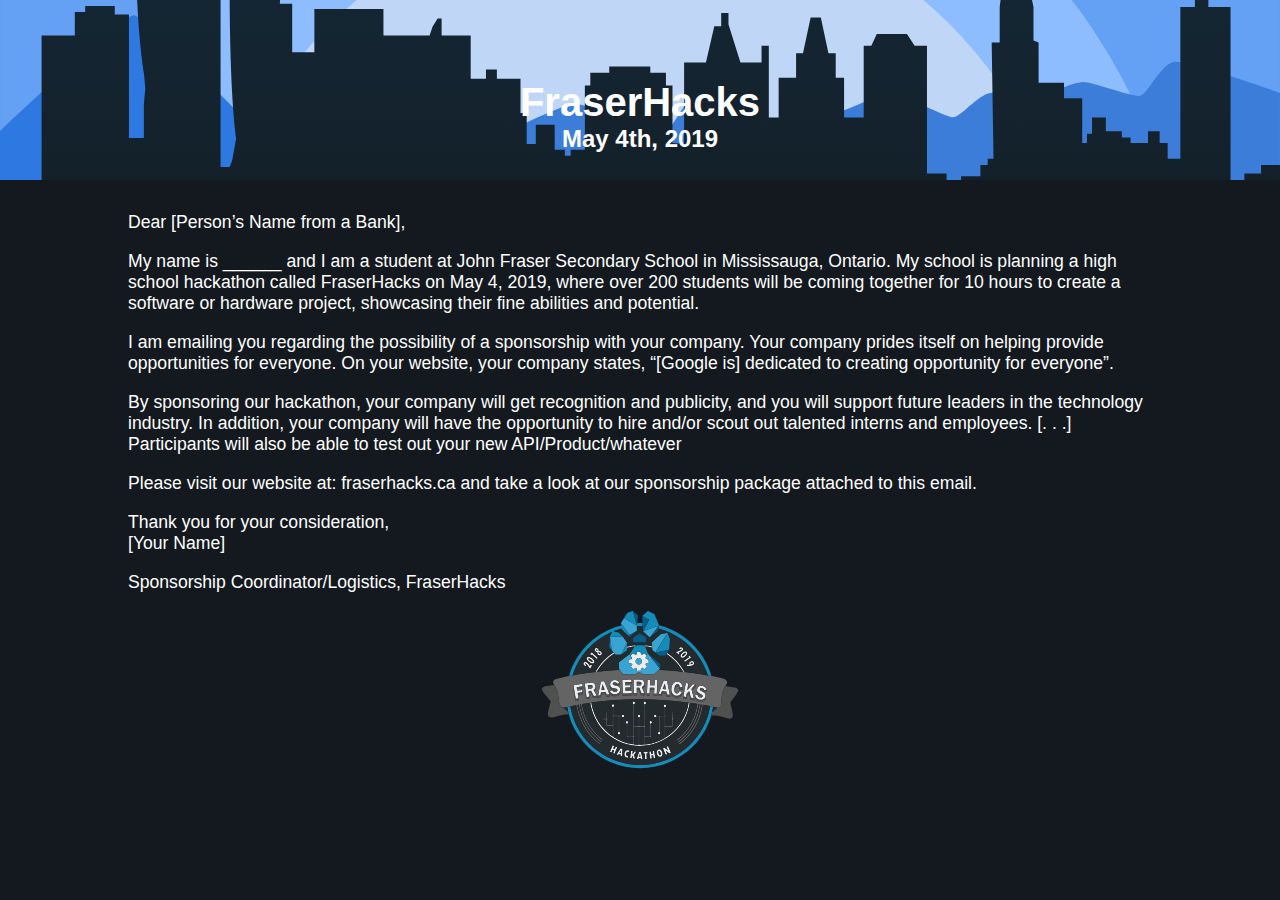
<file: email.html>
<html>
<body>
    <style>
        * {
            box-sizing: border-box;
            margin: 0;
            padding: 0;
            font-display: 100%;
        }

        body {
            font-family: 'Muli', sans-serif;
            background-color: #13191E;
            color: white;
        }

        h1 {
            text-align: center;
            font-size: 2.5em;
            padding-top: 2em;
        }

        h2 {
            text-align: center;
        }

        p {
            font-size: 1.1em;
        }

        .container {
            width: 80%;
            margin: 2em auto;
        }

        .header {
            background-image: url('data:image/svg+xml;utf8,%3Csvg%20xmlns%3D%22http%3A%2F%2Fwww.w3.org%2F2000%2Fsvg%22%20xmlns%3Axlink%3D%22http%3A%2F%2Fwww.w3.org%2F1999%2Fxlink%22%20viewBox%3D%220%200%201920%201080.4%22%3E%3Cdefs%3E%3Cstyle%3E.a%7Bfill%3A%23fff%3B%7D.b%7Bfill%3A%2364a1f4%3B%7D.c%7Bclip-path%3Aurl(%23a)%3B%7D.d%7Bfill%3A%238dbdff%3B%7D.e%7Bfill%3A%23bfd6f6%3B%7D.f%7Bfill%3A%232d79e1%3B%7D.g%7Bfill%3A%233b7dd8%3B%7D.h%7Bopacity%3A0.7%3B%7D.i%7Bfill%3Aurl(%23b)%3B%7D%3C%2Fstyle%3E%3CclipPath%20id%3D%22a%22%3E%3Crect%20class%3D%22a%22%20width%3D%221920%22%20height%3D%221080%22%2F%3E%3C%2FclipPath%3E%3ClinearGradient%20id%3D%22b%22%20x1%3D%220.5%22%20y1%3D%220.242%22%20x2%3D%220.5%22%20y2%3D%220.985%22%20gradientUnits%3D%22objectBoundingBox%22%3E%3Cstop%20offset%3D%220%22%20stop-color%3D%22%23142633%22%2F%3E%3Cstop%20offset%3D%221%22%20stop-color%3D%22%2313191e%22%2F%3E%3C%2FlinearGradient%3E%3C%2Fdefs%3E%3Crect%20class%3D%22b%22%20width%3D%221920%22%20height%3D%221080%22%2F%3E%3Cg%20class%3D%22c%22%3E%3Ccircle%20class%3D%22d%22%20cx%3D%22818%22%20cy%3D%22818%22%20r%3D%22818%22%20transform%3D%22translate(142%2087)%22%2F%3E%3Cpath%20class%3D%22e%22%20d%3D%22M656%2C0c362.3%2C0%2C656%2C293.7%2C656%2C656s-293.7%2C656-656%2C656S0%2C1018.3%2C0%2C656%2C293.7%2C0%2C656%2C0Z%22%20transform%3D%22translate(304%20249)%22%2F%3E%3C%2Fg%3E%3Cpath%20class%3D%22f%22%20d%3D%22M19%2C307.652S201.372%2C134%2C219.792%2C134c21.7%2C0%2C297.386%2C292.244%2C297.386%2C292.244s126.986-46.59%2C153.035-42.354%2C61.865%2C72%2C78.145%2C63.531%2C107.45-63.531%2C126.986-55.06S995.818%2C557.542%2C995.818%2C557.542V786.254H19Z%22%20transform%3D%22translate(-19%20294.146)%22%2F%3E%3Cpath%20class%3D%22g%22%20d%3D%22M1431.5%2C160.41s-145.026-51.73-160.44-46.193c-21.427%2C7.7-37.013%2C47.594-49.139%2C50.548-11.527%2C2.809-73.28-22.24-88.194-20.453-23.376%2C2.8-45.778%2C18.9-63.31%2C25.2-11.019%2C3.96-49.77-12.285-73.049-9.1-20.454%2C2.8-45.779%2C39.195-58.44%2C36.394-15.074-3.334-86.469-40.178-97.88-36.394-18.993%2C6.3-145.991%2C63.487-162.521%2C63.487-10.715%2C0-53.172%2C8.4-62.911%2C0s-62.067-58.034-68.154-54.389C538.7%2C174.758%2C515.3%2C219.7%2C507.268%2C223.9c-9.19%2C4.8-120.568-53.864-139.8-46.689-20.238%2C7.546-55.882%2C22.03-78.639%2C34.294-15.583%2C8.4-103.912%2C218.368-132.986%2C205.07-21.427-9.8-87.32-113.476-115.78-177.688C14.221%2C293.331%2C0%2C351.642%2C0%2C412.373%2C0%2C465.9%2C11.039%2C517.557%2C31.312%2C566.349L1431.5%2C630.768Z%22%20transform%3D%22translate(488.409%20384.245)%22%2F%3E%3Cg%20transform%3D%22matrix(0.996%2C%20-0.087%2C%200.087%2C%200.996%2C%201317.003%2C%2035.645)%22%3E%3Cg%20transform%3D%22translate(137.45%2030)%22%3E%3Ccircle%20class%3D%22a%22%20cx%3D%228.03%22%20cy%3D%228.03%22%20r%3D%228.03%22%20transform%3D%22translate(240.894%2099.776)%22%2F%3E%3Ccircle%20class%3D%22a%22%20cx%3D%228.03%22%20cy%3D%228.03%22%20r%3D%228.03%22%20transform%3D%22translate(269.801%2030.487)%22%2F%3E%3Ccircle%20class%3D%22a%22%20cx%3D%228.03%22%20cy%3D%228.03%22%20r%3D%228.03%22%20transform%3D%22translate(0%200)%22%2F%3E%3Ccircle%20class%3D%22a%22%20cx%3D%228.03%22%20cy%3D%228.03%22%20r%3D%228.03%22%20transform%3D%22translate(125.265%20141.35)%22%2F%3E%3C%2Fg%3E%3Cg%20class%3D%22h%22%20transform%3D%22translate(326.953%20108.705)%22%3E%3Ccircle%20class%3D%22e%22%20cx%3D%228.03%22%20cy%3D%228.03%22%20r%3D%228.03%22%2F%3E%3C%2Fg%3E%3Cg%20class%3D%22h%22%20transform%3D%22translate(352.649%20187.409)%22%3E%3Ccircle%20class%3D%22e%22%20cx%3D%228.03%22%20cy%3D%228.03%22%20r%3D%228.03%22%2F%3E%3C%2Fg%3E%3Cg%20class%3D%22h%22%20transform%3D%22translate(532.516%20150.868)%22%3E%3Ccircle%20class%3D%22e%22%20cx%3D%228.03%22%20cy%3D%228.03%22%20r%3D%228.03%22%2F%3E%3C%2Fg%3E%3Cg%20class%3D%22h%22%20transform%3D%22translate(175.993%20131.192)%22%3E%3Ccircle%20class%3D%22e%22%20cx%3D%228.03%22%20cy%3D%228.03%22%20r%3D%228.03%22%2F%3E%3C%2Fg%3E%3Cg%20class%3D%22h%22%20transform%3D%22translate(265.927%20108.705)%22%3E%3Ccircle%20class%3D%22e%22%20cx%3D%228.03%22%20cy%3D%228.03%22%20r%3D%228.03%22%2F%3E%3C%2Fg%3E%3Cg%20class%3D%22h%22%20transform%3D%22translate(70%2074.974)%22%3E%3Ccircle%20class%3D%22e%22%20cx%3D%228.03%22%20cy%3D%228.03%22%20r%3D%228.03%22%2F%3E%3C%2Fg%3E%3C%2Fg%3E%3Cpath%20class%3D%22i%22%20d%3D%22M6566%2C974.607h62.347V749.654h49.844V714.71h15.575v-9.32h44.377v13h21.27V903.443h22.358V852.209l2.183-22.94-2.183-23.7s-13-73.66-11.715-204.456c.818-83.35%2C17.17-123.593%2C17.17-123.593h58.9s12.564%2C47.258%2C14.609%2C96.2-6.431%2C99.561-6.431%2C99.561h42.538V947.03h13.634l3.817-9.941%2C6-33.646s-9.845-60.129-9.816-224.68c.021-116.855%2C9.816-143.9%2C9.816-143.9h55.625s7.363%2C51.425%2C9.817%2C93.291a614.039%2C614.039%2C0%2C0%2C1%2C0%2C74.174h18.542v72.645h33.267v-65h103.616v39.676h69.261l4.363-12.912%2C7.634-12.235h6v25.147h43.629V814.74h22.9V800.976h16.361V814.74h35.448v51.416h9.27v46.532h13.636V883.735h28.357v37.3h15.27v9.176h8.726v-9.176h21.27v-96.35h8.181V805.564h28.358v-9.176h61.624v9.176h23.45v19.117h9.816V911.09l17.451%2C1.6V790.27h32.721l12.543-54.292h10.362V716.1H7658.7v16.823l18%2C57.351h31.63V765.035h10.907v107.82h14.724V813.21h26.177v-36.7H7770.5l11.452-53.528h15.271l11.451%2C53.528h10.906v36.7h12.544v59.645h29.449V765.035h11.452l8.181-17.588h45.265l11.453%2C17.588h18.541V956.971h29.447v17.588h21.815V960.794h28.9V943.971h10.907V934.8h8.725l-2.728-174.348h12V706.92l6-48.175h34.357l10.362%2C48.175v50.469l7.634%2C3.059v60.41h38.174V843.8h27.27V911.09h7.089V897.326h7.635v-24.47h20.725V893.5h23.994v9.176h13.09v8.411h26.176V893.5h17.451V911.09h12V934.8h19.087V706.92h21.814V696.214h20.179V706.92h33.266V974.559h20.724V956.971h25.086v-13H8486v427.656H6566Z%22%20transform%3D%22translate(-6566%20-291.227)%22%2F%3E%3Cg%20transform%3D%22translate(-60.797%2096.199)%20rotate(-11)%22%3E%3Cg%20transform%3D%22translate(158.265%2045.771)%22%3E%3Ccircle%20class%3D%22a%22%20cx%3D%227.886%22%20cy%3D%227.886%22%20r%3D%227.886%22%20transform%3D%22translate(28.389%2047.314)%22%2F%3E%3Ccircle%20class%3D%22a%22%20cx%3D%227.886%22%20cy%3D%227.886%22%20r%3D%227.886%22%20transform%3D%22translate(0%20126.172)%22%2F%3E%3Ccircle%20class%3D%22a%22%20cx%3D%227.886%22%20cy%3D%227.886%22%20r%3D%227.886%22%20transform%3D%22translate(264.961%20160.869)%22%2F%3E%3Ccircle%20class%3D%22a%22%20cx%3D%227.886%22%20cy%3D%227.886%22%20r%3D%227.886%22%20transform%3D%22translate(141.943)%22%2F%3E%3C%2Fg%3E%3Cg%20class%3D%22h%22%20transform%3D%22translate(256.43%20118.32)%22%3E%3Ccircle%20class%3D%22e%22%20cx%3D%227.886%22%20cy%3D%227.886%22%20r%3D%227.886%22%2F%3E%3C%2Fg%3E%3Cg%20class%3D%22h%22%20transform%3D%22translate(233.126%2030)%22%3E%3Ccircle%20class%3D%22e%22%20cx%3D%227.886%22%20cy%3D%227.886%22%20r%3D%227.886%22%2F%3E%3C%2Fg%3E%3Cg%20class%3D%22h%22%20transform%3D%22translate(70%2071.006)%22%3E%3Ccircle%20class%3D%22e%22%20cx%3D%227.886%22%20cy%3D%227.886%22%20r%3D%227.886%22%2F%3E%3C%2Fg%3E%3Cg%20class%3D%22h%22%20transform%3D%22translate(393.339%2093.086)%22%3E%3Ccircle%20class%3D%22e%22%20cx%3D%227.886%22%20cy%3D%227.886%22%20r%3D%227.886%22%2F%3E%3C%2Fg%3E%3Cg%20class%3D%22h%22%20transform%3D%22translate(311.776%20118.32)%22%3E%3Ccircle%20class%3D%22e%22%20cx%3D%227.886%22%20cy%3D%227.886%22%20r%3D%227.886%22%2F%3E%3C%2Fg%3E%3Cg%20class%3D%22h%22%20transform%3D%22translate(489.467%20156.172)%22%3E%3Ccircle%20class%3D%22e%22%20cx%3D%227.886%22%20cy%3D%227.886%22%20r%3D%227.886%22%2F%3E%3C%2Fg%3E%3Cg%20class%3D%22h%22%20transform%3D%22translate(120.869%20139.535)%22%3E%3Ccircle%20class%3D%22e%22%20cx%3D%227.886%22%20cy%3D%227.886%22%20r%3D%227.886%22%2F%3E%3C%2Fg%3E%3C%2Fg%3E%3Cg%20transform%3D%22translate(559%20-1)%22%3E%3Cg%20transform%3D%22translate(167.874%2030)%22%3E%3Ccircle%20class%3D%22a%22%20cx%3D%2211.652%22%20cy%3D%2211.652%22%20r%3D%2211.652%22%20transform%3D%22translate(349.552%20144.781)%22%2F%3E%3Ccircle%20class%3D%22a%22%20cx%3D%2211.652%22%20cy%3D%2211.652%22%20r%3D%2211.652%22%20transform%3D%22translate(391.498%2044.239)%22%2F%3E%3Ccircle%20class%3D%22a%22%20cx%3D%2211.652%22%20cy%3D%2211.652%22%20r%3D%2211.652%22%20transform%3D%22translate(0%200)%22%2F%3E%3Ccircle%20class%3D%22a%22%20cx%3D%2211.652%22%20cy%3D%2211.652%22%20r%3D%2211.652%22%20transform%3D%22translate(181.767%20205.107)%22%2F%3E%3C%2Fg%3E%3Cg%20class%3D%22h%22%20transform%3D%22translate(442.855%20144.205)%22%3E%3Ccircle%20class%3D%22e%22%20cx%3D%2211.652%22%20cy%3D%2211.652%22%20r%3D%2211.652%22%2F%3E%3C%2Fg%3E%3Cg%20class%3D%22h%22%20transform%3D%22translate(480.141%20258.41)%22%3E%3Ccircle%20class%3D%22e%22%20cx%3D%2211.652%22%20cy%3D%2211.652%22%20r%3D%2211.652%22%2F%3E%3C%2Fg%3E%3Cg%20class%3D%22h%22%20transform%3D%22translate(741.139%20205.387)%22%3E%3Ccircle%20class%3D%22e%22%20cx%3D%2211.652%22%20cy%3D%2211.652%22%20r%3D%2211.652%22%2F%3E%3C%2Fg%3E%3Cg%20class%3D%22h%22%20transform%3D%22translate(223.803%20176.835)%22%3E%3Ccircle%20class%3D%22e%22%20cx%3D%2211.652%22%20cy%3D%2211.652%22%20r%3D%2211.652%22%2F%3E%3C%2Fg%3E%3Cg%20class%3D%22h%22%20transform%3D%22translate(354.302%20144.205)%22%3E%3Ccircle%20class%3D%22e%22%20cx%3D%2211.652%22%20cy%3D%2211.652%22%20r%3D%2211.652%22%2F%3E%3C%2Fg%3E%3Cg%20class%3D%22h%22%20transform%3D%22translate(70%2095.26)%22%3E%3Ccircle%20class%3D%22e%22%20cx%3D%2211.652%22%20cy%3D%2211.652%22%20r%3D%2211.652%22%2F%3E%3C%2Fg%3E%3C%2Fg%3E%3C%2Fsvg%3E');
            background-size: cover;
            background-position: center;
            background-repeat: no-repeat;
            z-index: 100;
            height: 20vh;
            width: 100%;
            align-items: center;
            justify-content: center;
        }

        #svg {
            width: 200px;
            display: block;
            margin: auto;
        }
    </style>
</body>
<div class="header">
    <h1>FraserHacks</h1>
    <h2>May 4th, 2019</h2>
</div>
<div class="container">
    <p>Dear [Person’s Name from a Bank],</p>
    <br>
    <p>My name is ______ and I am a student at John Fraser Secondary School in Mississauga, Ontario. My school is
        planning a high school hackathon called FraserHacks on May 4, 2019, where over 200 students will be coming
        together for 10 hours to create a software or hardware project, showcasing their fine abilities and potential.</p>
    <br>
    <p>I am emailing you regarding the possibility of a sponsorship with your company. Your company prides itself on
        helping provide opportunities for everyone. On your website, your company states, “[Google is] dedicated to
        creating opportunity for everyone”. </p>
    <br>
    <p>By sponsoring our hackathon, your company will get recognition and publicity, and you will support future
        leaders in the technology industry. In addition, your company will have the opportunity to hire and/or scout
        out talented interns and employees. [. . .] Participants will also be able to test out your new
        API/Product/whatever </p>
    <br>
    <p>Please visit our website at: fraserhacks.ca and take a look at our sponsorship package attached to this email.
    </p>
    <br>
    <p>Thank you for your consideration,</p>
    <p>[Your Name]</p>
    <br>
    <p>Sponsorship Coordinator/Logistics, FraserHacks</p>
    <br>
    <svg id="svg" version="1.1" viewBox="0 0 400 315.8600862482032" xmlns="http://www.w3.org/2000/svg" xmlns:xlink="http://www.w3.org/1999/xlink">
        <g id="svgg">
            <path id="path0" d="M195.688 68.031 C 193.981 68.119,195.216 68.165,199.984 68.193 C 203.665 68.214,206.640 68.199,206.596 68.159 C 206.435 68.010,198.007 67.912,195.688 68.031 M187.063 68.731 C 184.254 69.106,180.028 69.886,176.935 70.599 L 174.317 71.203 174.260 72.401 C 174.229 73.059,174.281 73.598,174.376 73.598 C 174.471 73.598,175.575 73.347,176.829 73.040 C 180.133 72.231,182.893 71.701,186.282 71.226 L 189.267 70.807 189.980 69.759 C 191.024 68.223,190.983 68.209,187.063 68.731 M209.559 68.731 C 210.133 70.292,210.388 70.744,210.733 70.816 C 210.944 70.860,212.195 71.034,213.512 71.204 C 216.168 71.545,220.107 72.275,222.361 72.844 C 224.371 73.352,224.272 73.396,224.207 72.017 L 224.149 70.819 221.275 70.201 C 215.111 68.876,209.346 68.153,209.559 68.731 M280.877 72.639 C 280.453 72.849,279.611 73.520,279.007 74.131 L 277.908 75.242 279.102 76.240 L 280.297 77.238 281.266 76.281 C 282.539 75.024,283.277 75.048,283.277 76.345 C 283.277 77.606,282.446 78.086,276.326 80.365 C 273.722 81.334,271.569 82.176,271.541 82.236 C 271.467 82.393,277.334 87.433,277.509 87.362 C 277.590 87.329,278.067 86.837,278.569 86.269 L 279.481 85.235 278.385 84.255 L 277.290 83.275 278.032 83.011 C 284.018 80.877,286.119 79.337,286.460 76.833 C 286.851 73.968,283.411 71.384,280.877 72.639 M111.741 74.032 C 107.522 75.443,108.918 82.223,113.428 82.223 L 114.366 82.223 114.346 83.613 C 114.276 88.624,120.542 91.171,123.171 87.199 C 125.097 84.288,122.266 79.689,118.523 79.649 L 117.352 79.636 117.366 78.390 C 117.401 75.397,114.464 73.121,111.741 74.032 M114.207 77.907 C 115.036 78.806,115.185 79.337,114.719 79.724 C 113.912 80.394,111.700 77.918,112.442 77.176 C 112.790 76.828,113.474 77.112,114.207 77.907 M289.426 80.607 C 284.390 81.982,279.676 88.289,281.263 91.531 C 283.298 95.691,290.067 93.405,293.704 87.328 C 296.048 83.410,293.548 79.482,289.426 80.607 M193.493 83.805 C 192.957 87.036,193.045 86.858,191.844 87.138 C 191.270 87.272,190.707 87.386,190.594 87.390 C 190.480 87.395,189.406 86.663,188.207 85.765 C 186.139 84.215,186.011 84.149,185.709 84.471 C 185.268 84.942,181.872 88.748,181.435 89.261 C 181.080 89.678,181.087 89.693,182.537 91.736 C 183.914 93.677,183.996 93.849,183.996 94.812 C 183.996 95.372,183.966 95.831,183.930 95.831 C 183.894 95.831,182.587 96.090,181.025 96.406 C 179.464 96.723,178.157 96.981,178.121 96.981 C 178.084 96.981,178.055 98.652,178.055 100.694 L 178.055 104.407 179.157 104.523 C 179.763 104.587,180.930 104.697,181.750 104.767 C 183.369 104.904,183.308 104.861,184.351 106.595 L 184.773 107.296 183.229 109.165 C 182.379 110.192,181.709 111.105,181.738 111.192 C 181.768 111.279,182.894 112.600,184.241 114.128 L 186.690 116.905 188.791 115.265 L 190.893 113.625 191.613 113.858 C 193.323 114.410,193.323 114.410,193.465 116.379 C 193.535 117.359,193.643 118.528,193.704 118.979 L 193.816 119.797 197.674 119.745 L 201.533 119.693 201.917 117.113 L 202.300 114.533 203.514 114.058 C 204.336 113.736,204.814 113.641,204.994 113.763 C 205.140 113.862,206.118 114.608,207.166 115.420 L 209.074 116.897 211.149 114.578 C 212.291 113.303,213.417 112.023,213.651 111.735 L 214.078 111.212 212.556 109.191 L 211.035 107.169 211.488 106.052 L 211.941 104.935 214.020 104.602 C 215.164 104.418,216.380 104.220,216.723 104.162 L 217.345 104.055 217.345 100.609 C 217.345 96.583,217.721 97.088,214.222 96.409 C 211.722 95.923,211.938 96.091,211.211 94.080 L 210.960 93.386 212.332 91.614 C 214.040 89.408,214.139 89.839,211.260 86.971 L 208.816 84.537 206.585 85.974 L 204.353 87.411 203.292 86.942 C 202.409 86.552,202.202 86.366,202.058 85.834 C 201.963 85.482,201.678 84.396,201.426 83.421 L 200.966 81.648 197.409 81.648 L 193.851 81.648 193.493 83.805 M118.435 82.313 C 119.128 82.671,120.530 84.256,120.679 84.850 C 120.939 85.888,119.828 86.349,118.719 85.663 C 116.577 84.339,116.312 81.215,118.435 82.313 M101.643 84.268 L 99.953 86.109 101.279 87.323 L 102.605 88.536 103.214 87.831 L 103.824 87.126 108.788 91.656 L 113.752 96.186 114.750 95.098 C 115.299 94.500,115.724 93.924,115.694 93.819 C 115.665 93.713,112.871 91.107,109.487 88.027 L 103.333 82.427 101.643 84.268 M144.154 84.919 C 133.117 92.392,123.954 101.573,116.624 112.506 C 114.151 116.193,110.864 121.768,111.115 121.846 C 111.195 121.871,111.812 121.828,112.487 121.750 L 113.713 121.610 115.560 118.543 C 123.734 104.969,134.572 93.720,147.147 85.760 C 148.541 84.878,148.528 84.917,147.740 83.937 C 146.952 82.956,147.119 82.911,144.154 84.919 M291.168 83.882 C 291.912 84.555,291.374 85.764,289.480 87.677 C 286.923 90.259,285.080 91.232,284.274 90.426 C 282.654 88.807,289.466 82.341,291.168 83.882 M253.546 84.845 C 252.950 85.711,252.942 85.750,253.298 85.998 C 267.924 96.195,277.109 105.867,284.878 119.252 L 286.179 121.495 287.076 121.608 C 287.570 121.670,288.216 121.759,288.512 121.807 L 289.052 121.893 288.236 120.410 C 280.591 106.501,269.943 94.705,256.763 85.540 C 254.069 83.666,254.320 83.721,253.546 84.845 M298.227 89.916 C 296.740 90.989,296.764 90.940,297.355 91.714 C 297.645 92.095,297.852 92.436,297.815 92.473 C 297.778 92.509,295.592 94.066,292.956 95.933 C 290.321 97.799,288.136 99.353,288.100 99.385 C 287.991 99.482,289.665 101.773,289.845 101.773 C 290.106 101.773,302.053 93.264,302.057 93.075 C 302.060 92.918,299.408 89.103,299.320 89.140 C 299.299 89.149,298.807 89.498,298.227 89.916 M95.736 91.711 C 90.690 93.496,93.683 100.164,101.252 104.000 C 105.497 106.151,109.056 104.958,109.056 101.383 C 109.056 96.924,99.865 90.250,95.736 91.711 M200.439 94.796 C 204.440 96.754,205.333 101.914,202.210 105.037 C 198.170 109.078,191.198 106.222,191.200 100.527 C 191.203 95.823,196.201 92.723,200.439 94.796 M100.194 95.783 C 104.151 98.082,106.371 100.548,105.376 101.543 C 104.134 102.785,96.790 97.908,96.790 95.841 C 96.790 94.549,98.033 94.528,100.194 95.783 M302.776 100.056 C 299.247 100.932,297.338 103.755,298.683 106.109 L 299.135 106.898 297.982 107.019 C 297.348 107.085,295.979 107.139,294.941 107.139 C 293.902 107.139,293.052 107.188,293.052 107.248 C 293.052 107.307,293.348 107.997,293.711 108.781 L 294.369 110.206 295.388 110.202 C 302.671 110.174,306.686 108.954,307.992 106.373 C 309.710 102.975,306.531 99.124,302.776 100.056 M89.170 101.857 C 85.678 103.434,86.018 107.467,89.839 109.794 L 91.120 110.574 91.843 109.288 C 92.741 107.689,92.767 107.860,91.524 107.159 C 89.896 106.240,89.463 105.194,90.594 104.910 C 91.991 104.559,93.025 105.603,96.977 111.356 C 98.679 113.833,100.139 115.884,100.221 115.914 C 100.302 115.943,100.943 114.908,101.644 113.614 C 102.345 112.319,103.214 110.734,103.574 110.090 L 104.230 108.920 102.810 108.125 C 101.073 107.154,101.346 107.100,100.517 108.582 L 99.817 109.833 98.258 107.576 C 94.892 102.705,91.717 100.707,89.170 101.857 M305.005 103.320 C 305.740 103.898,305.681 104.650,304.843 105.386 C 303.561 106.511,301.988 106.642,301.355 105.676 C 300.409 104.232,303.570 102.191,305.005 103.320 M173.284 137.387 L 164.584 137.676 164.700 140.376 C 164.764 141.861,164.966 147.929,165.150 153.861 C 165.333 159.793,165.544 164.745,165.618 164.865 C 165.761 165.095,183.473 164.651,183.713 164.410 C 183.777 164.346,183.768 163.239,183.693 161.951 L 183.556 159.608 180.086 159.730 C 178.178 159.797,175.358 159.904,173.819 159.968 L 171.021 160.085 170.885 156.804 C 170.810 154.999,170.794 153.449,170.849 153.360 C 170.904 153.271,173.128 153.136,175.791 153.061 C 178.454 152.985,180.658 152.899,180.688 152.869 C 180.718 152.839,180.685 151.802,180.615 150.565 L 180.486 148.316 175.533 148.455 L 170.580 148.593 170.580 147.158 C 170.580 146.368,170.525 144.945,170.457 143.995 L 170.334 142.267 172.230 142.148 C 173.273 142.083,176.131 141.973,178.582 141.904 L 183.038 141.778 183.038 140.875 C 183.038 138.374,182.809 137.037,182.387 137.068 C 182.165 137.084,178.069 137.228,173.284 137.387 M188.021 150.743 L 188.021 164.447 190.800 164.447 L 193.579 164.447 193.579 158.888 L 193.579 153.330 196.119 153.333 L 198.658 153.335 200.663 158.891 L 202.668 164.447 205.688 164.447 L 208.708 164.447 208.288 163.345 C 208.057 162.738,206.991 160.000,205.919 157.259 L 203.971 152.276 204.892 151.743 C 208.573 149.611,209.711 145.258,207.668 141.125 C 205.908 137.564,204.227 137.054,194.202 137.045 L 188.021 137.039 188.021 150.743 M215.046 137.670 C 215.045 137.903,214.788 144.038,214.473 151.304 C 214.157 158.570,213.920 164.531,213.945 164.552 C 213.971 164.573,215.165 164.650,216.598 164.724 L 219.205 164.858 219.327 162.975 C 219.394 161.940,219.505 159.438,219.575 157.416 C 219.645 155.394,219.765 153.638,219.842 153.514 C 219.989 153.276,228.230 153.441,228.598 153.689 C 228.764 153.801,228.716 155.741,228.376 162.750 L 228.258 165.173 230.860 165.313 C 232.291 165.389,233.502 165.412,233.552 165.362 C 233.720 165.194,234.810 138.327,234.654 138.181 C 234.569 138.101,233.368 138.003,231.985 137.962 L 229.470 137.889 229.351 140.482 C 229.285 141.909,229.175 144.358,229.105 145.924 L 228.979 148.771 224.648 148.635 C 222.265 148.560,220.239 148.426,220.144 148.337 C 220.043 148.242,220.069 146.001,220.207 142.877 C 220.336 139.963,220.413 137.556,220.379 137.527 C 219.943 137.165,215.046 137.296,215.046 137.670 M146.760 138.489 C 142.474 139.528,139.824 143.135,140.183 147.443 C 140.576 152.165,142.628 153.696,150.605 155.222 C 153.690 155.812,154.863 156.677,154.863 158.364 C 154.863 162.440,147.355 163.168,145.142 159.306 L 144.609 158.377 142.240 159.101 C 139.362 159.981,139.558 159.764,140.269 161.285 C 142.554 166.167,149.850 167.955,155.759 165.079 C 160.041 162.996,161.767 157.068,159.246 153.105 C 157.648 150.595,156.081 149.840,150.407 148.845 C 146.593 148.176,145.692 147.599,145.530 145.726 C 145.264 142.634,150.565 141.411,153.128 143.973 C 153.555 144.401,153.906 144.805,153.908 144.872 C 153.925 145.571,154.297 145.532,156.478 144.599 C 159.015 143.514,158.943 143.641,157.916 142.070 C 155.804 138.838,151.295 137.390,146.760 138.489 M244.070 147.540 C 242.203 152.253,239.833 158.222,238.804 160.805 L 236.932 165.501 237.632 165.620 C 238.018 165.686,239.067 165.797,239.965 165.866 L 241.598 165.993 242.629 163.207 C 243.656 160.435,243.664 160.422,244.255 160.431 C 245.662 160.453,252.604 161.117,252.728 161.241 C 252.803 161.316,253.104 162.597,253.396 164.087 C 253.688 165.578,253.998 166.860,254.084 166.936 C 254.225 167.060,259.730 167.566,259.807 167.461 C 259.836 167.422,254.121 139.664,254.070 139.599 C 254.058 139.584,252.798 139.474,251.270 139.355 C 249.741 139.235,248.260 139.100,247.978 139.054 C 247.467 138.971,247.447 139.013,244.070 147.540 M124.581 140.617 C 123.158 140.772,121.940 140.957,121.876 141.029 C 121.700 141.224,116.319 168.707,116.434 168.822 C 116.556 168.944,120.703 168.580,120.849 168.434 C 120.907 168.376,121.189 167.074,121.475 165.540 C 121.762 164.006,122.039 162.711,122.091 162.662 C 122.245 162.517,130.694 161.715,130.967 161.819 C 131.105 161.872,131.679 163.110,132.243 164.571 C 132.806 166.031,133.278 167.243,133.291 167.264 C 133.323 167.316,139.038 166.722,139.104 166.659 C 139.133 166.632,136.758 160.710,133.825 153.501 L 128.493 140.393 127.831 140.365 C 127.466 140.349,126.004 140.463,124.581 140.617 M200.987 141.759 C 203.129 142.810,203.626 146.000,201.947 147.913 C 200.996 148.996,200.390 149.155,196.790 149.262 L 193.579 149.358 193.579 145.279 L 193.579 141.200 196.917 141.300 C 199.651 141.382,200.388 141.465,200.987 141.759 M271.606 141.750 C 262.939 144.081,259.460 159.775,266.132 166.446 C 271.895 172.210,281.735 169.700,283.813 161.936 L 283.997 161.247 281.673 160.823 C 280.394 160.590,279.197 160.356,279.013 160.302 C 278.814 160.244,278.677 160.307,278.676 160.457 C 278.661 162.462,275.968 164.892,273.753 164.898 C 269.151 164.911,267.490 159.644,269.569 151.623 C 271.466 144.302,279.162 143.950,279.296 151.178 L 279.321 152.511 281.041 152.633 C 281.987 152.700,283.278 152.755,283.911 152.755 L 285.060 152.755 284.940 151.078 C 284.439 144.066,278.484 139.901,271.606 141.750 M101.485 143.294 C 101.169 143.343,98.323 143.732,95.161 144.157 C 91.998 144.582,89.400 144.944,89.387 144.961 C 89.358 145.001,93.008 171.999,93.051 172.064 C 93.106 172.146,98.348 171.385,98.453 171.280 C 98.509 171.225,98.243 168.894,97.863 166.102 C 97.484 163.309,97.173 160.862,97.173 160.665 C 97.173 160.348,101.812 159.428,102.066 159.695 C 102.095 159.726,103.347 162.080,104.848 164.926 C 106.349 167.772,107.587 170.111,107.598 170.123 C 107.709 170.245,113.552 169.270,113.527 169.134 C 113.509 169.033,112.095 166.456,110.384 163.408 L 107.274 157.865 108.021 157.274 C 110.086 155.640,110.838 154.223,110.940 151.766 C 111.174 146.159,107.013 142.431,101.485 143.294 M291.346 144.945 C 290.755 147.917,286.919 170.835,286.999 170.915 C 287.101 171.017,292.142 171.941,292.204 171.869 C 292.226 171.845,292.484 170.456,292.779 168.781 L 293.315 165.737 295.819 163.011 C 297.211 161.496,298.374 160.379,298.438 160.497 C 298.501 160.614,299.227 163.512,300.050 166.938 C 300.874 170.364,301.642 173.264,301.756 173.381 C 301.969 173.600,307.366 174.538,307.521 174.383 C 307.568 174.336,306.576 170.205,305.316 165.203 C 304.057 160.202,303.024 156.006,303.022 155.880 C 303.020 155.754,304.713 153.777,306.784 151.486 C 309.954 147.979,310.491 147.301,310.186 147.191 C 309.986 147.119,308.862 146.902,307.689 146.709 L 305.555 146.357 305.101 146.870 C 300.159 152.462,294.671 158.433,294.634 158.256 C 294.609 158.129,295.093 155.071,295.711 151.459 C 296.827 144.939,296.832 144.891,296.429 144.801 C 296.206 144.752,295.204 144.579,294.202 144.418 C 293.201 144.257,292.193 144.083,291.964 144.031 C 291.593 143.949,291.524 144.051,291.346 144.945 M251.808 156.497 C 251.714 156.591,245.678 156.043,245.565 155.931 C 245.489 155.855,248.125 148.685,249.374 145.568 C 249.584 145.044,249.706 145.501,250.738 150.714 C 251.361 153.860,251.842 156.463,251.808 156.497 M75.539 147.212 C 70.861 148.039,66.991 148.757,66.940 148.809 C 66.854 148.894,71.459 175.585,71.581 175.715 C 71.634 175.771,77.098 174.810,77.178 174.731 C 77.202 174.707,76.805 172.318,76.297 169.423 C 75.789 166.528,75.426 164.100,75.492 164.028 C 75.557 163.957,77.681 163.538,80.211 163.097 C 82.741 162.657,84.844 162.266,84.885 162.227 C 84.948 162.169,84.336 157.917,84.247 157.793 C 84.231 157.771,82.066 158.131,79.436 158.593 C 76.806 159.055,74.626 159.405,74.592 159.371 C 74.462 159.240,73.375 152.724,73.467 152.631 C 73.521 152.577,76.213 152.070,79.450 151.504 C 82.686 150.938,85.383 150.426,85.441 150.368 C 85.537 150.272,85.018 146.817,84.785 145.999 C 84.662 145.568,85.366 145.476,75.539 147.212 M127.341 152.076 C 128.454 154.914,129.323 157.277,129.272 157.328 C 129.143 157.456,123.078 158.024,122.971 157.918 C 122.924 157.870,123.353 155.292,123.925 152.189 C 124.496 149.085,124.967 146.498,124.970 146.440 C 124.986 146.156,125.479 147.329,127.341 152.076 M103.268 148.041 C 106.140 149.536,105.798 154.372,102.757 155.251 C 101.556 155.598,96.749 156.242,96.600 156.076 C 96.480 155.943,95.699 150.462,95.581 148.923 C 95.520 148.131,102.009 147.386,103.268 148.041 M320.364 149.754 C 316.784 150.689,314.417 153.553,314.020 157.430 C 313.646 161.081,315.310 163.131,321.035 166.075 C 324.841 168.031,325.607 168.818,325.354 170.508 C 324.661 175.131,315.477 173.172,315.477 168.401 C 315.477 168.127,315.156 168.088,312.889 168.088 L 310.302 168.088 310.302 168.623 C 310.302 176.267,322.637 180.763,328.507 175.257 C 331.077 172.847,331.903 168.972,330.488 165.959 C 329.412 163.669,328.340 162.803,323.847 160.597 C 319.869 158.644,318.851 157.224,320.057 155.305 C 321.810 152.514,328.126 154.567,328.126 157.928 C 328.126 158.389,327.908 158.382,330.719 158.013 C 333.439 157.657,333.168 157.853,332.814 156.493 C 331.581 151.758,325.432 148.430,320.364 149.754 M186.500 181.471 C 184.621 182.479,184.838 185.731,186.818 186.228 L 187.254 186.338 187.254 218.804 L 187.254 251.270 180.834 251.270 L 174.413 251.270 174.417 238.380 L 174.421 225.491 175.038 225.204 C 177.462 224.074,176.682 220.222,174.030 220.222 C 171.432 220.222,170.626 224.026,172.985 225.151 L 173.646 225.466 173.646 238.751 L 173.646 252.036 180.450 252.036 L 187.254 252.036 187.254 259.411 L 187.254 266.785 186.727 266.693 C 186.437 266.643,185.122 266.425,183.805 266.209 C 171.460 264.185,159.035 259.498,148.395 252.850 L 146.430 251.622 146.430 231.130 L 146.430 210.637 151.961 210.637 L 157.492 210.637 157.615 211.815 C 157.774 213.333,157.772 223.271,157.612 233.652 L 157.485 241.812 156.924 242.060 C 154.456 243.153,155.783 247.463,158.435 246.965 C 160.981 246.488,161.273 242.817,158.838 241.895 L 158.309 241.694 158.359 226.166 L 158.409 210.638 160.944 210.638 L 163.478 210.637 163.780 211.221 C 165.250 214.062,169.446 211.808,168.207 208.843 C 167.328 206.739,164.190 206.944,163.558 209.146 L 163.378 209.775 154.952 209.775 L 146.526 209.775 146.476 200.924 L 146.426 192.073 147.164 191.658 C 149.629 190.273,148.551 186.370,145.805 186.739 C 144.424 186.924,143.416 188.353,143.657 189.783 C 143.792 190.578,144.855 191.854,145.383 191.854 C 145.628 191.854,145.664 194.212,145.664 210.254 L 145.664 228.654 139.722 228.654 L 133.781 228.654 133.781 214.758 C 133.781 200.990,133.777 200.862,133.397 200.862 C 133.021 200.862,133.014 200.990,133.014 208.146 L 133.014 215.429 129.085 215.429 C 125.297 215.429,125.156 215.443,125.156 215.808 C 125.156 216.172,125.315 216.190,129.037 216.239 L 132.918 216.291 132.968 222.856 L 133.019 229.420 139.341 229.420 L 145.664 229.420 145.664 240.255 L 145.664 251.090 144.274 250.148 C 123.306 235.934,107.770 211.808,103.404 186.679 C 103.120 185.046,102.851 183.591,102.807 183.447 C 102.741 183.234,100.731 183.269,100.495 183.488 C 100.307 183.663,102.160 192.603,103.044 195.783 C 119.749 255.865,185.540 286.568,242.070 260.664 C 272.272 246.824,294.405 217.480,299.341 184.737 L 299.504 183.656 298.647 183.539 C 297.108 183.328,297.135 183.312,296.985 184.523 C 294.421 205.306,281.260 228.934,264.004 243.729 C 260.169 247.018,251.129 253.570,250.427 253.570 C 250.363 253.570,250.311 248.567,250.311 242.453 L 250.311 231.337 257.592 231.337 L 264.873 231.337 264.924 223.814 L 264.974 216.291 268.471 216.239 C 271.811 216.189,271.969 216.170,271.969 215.808 C 271.969 215.444,271.828 215.429,268.424 215.429 L 264.878 215.429 264.878 208.146 C 264.878 200.990,264.871 200.862,264.494 200.862 C 264.114 200.862,264.111 200.990,264.111 215.716 L 264.111 230.570 257.211 230.570 L 250.311 230.570 250.316 211.548 L 250.320 192.525 250.927 192.238 C 253.364 191.083,252.500 187.252,249.803 187.255 C 247.184 187.259,246.576 191.726,249.108 192.361 L 249.545 192.471 249.545 201.171 L 249.545 209.871 241.255 209.869 L 232.966 209.867 232.648 209.110 C 231.604 206.624,227.887 207.433,227.887 210.145 C 227.887 212.909,231.629 213.746,232.677 211.216 L 232.917 210.637 235.481 210.637 L 238.045 210.637 238.045 226.159 L 238.045 241.681 237.378 241.960 C 235.444 242.768,235.464 245.980,237.409 246.793 C 239.338 247.598,241.271 245.752,240.692 243.657 C 240.480 242.888,239.584 241.878,239.114 241.878 C 238.841 241.878,238.812 240.354,238.812 226.258 L 238.812 210.637 244.178 210.637 L 249.545 210.637 249.545 232.374 L 249.545 254.111 248.059 254.967 C 237.629 260.973,218.936 266.969,210.589 266.985 L 210.062 266.986 210.062 259.511 L 210.062 252.036 216.004 252.036 L 221.945 252.036 221.945 238.751 L 221.945 225.466 222.607 225.151 C 224.974 224.022,224.169 220.222,221.562 220.222 C 218.927 220.222,218.140 224.120,220.559 225.190 L 221.179 225.464 221.179 238.370 L 221.179 251.276 215.668 251.225 L 210.158 251.174 210.112 218.783 L 210.065 186.392 210.795 186.086 C 212.761 185.261,212.578 182.047,210.523 181.331 C 207.923 180.425,206.032 184.009,208.164 185.803 C 208.486 186.074,208.873 186.296,209.023 186.296 C 209.257 186.296,209.296 189.414,209.296 208.433 L 209.296 230.570 203.833 230.570 L 198.371 230.570 198.373 222.089 C 198.376 212.721,198.364 212.874,199.171 212.540 C 201.639 211.518,200.583 207.365,197.920 207.620 C 195.351 207.867,194.778 211.266,197.087 212.564 L 197.851 212.993 197.727 215.007 C 197.660 216.115,197.604 220.070,197.604 223.796 L 197.604 230.570 192.813 230.570 L 188.021 230.570 188.025 208.481 L 188.029 186.392 188.646 186.104 C 190.015 185.467,190.492 183.832,189.715 182.448 C 189.020 181.211,187.720 180.817,186.500 181.471 M197.581 249.469 L 197.566 267.600 195.429 267.477 C 192.696 267.319,189.009 267.004,188.452 266.882 L 188.021 266.787 188.021 249.062 L 188.021 231.337 192.809 231.337 L 197.597 231.337 197.581 249.469 M209.296 249.230 L 209.296 267.124 208.194 267.246 C 207.587 267.313,205.143 267.425,202.761 267.494 L 198.430 267.620 198.291 261.157 C 198.215 257.603,198.215 249.439,198.291 243.015 L 198.429 231.337 203.863 231.337 L 209.296 231.337 209.296 249.230 M144.965 269.224 C 143.468 272.795,139.914 281.678,139.914 281.850 C 139.914 282.107,142.827 283.297,143.009 283.115 C 143.077 283.046,143.586 281.869,144.140 280.498 C 145.389 277.409,145.155 277.609,146.782 278.239 C 148.426 278.877,148.404 278.603,147.076 281.824 C 146.483 283.264,146.030 284.468,146.070 284.501 C 146.264 284.657,149.160 285.787,149.218 285.729 C 149.354 285.593,154.694 272.311,154.636 272.254 C 154.566 272.184,151.629 271.011,151.525 271.011 C 151.487 271.011,151.003 272.137,150.451 273.513 C 149.861 274.982,149.358 275.981,149.232 275.931 C 149.114 275.884,148.442 275.607,147.738 275.316 L 146.458 274.788 146.814 273.906 C 147.010 273.420,147.470 272.292,147.835 271.398 L 148.499 269.773 147.317 269.269 C 145.268 268.395,145.313 268.396,144.965 269.224 M254.528 270.903 C 253.557 271.329,253.107 271.628,253.141 271.824 C 253.198 272.144,255.425 277.252,255.949 278.264 C 256.492 279.312,256.283 279.186,252.521 276.200 L 248.916 273.339 247.841 273.823 C 247.250 274.089,246.529 274.393,246.239 274.499 C 245.949 274.604,245.712 274.722,245.712 274.760 C 245.712 274.914,251.321 287.792,251.448 287.930 C 251.580 288.072,251.807 287.996,253.798 287.138 L 254.697 286.751 253.158 283.241 C 252.311 281.311,251.569 279.610,251.507 279.460 C 251.446 279.311,252.942 280.424,254.831 281.934 C 256.720 283.444,258.358 284.751,258.472 284.837 C 258.591 284.927,259.380 284.695,260.328 284.291 L 261.977 283.588 261.730 283.001 C 259.748 278.315,256.174 270.248,256.083 270.258 C 256.019 270.266,255.319 270.556,254.528 270.903 M157.072 280.846 L 152.928 287.193 154.614 287.723 C 155.542 288.014,156.314 288.255,156.331 288.257 C 156.347 288.259,156.581 287.894,156.851 287.446 C 157.121 286.998,157.418 286.518,157.511 286.380 C 157.647 286.178,158.025 286.232,159.434 286.654 L 161.188 287.179 161.188 288.480 L 161.188 289.782 162.779 290.267 C 163.655 290.534,164.420 290.752,164.480 290.752 C 164.540 290.752,164.645 288.230,164.713 285.146 C 164.781 282.063,164.888 278.668,164.950 277.602 C 165.063 275.684,165.059 275.662,164.611 275.542 C 164.363 275.476,163.497 275.214,162.687 274.960 L 161.215 274.499 157.072 280.846 M237.085 276.940 C 233.077 278.159,232.044 282.819,234.596 288.165 C 237.471 294.186,245.210 292.712,245.189 286.148 C 245.169 280.087,241.278 275.665,237.085 276.940 M161.841 280.402 C 161.701 281.509,161.535 282.903,161.472 283.500 L 161.357 284.586 160.213 284.200 L 159.069 283.813 159.726 282.635 C 160.087 281.987,160.744 280.738,161.185 279.860 C 161.627 278.982,162.012 278.292,162.041 278.327 C 162.070 278.362,161.980 279.296,161.841 280.402 M173.409 278.584 C 166.362 281.173,167.328 293.312,174.584 293.336 L 175.809 293.340 176.157 291.902 C 176.349 291.112,176.509 290.400,176.513 290.321 C 176.518 290.242,176.151 290.177,175.699 290.177 C 173.732 290.177,172.305 288.684,172.305 286.626 C 172.305 283.125,174.756 280.921,177.413 282.032 C 177.792 282.190,178.165 282.319,178.242 282.319 C 178.438 282.319,179.070 279.308,178.924 279.072 C 178.506 278.396,174.812 278.069,173.409 278.584 M226.599 279.906 C 224.824 280.200,224.916 279.976,225.379 282.881 C 225.599 284.262,225.779 285.424,225.779 285.465 C 225.779 285.557,223.487 285.961,222.964 285.961 C 222.614 285.961,222.542 285.728,222.231 283.575 C 222.041 282.263,221.820 281.084,221.740 280.955 C 221.496 280.560,218.263 281.109,218.377 281.525 C 218.424 281.698,218.916 284.859,219.469 288.548 C 220.023 292.238,220.540 295.331,220.619 295.422 C 220.958 295.814,224.058 295.152,223.957 294.710 C 223.868 294.322,223.095 289.342,223.095 289.159 C 223.095 289.050,226.156 288.571,226.238 288.667 C 226.272 288.707,226.493 290.034,226.728 291.615 C 226.964 293.196,227.179 294.513,227.206 294.541 C 227.301 294.641,230.285 294.153,230.440 294.012 C 230.526 293.934,230.116 290.757,229.529 286.952 C 228.942 283.148,228.462 279.946,228.462 279.836 C 228.462 279.603,228.421 279.605,226.599 279.906 M182.185 280.067 C 182.030 280.567,180.139 294.050,180.213 294.125 C 180.341 294.253,183.417 294.653,183.516 294.555 C 183.566 294.504,183.785 293.219,184.003 291.697 C 184.220 290.176,184.423 288.845,184.453 288.740 C 184.483 288.634,185.003 290.036,185.609 291.854 C 186.215 293.673,186.812 295.162,186.935 295.165 C 187.058 295.167,187.917 295.283,188.845 295.422 C 190.270 295.637,190.515 295.635,190.430 295.413 C 190.127 294.623,188.149 288.342,188.150 288.173 C 188.151 288.063,189.167 286.480,190.407 284.655 C 191.647 282.831,192.631 281.311,192.593 281.279 C 192.515 281.211,189.664 280.786,189.291 280.786 C 189.155 280.786,188.102 282.173,186.951 283.869 C 185.800 285.565,184.835 286.837,184.807 286.696 C 184.778 286.555,184.956 285.046,185.203 283.343 L 185.651 280.247 184.241 280.037 C 182.456 279.772,182.276 279.774,182.185 280.067 M239.192 280.305 C 240.602 281.034,242.153 286.228,241.397 287.690 C 240.073 290.251,237.650 287.822,236.894 283.175 C 236.504 280.777,237.558 279.460,239.192 280.305 M209.359 281.729 C 206.787 281.862,206.953 281.721,207.113 283.642 L 207.244 285.207 208.341 285.083 C 209.734 284.925,209.595 284.405,209.879 290.827 L 210.125 296.363 211.840 296.252 C 212.782 296.191,213.580 296.114,213.611 296.082 C 213.643 296.050,213.550 293.694,213.405 290.848 C 213.260 288.002,213.139 285.479,213.135 285.242 C 213.129 284.837,213.208 284.811,214.401 284.811 L 215.673 284.811 215.551 283.922 C 215.484 283.432,215.429 282.699,215.429 282.292 L 215.429 281.552 213.464 281.586 C 212.384 281.604,210.537 281.669,209.359 281.729 M198.077 281.984 C 197.721 282.926,193.403 296.005,193.439 296.032 C 193.463 296.051,194.263 296.114,195.215 296.173 L 196.947 296.280 197.305 295.029 L 197.664 293.778 199.503 293.914 C 201.671 294.074,201.436 293.927,201.710 295.298 L 201.931 296.406 203.649 296.518 C 204.594 296.579,205.404 296.599,205.449 296.563 C 205.763 296.312,202.092 282.075,201.671 281.915 C 200.964 281.647,198.184 281.699,198.077 281.984 M200.097 286.009 C 200.097 286.577,200.520 289.526,200.784 290.800 L 200.893 291.327 199.658 291.327 L 198.424 291.327 199.068 288.701 C 199.423 287.257,199.713 285.920,199.713 285.731 C 199.713 285.541,199.799 285.386,199.904 285.386 C 200.010 285.386,200.096 285.666,200.097 286.009 "
                stroke="none" fill="#ebedee" fill-rule="evenodd"></path>
            <path id="path1" d="M167.874 14.718 C 167.639 15.109,166.957 16.205,166.358 17.154 C 165.759 18.103,164.479 20.152,163.514 21.707 L 161.758 24.536 165.450 29.354 C 167.481 32.004,171.456 37.200,174.283 40.900 C 177.110 44.601,179.497 47.609,179.587 47.585 C 179.817 47.524,193.454 40.231,193.615 40.083 C 193.687 40.016,193.766 37.633,193.791 34.787 L 193.835 29.612 184.172 23.705 C 178.857 20.457,173.112 16.946,171.405 15.903 L 168.301 14.007 167.874 14.718 M234.116 30.452 C 232.113 31.154,224.976 33.620,218.256 35.930 C 208.406 39.318,206.037 40.197,206.037 40.464 C 206.037 40.736,217.281 51.259,219.103 52.692 L 219.595 53.079 226.951 43.574 C 230.997 38.346,235.149 32.985,236.176 31.660 C 237.204 30.335,238.045 29.225,238.045 29.192 C 238.045 29.083,237.776 29.169,234.116 30.452 M247.994 44.828 L 241.555 46.110 240.680 46.869 C 240.200 47.286,236.217 50.949,231.831 55.007 L 223.855 62.386 223.949 63.153 C 224.000 63.575,224.145 67.135,224.271 71.064 L 224.500 78.209 227.709 80.780 L 230.918 83.352 232.872 80.152 C 233.946 78.392,235.072 76.608,235.374 76.186 C 235.676 75.764,236.068 75.117,236.244 74.748 C 236.421 74.379,240.635 67.393,245.610 59.224 C 256.081 42.029,255.221 43.502,254.774 43.527 C 254.586 43.537,251.535 44.123,247.994 44.828 M147.208 51.209 C 143.261 51.301,139.995 51.412,139.950 51.457 C 139.871 51.536,141.478 63.062,142.989 73.251 C 143.406 76.063,143.747 78.449,143.747 78.552 C 143.747 78.731,147.169 83.261,149.270 85.865 C 150.622 87.539,150.690 87.549,158.934 87.273 L 162.684 87.147 165.130 82.050 C 166.476 79.246,168.822 74.365,170.344 71.203 C 171.866 68.040,173.349 64.933,173.640 64.297 L 174.168 63.141 169.834 57.072 L 165.501 51.003 159.943 51.023 C 156.885 51.034,151.155 51.118,147.208 51.209 M190.782 68.453 C 190.704 68.580,190.729 68.623,190.841 68.553 C 190.949 68.487,191.538 68.783,192.150 69.213 C 193.719 70.312,194.154 70.589,194.154 70.489 C 194.154 70.442,193.540 69.979,192.788 69.461 L 191.422 68.519 200.311 68.421 L 209.200 68.322 200.059 68.277 C 193.314 68.244,190.883 68.290,190.782 68.453 M195.544 81.600 C 196.572 81.634,198.253 81.634,199.281 81.600 C 200.309 81.565,199.468 81.537,197.413 81.537 C 195.357 81.537,194.516 81.565,195.544 81.600 M207.517 85.179 C 206.454 85.915,206.059 86.297,206.900 85.776 C 208.085 85.042,208.804 84.524,208.621 84.534 C 208.518 84.540,208.021 84.830,207.517 85.179 M208.912 84.576 C 208.912 84.605,209.581 85.273,210.398 86.061 L 211.883 87.494 210.450 86.009 C 209.120 84.629,208.912 84.436,208.912 84.576 M184.275 85.913 L 183.517 86.727 184.332 85.970 C 185.089 85.265,185.234 85.098,185.089 85.098 C 185.058 85.098,184.691 85.465,184.275 85.913 M214.854 86.655 C 213.852 87.062,212.825 87.486,212.571 87.598 L 212.110 87.801 212.907 88.613 C 213.922 89.648,213.945 89.530,212.332 91.614 L 210.960 93.386 211.211 94.080 C 211.938 96.091,211.722 95.923,214.222 96.409 C 217.721 97.088,217.345 96.583,217.345 100.609 L 217.345 104.055 216.723 104.162 C 216.380 104.220,215.164 104.418,214.020 104.602 L 211.941 104.935 211.488 106.052 L 211.035 107.169 212.556 109.191 L 214.078 111.212 213.651 111.735 C 213.417 112.023,212.291 113.303,211.149 114.578 L 209.074 116.897 207.166 115.420 C 206.118 114.608,205.140 113.862,204.994 113.763 C 204.814 113.641,204.336 113.736,203.514 114.058 L 202.300 114.533 201.917 117.113 L 201.533 119.693 197.674 119.745 L 193.816 119.797 193.704 118.979 C 193.643 118.528,193.535 117.359,193.465 116.379 C 193.323 114.410,193.323 114.410,191.613 113.858 L 190.893 113.625 188.791 115.265 L 186.690 116.905 184.241 114.128 C 182.894 112.600,181.768 111.279,181.738 111.192 C 181.709 111.105,182.379 110.192,183.229 109.165 L 184.773 107.296 184.351 106.595 C 183.308 104.861,183.369 104.904,181.750 104.767 C 180.930 104.697,179.763 104.587,179.157 104.523 L 178.055 104.407 178.055 100.710 L 178.055 97.013 178.965 96.821 C 179.466 96.716,180.652 96.481,181.600 96.300 C 182.549 96.118,183.382 95.917,183.451 95.852 C 183.520 95.788,183.034 94.464,182.371 92.911 C 181.708 91.357,181.263 90.145,181.383 90.216 C 181.502 90.288,181.481 90.199,181.334 90.019 C 181.104 89.735,181.117 89.633,181.430 89.263 L 181.792 88.836 181.377 89.186 C 180.917 89.575,180.935 89.602,179.863 86.966 C 179.389 85.802,180.615 85.000,168.480 94.412 L 157.930 102.594 157.936 109.227 C 157.942 115.740,158.049 116.923,158.582 116.390 C 158.656 116.316,158.675 116.382,158.623 116.537 C 158.567 116.704,160.028 118.729,162.215 121.514 L 165.901 126.210 178.206 126.259 L 190.511 126.309 194.231 124.199 C 196.276 123.038,198.001 122.089,198.064 122.089 C 198.127 122.089,199.936 123.038,202.083 124.197 L 205.987 126.306 217.046 126.306 L 228.106 126.306 233.002 121.850 C 235.694 119.399,238.417 116.917,239.053 116.335 L 240.209 115.277 228.557 100.715 C 222.148 92.705,216.853 86.099,216.790 86.034 C 216.726 85.969,215.855 86.248,214.854 86.655 M182.463 87.877 C 181.997 88.352,181.660 88.740,181.712 88.740 C 181.765 88.740,182.189 88.352,182.655 87.877 C 183.120 87.403,183.458 87.015,183.405 87.015 C 183.352 87.015,182.928 87.403,182.463 87.877 M195.556 94.491 C 193.324 95.222,191.485 97.445,191.175 99.788 C 191.036 100.832,191.378 102.923,191.688 102.923 C 191.792 102.923,191.830 102.998,191.773 103.091 C 191.486 103.556,193.701 105.813,195.007 106.385 C 196.104 106.865,197.714 107.090,197.499 106.734 C 197.363 106.508,197.388 106.508,197.664 106.733 C 198.406 107.334,200.810 106.438,202.210 105.037 C 206.966 100.282,201.984 92.387,195.556 94.491 M183.857 95.065 C 183.857 95.539,183.894 95.733,183.940 95.496 C 183.985 95.259,183.985 94.871,183.940 94.633 C 183.894 94.396,183.857 94.590,183.857 95.065 "
                stroke="none" fill="#39a4d3" fill-rule="evenodd"></path>
            <path id="path2" d="M279.051 73.934 L 278.390 74.653 279.109 73.992 C 279.504 73.629,279.828 73.305,279.828 73.273 C 279.828 73.127,279.665 73.265,279.051 73.934 M286.048 86.488 L 285.290 87.302 286.104 86.545 C 286.552 86.128,286.919 85.761,286.919 85.730 C 286.919 85.585,286.752 85.730,286.048 86.488 M295.783 107.080 C 295.968 107.128,296.270 107.128,296.454 107.080 C 296.639 107.032,296.488 106.992,296.119 106.992 C 295.750 106.992,295.599 107.032,295.783 107.080 M232.984 122.041 L 228.294 126.306 217.055 126.306 L 205.815 126.306 202.045 124.263 C 199.972 123.140,198.189 122.224,198.083 122.227 C 197.978 122.229,196.292 123.143,194.337 124.257 L 190.783 126.282 181.975 126.306 C 177.131 126.320,171.514 126.325,169.493 126.318 L 165.820 126.306 162.606 122.185 L 159.392 118.064 158.230 118.065 C 156.729 118.067,146.429 118.716,139.914 119.220 C 113.260 121.280,89.001 124.428,63.153 129.181 C 54.384 130.793,53.623 130.937,51.845 131.323 C 47.985 132.161,44.074 133.052,42.323 133.494 C 41.303 133.751,39.535 134.098,38.394 134.266 C 26.783 135.973,23.591 140.510,28.555 148.251 C 33.340 155.712,36.667 166.375,37.468 176.809 C 38.125 185.375,39.687 189.596,43.138 192.137 C 45.501 193.876,46.573 193.924,52.376 192.545 C 59.597 190.831,72.237 188.129,72.378 188.271 C 72.410 188.302,72.702 189.617,73.027 191.193 C 79.625 223.192,95.714 249.902,117.580 265.158 L 119.874 266.759 120.526 265.791 C 121.079 264.970,121.133 264.798,120.883 264.659 C 120.108 264.225,116.006 261.199,114.022 259.597 C 96.516 245.466,83.224 223.076,76.593 196.550 C 75.917 193.844,74.748 188.401,74.748 187.956 C 74.748 187.723,77.163 187.184,77.441 187.356 C 77.512 187.400,77.627 187.927,77.698 188.529 C 77.906 190.301,78.934 195.364,79.736 198.563 C 86.351 224.974,100.623 246.896,120.636 261.387 L 122.536 262.764 123.167 261.856 L 123.797 260.949 123.279 260.524 C 122.993 260.290,121.811 259.394,120.652 258.534 C 99.948 243.166,85.025 217.795,80.200 189.761 C 79.667 186.663,79.644 186.752,81.025 186.571 C 82.009 186.441,82.032 186.449,82.032 186.924 C 82.032 187.775,82.999 193.194,83.664 196.071 C 89.122 219.676,102.690 241.165,122.375 257.381 L 124.291 258.959 125.005 258.133 C 125.877 257.124,125.992 257.372,123.814 255.577 C 106.970 241.693,95.002 224.392,88.351 204.310 C 86.592 199.001,84.588 190.330,84.298 186.775 L 84.236 186.009 88.452 185.291 C 154.679 174.025,231.308 173.709,305.319 184.397 C 314.671 185.748,314.327 185.680,314.326 186.172 C 314.323 187.092,313.500 192.141,312.884 195.017 C 307.856 218.480,294.451 240.292,275.345 256.103 C 274.068 257.160,272.946 258.097,272.850 258.184 C 272.750 258.276,272.912 258.646,273.234 259.060 C 273.540 259.454,273.848 259.862,273.919 259.966 C 274.139 260.291,279.258 255.972,283.545 251.845 C 301.133 234.909,313.196 211.654,316.332 188.637 C 316.494 187.448,316.627 186.384,316.627 186.274 C 316.627 186.155,316.859 186.119,317.202 186.185 C 317.518 186.246,318.021 186.343,318.320 186.400 L 318.864 186.504 318.600 188.461 C 316.240 205.919,308.044 225.822,297.355 240.054 C 291.326 248.081,280.281 258.760,274.858 261.807 C 274.637 261.931,274.703 262.144,275.212 262.937 L 275.839 263.913 276.731 263.305 C 295.510 250.516,310.540 228.632,317.577 203.833 C 319.136 198.337,321.035 189.271,321.035 187.321 C 321.035 186.860,321.073 186.843,321.850 186.964 C 323.603 187.237,323.541 186.821,322.645 192.238 C 317.688 222.208,301.961 247.703,277.732 265.045 L 277.266 265.379 277.885 266.278 C 278.664 267.410,278.288 267.538,281.711 264.981 C 305.148 247.477,320.877 220.541,325.239 190.438 C 325.451 188.974,325.657 187.744,325.696 187.704 C 325.892 187.508,343.536 190.982,350.739 192.635 C 356.184 193.884,357.218 193.841,359.272 192.283 C 361.794 190.369,362.349 188.646,362.617 181.883 C 363.015 171.858,364.354 164.000,366.627 158.363 C 367.041 157.334,367.487 156.148,367.617 155.726 C 367.992 154.511,368.907 152.802,370.174 150.954 C 373.842 145.605,374.338 144.680,374.464 142.948 C 374.696 139.795,370.821 136.564,364.447 134.596 C 361.880 133.804,345.046 130.272,342.789 130.052 C 342.367 130.011,339.391 129.498,336.176 128.912 C 305.613 123.338,272.091 119.488,240.399 117.912 L 237.673 117.776 232.984 122.041 M183.038 139.412 L 183.038 141.785 181.457 141.899 C 180.587 141.962,177.774 142.070,175.205 142.139 L 170.535 142.264 170.612 145.296 C 170.655 146.964,170.738 148.378,170.798 148.437 C 170.857 148.496,173.051 148.464,175.673 148.365 C 178.296 148.267,180.508 148.227,180.589 148.278 C 180.671 148.328,180.738 149.388,180.738 150.632 L 180.738 152.895 179.849 153.017 C 179.360 153.084,178.131 153.139,177.117 153.139 C 176.104 153.140,174.305 153.196,173.119 153.264 L 170.963 153.389 170.963 156.019 C 170.963 157.465,171.019 158.928,171.087 159.270 L 171.212 159.891 176.885 159.744 C 180.006 159.663,182.817 159.588,183.134 159.578 L 183.709 159.559 183.762 162.099 L 183.816 164.638 183.091 164.639 C 182.693 164.639,178.580 164.769,173.951 164.928 C 169.322 165.086,165.510 165.190,165.478 165.159 C 165.413 165.094,164.486 137.738,164.546 137.656 C 164.595 137.589,178.164 137.102,180.977 137.065 L 183.038 137.039 183.038 139.412 M203.574 137.471 C 209.658 139.551,210.636 148.540,205.117 151.654 C 204.402 152.058,204.116 152.328,204.177 152.543 C 204.224 152.712,205.266 155.419,206.492 158.558 C 207.718 161.696,208.721 164.307,208.721 164.360 C 208.721 164.413,207.332 164.432,205.634 164.403 L 202.548 164.351 200.578 158.888 L 198.609 153.426 196.094 153.372 L 193.579 153.319 193.579 158.883 L 193.579 164.447 190.675 164.447 L 187.770 164.447 187.895 162.003 C 187.963 160.659,188.020 154.486,188.020 148.285 L 188.021 137.011 195.352 137.088 C 201.401 137.153,202.839 137.220,203.574 137.471 M220.391 137.528 C 220.441 137.579,220.390 140.013,220.275 142.936 C 220.161 145.859,220.086 148.272,220.110 148.297 C 220.218 148.413,228.703 148.744,228.811 148.637 C 228.878 148.569,229.033 146.143,229.156 143.245 C 229.278 140.347,229.421 137.932,229.475 137.879 C 229.528 137.826,230.745 137.843,232.179 137.918 L 234.787 138.053 234.773 139.990 C 234.765 141.055,234.528 147.220,234.246 153.690 L 233.733 165.455 231.624 165.424 C 230.465 165.407,229.224 165.341,228.866 165.277 L 228.216 165.160 228.342 162.072 C 228.412 160.374,228.523 157.808,228.589 156.369 L 228.709 153.755 226.429 153.635 C 225.175 153.570,223.179 153.466,221.993 153.404 L 219.837 153.292 219.820 154.126 C 219.810 154.584,219.703 157.159,219.580 159.847 L 219.358 164.734 216.730 164.726 C 215.285 164.722,214.043 164.658,213.970 164.585 C 213.843 164.458,214.738 141.222,214.975 138.496 L 215.090 137.174 217.694 137.305 C 219.126 137.377,220.340 137.477,220.391 137.528 M153.071 138.453 C 154.534 138.847,155.902 139.663,156.938 140.760 C 157.802 141.674,159.022 143.496,158.864 143.636 C 158.504 143.956,154.180 145.625,154.126 145.465 C 152.903 141.794,145.664 141.868,145.664 145.551 C 145.664 147.608,146.514 148.082,151.893 149.022 C 159.358 150.327,162.489 155.347,159.560 161.312 C 155.888 168.788,141.119 167.935,139.691 160.164 C 139.636 159.863,143.637 158.340,144.543 158.317 C 144.612 158.315,144.889 158.690,145.159 159.150 C 147.150 162.547,153.307 162.717,154.570 159.410 C 155.466 157.063,154.107 155.906,149.483 155.078 C 142.332 153.798,140.201 151.900,140.201 146.814 C 140.201 140.367,146.055 136.565,153.071 138.453 M250.952 139.233 C 252.623 139.381,254.025 139.539,254.069 139.582 C 254.211 139.724,259.895 167.385,259.802 167.478 C 259.665 167.615,254.077 167.141,253.934 166.981 C 253.866 166.905,253.575 165.570,253.287 164.015 C 252.975 162.330,252.675 161.187,252.544 161.185 C 252.423 161.183,250.426 161.016,248.107 160.815 C 245.788 160.614,243.837 160.508,243.771 160.579 C 243.706 160.651,243.240 161.803,242.737 163.139 C 242.234 164.475,241.759 165.672,241.681 165.797 C 241.521 166.056,236.895 165.862,236.895 165.595 C 236.895 165.444,247.203 139.370,247.370 139.100 C 247.482 138.918,247.343 138.913,250.952 139.233 M221.127 141.495 C 221.087 141.943,221.054 141.576,221.054 140.680 C 221.054 139.784,221.087 139.418,221.127 139.866 C 221.168 140.314,221.168 141.047,221.127 141.495 M235.502 141.495 C 235.462 141.943,235.429 141.576,235.429 140.680 C 235.429 139.784,235.462 139.418,235.502 139.866 C 235.542 140.314,235.542 141.047,235.502 141.495 M133.902 153.515 L 139.278 166.732 138.494 166.834 C 137.189 167.005,134.012 167.322,133.611 167.322 C 133.304 167.322,133.033 166.804,132.140 164.522 L 131.046 161.723 130.353 161.826 C 129.972 161.883,128.041 162.082,126.063 162.268 C 121.678 162.681,122.180 162.299,121.543 165.707 L 121.009 168.567 118.818 168.804 C 117.613 168.935,116.535 169.021,116.423 168.996 C 116.258 168.959,121.578 141.133,121.791 140.915 C 121.879 140.826,126.537 140.346,127.559 140.321 L 128.526 140.297 133.902 153.515 M277.815 141.760 C 282.290 142.916,284.606 146.013,285.082 151.477 L 285.213 152.979 283.239 152.861 C 282.153 152.796,280.812 152.696,280.259 152.639 L 279.253 152.536 279.253 151.334 C 279.253 146.180,273.887 144.135,271.079 148.219 C 269.323 150.774,268.193 158.583,269.159 161.482 C 270.695 166.090,276.378 165.949,278.323 161.255 C 278.557 160.691,278.801 160.230,278.865 160.230 C 279.193 160.230,283.917 161.189,284.001 161.273 C 284.625 161.897,281.668 166.606,279.893 167.817 C 272.454 172.891,263.174 167.573,262.641 157.930 C 262.030 146.879,268.976 139.477,277.815 141.760 M193.579 145.296 L 193.579 149.145 196.981 149.081 C 200.905 149.008,201.296 148.886,202.207 147.449 C 203.255 145.797,203.135 143.971,201.887 142.590 C 200.978 141.583,200.370 141.449,196.694 141.448 L 193.579 141.447 193.579 145.296 M164.817 163.009 C 164.827 164.274,164.904 165.416,164.987 165.546 C 165.128 165.769,180.586 165.422,183.469 165.131 L 184.379 165.040 184.379 166.851 C 184.379 168.603,184.365 168.663,183.948 168.662 C 183.711 168.661,179.350 168.799,174.257 168.969 C 169.164 169.139,164.967 169.247,164.931 169.210 C 164.834 169.111,164.055 145.274,164.089 143.460 C 164.123 141.679,164.789 159.583,164.817 163.009 M200.769 142.447 C 201.596 142.883,202.204 144.067,202.204 145.243 C 202.204 146.749,202.069 146.940,201.434 146.331 C 200.715 145.642,199.861 145.482,196.885 145.477 L 194.346 145.472 194.346 143.724 L 194.346 141.975 197.269 142.059 C 199.441 142.121,200.340 142.220,200.769 142.447 M183.805 144.108 L 183.805 145.810 182.415 145.924 C 181.651 145.987,178.805 146.094,176.090 146.163 L 171.155 146.289 171.155 144.539 L 171.155 142.789 172.928 142.765 C 173.903 142.752,176.253 142.681,178.150 142.607 C 180.048 142.534,182.096 142.458,182.702 142.440 L 183.805 142.405 183.805 144.108 M234.862 156.558 L 234.316 169.656 231.054 169.520 C 227.124 169.356,227.504 169.573,227.504 167.495 L 227.504 165.775 228.414 165.871 C 228.915 165.924,230.414 166.017,231.745 166.077 L 234.165 166.188 234.279 164.982 C 234.342 164.318,234.589 158.989,234.828 153.138 C 235.068 147.288,235.297 142.717,235.336 142.980 C 235.375 143.244,235.162 149.354,234.862 156.558 M106.660 143.754 C 110.384 145.532,112.230 150.884,110.401 154.598 C 109.860 155.697,107.981 157.738,107.511 157.738 C 107.322 157.738,107.571 158.206,111.288 164.830 C 112.678 167.307,113.799 169.350,113.780 169.370 C 113.622 169.528,107.644 170.200,107.526 170.073 C 107.443 169.983,106.180 167.645,104.721 164.878 C 102.315 160.315,102.023 159.847,101.585 159.853 C 101.007 159.860,97.347 160.374,97.269 160.458 C 97.239 160.491,97.543 162.931,97.944 165.881 C 98.345 168.831,98.642 171.296,98.604 171.357 C 98.506 171.516,93.173 172.202,93.044 172.073 C 92.906 171.935,89.293 145.465,89.361 145.095 C 89.562 144.012,104.738 142.835,106.660 143.754 M220.936 145.807 C 220.897 146.308,220.864 145.898,220.864 144.897 C 220.864 143.896,220.897 143.486,220.936 143.987 C 220.976 144.487,220.976 145.307,220.936 145.807 M151.353 143.567 C 152.739 144.089,153.700 145.526,153.744 147.139 L 153.774 148.251 153.887 147.331 L 154.001 146.411 156.397 145.355 C 157.714 144.774,158.990 144.219,159.231 144.121 L 159.669 143.943 159.614 145.705 L 159.559 147.467 157.442 148.377 L 155.324 149.286 154.359 149.003 C 153.715 148.814,153.255 148.532,152.975 148.152 C 152.057 146.911,149.883 146.437,147.748 147.012 C 145.671 147.571,145.603 144.388,147.676 143.652 C 148.589 143.329,150.597 143.282,151.353 143.567 M294.442 144.354 C 296.132 144.644,296.885 144.852,296.885 145.027 C 296.885 145.282,294.855 157.305,294.691 158.026 C 294.588 158.478,294.169 158.922,300.701 151.640 C 304.700 147.180,305.640 146.229,305.971 146.307 C 306.192 146.360,307.343 146.555,308.529 146.741 C 309.715 146.927,310.685 147.128,310.685 147.188 C 310.685 147.247,308.968 149.199,306.869 151.525 L 303.053 155.753 305.424 165.122 C 306.729 170.275,307.767 174.520,307.732 174.556 C 307.628 174.659,301.786 173.638,301.645 173.492 C 301.574 173.419,300.812 170.470,299.952 166.938 C 299.091 163.407,298.367 160.498,298.344 160.474 C 298.320 160.450,297.202 161.634,295.859 163.104 L 293.418 165.777 292.886 168.752 C 292.593 170.388,292.294 171.785,292.222 171.858 C 292.075 172.004,287.082 171.194,286.898 170.994 C 286.635 170.709,291.385 143.939,291.699 143.937 C 291.863 143.936,293.098 144.123,294.442 144.354 M296.970 151.605 C 296.418 154.843,296.186 155.808,295.886 156.109 L 295.504 156.493 295.614 156.109 C 295.675 155.898,296.115 153.367,296.593 150.484 C 297.070 147.602,297.477 145.143,297.498 145.022 C 297.519 144.901,297.566 145.405,297.604 146.143 C 297.652 147.079,297.461 148.729,296.970 151.605 M85.274 148.054 C 85.489 149.316,85.602 150.403,85.526 150.471 C 85.449 150.538,82.705 151.053,79.429 151.615 L 73.472 152.637 74.037 155.907 C 74.348 157.705,74.630 159.206,74.663 159.244 C 74.697 159.281,76.842 158.943,79.431 158.492 C 82.019 158.041,84.182 157.717,84.236 157.771 C 84.389 157.924,85.136 162.172,85.029 162.280 C 84.977 162.332,82.865 162.734,80.335 163.173 C 77.805 163.612,75.682 164.024,75.618 164.089 C 75.553 164.153,75.896 166.468,76.380 169.233 C 77.479 175.506,77.714 174.791,74.363 175.382 L 71.586 175.871 71.451 175.478 C 71.306 175.057,66.947 150.171,66.851 149.219 L 66.794 148.654 75.707 147.091 C 80.609 146.232,84.678 145.581,84.751 145.644 C 84.823 145.708,85.059 146.792,85.274 148.054 M92.601 172.772 C 92.638 172.806,94.092 172.631,95.831 172.385 C 97.571 172.139,99.058 171.933,99.138 171.929 C 99.563 171.906,99.281 175.364,98.850 175.460 C 97.680 175.722,92.653 176.292,92.546 176.175 C 92.264 175.869,88.737 148.805,88.758 147.101 C 88.775 145.667,89.095 147.682,90.656 159.044 C 91.688 166.561,92.564 172.739,92.601 172.772 M249.379 145.855 C 248.405 148.018,245.599 155.861,245.779 155.917 C 246.244 156.060,251.504 156.418,251.608 156.314 C 251.695 156.227,249.899 146.348,249.655 145.568 C 249.622 145.462,249.498 145.592,249.379 145.855 M124.013 152.175 C 123.452 155.240,123.037 157.792,123.093 157.847 C 123.203 157.958,129.024 157.384,129.159 157.249 C 129.233 157.175,125.517 147.489,125.170 146.852 C 125.095 146.716,124.575 149.111,124.013 152.175 M276.473 147.174 C 277.918 147.838,278.460 148.910,278.623 151.428 C 278.754 153.436,278.381 153.250,282.655 153.436 L 285.769 153.571 285.769 155.298 L 285.769 157.025 282.463 156.892 C 278.101 156.717,278.486 156.923,278.486 154.767 C 278.486 151.583,277.390 150.264,274.745 150.264 C 272.149 150.264,270.644 152.398,269.747 157.355 L 269.486 158.793 269.561 156.876 C 269.849 149.455,272.706 145.444,276.473 147.174 M312.023 148.491 L 312.020 150.168 308.253 154.342 C 306.181 156.637,304.421 158.449,304.342 158.367 C 304.263 158.285,304.091 157.692,303.960 157.050 L 303.721 155.882 307.808 151.348 C 310.055 148.854,311.924 146.814,311.960 146.814 C 311.997 146.814,312.025 147.568,312.023 148.491 M209.096 150.647 C 208.775 152.120,208.123 153.323,207.077 154.368 C 205.995 155.450,205.927 155.436,205.346 154.010 C 204.762 152.573,204.717 152.731,205.935 151.922 C 207.329 150.997,208.456 149.540,208.869 148.128 L 209.200 146.996 209.262 148.295 C 209.297 149.009,209.222 150.067,209.096 150.647 M98.348 148.166 C 96.939 148.361,95.744 148.562,95.692 148.614 C 95.640 148.666,95.823 150.337,96.098 152.328 C 96.373 154.319,96.598 155.990,96.598 156.040 C 96.598 156.191,101.593 155.456,102.663 155.148 C 105.369 154.369,106.102 150.701,103.953 148.695 C 102.851 147.665,102.333 147.616,98.348 148.166 M250.206 151.461 C 250.593 153.491,250.954 155.302,251.007 155.486 C 251.075 155.721,250.996 155.822,250.743 155.822 C 250.433 155.822,250.318 155.484,249.928 153.423 C 249.678 152.104,249.414 151.091,249.340 151.171 C 249.267 151.252,248.839 152.286,248.390 153.471 C 247.565 155.642,247.244 155.956,246.499 155.321 C 246.390 155.228,249.235 147.773,249.380 147.772 C 249.447 147.772,249.819 149.432,250.206 151.461 M103.134 148.780 C 104.102 149.423,104.691 150.695,104.597 151.940 C 104.497 153.256,104.384 153.330,103.614 152.583 C 102.780 151.775,101.993 151.674,99.539 152.065 C 96.473 152.552,96.681 152.635,96.415 150.820 C 96.144 148.964,96.065 149.066,97.954 148.818 L 99.473 148.618 99.511 150.064 L 99.550 151.509 99.615 150.035 L 99.680 148.560 100.487 148.487 C 102.242 148.328,102.497 148.356,103.134 148.780 M68.839 163.967 C 70.014 170.714,71.026 176.292,71.089 176.363 C 71.192 176.481,77.151 175.520,77.754 175.289 C 77.952 175.213,78.007 175.579,78.007 176.991 L 78.007 178.791 77.480 178.896 C 75.696 179.252,71.077 180.004,71.028 179.945 C 70.700 179.554,66.119 151.827,66.140 150.359 L 66.165 148.634 66.435 150.168 C 66.583 151.011,67.665 157.221,68.839 163.967 M140.659 151.474 C 141.958 153.577,144.500 154.805,149.293 155.645 C 153.832 156.440,155.201 157.653,153.863 159.695 L 153.534 160.198 152.614 159.848 C 152.108 159.656,150.704 159.321,149.493 159.103 C 146.788 158.617,145.292 158.182,145.162 157.845 C 145.108 157.704,144.903 157.631,144.705 157.683 C 144.507 157.735,143.946 157.578,143.459 157.334 C 140.845 156.029,139.514 153.542,139.541 150.015 L 139.551 148.634 139.898 149.720 C 140.089 150.317,140.431 151.106,140.659 151.474 M126.906 152.903 C 128.398 156.762,128.429 156.962,127.537 156.969 C 127.207 156.971,126.981 156.575,126.201 154.624 L 125.263 152.276 124.807 154.706 C 124.513 156.276,124.256 157.173,124.083 157.240 C 123.708 157.384,123.728 157.181,124.487 153.056 C 124.855 151.060,125.156 149.356,125.156 149.270 C 125.156 148.626,125.642 149.636,126.906 152.903 M325.556 149.881 C 329.541 150.892,331.906 152.992,332.840 156.349 C 333.248 157.819,333.317 157.754,331.047 158.053 C 328.109 158.441,328.247 158.475,327.871 157.281 C 326.812 153.923,321.096 152.778,319.980 155.701 C 319.194 157.759,319.899 158.574,324.396 160.808 C 329.891 163.539,331.774 166.141,331.185 170.196 C 330.351 175.942,324.898 178.983,318.448 177.299 C 313.532 176.015,310.859 173.251,310.235 168.807 L 310.134 168.088 311.627 168.088 C 312.449 168.088,313.635 168.034,314.263 167.969 L 315.405 167.849 315.647 168.932 C 316.740 173.814,325.252 174.733,325.252 169.968 C 325.252 168.642,324.423 167.863,321.418 166.365 C 315.744 163.535,313.943 161.590,313.943 158.288 C 313.943 152.001,319.125 148.250,325.556 149.881 M86.248 152.740 L 86.248 154.450 85.721 154.559 C 84.308 154.854,75.285 156.397,74.976 156.397 C 74.628 156.397,73.968 153.472,74.251 153.188 C 74.349 153.090,85.199 151.105,85.913 151.054 C 86.209 151.033,86.248 151.230,86.248 152.740 M111.507 155.719 C 111.419 157.318,111.058 158.301,110.079 159.607 C 109.461 160.430,109.387 160.407,108.749 159.188 L 108.204 158.146 109.172 157.218 C 110.198 156.234,111.042 154.951,111.286 154.001 C 111.511 153.127,111.608 153.880,111.507 155.719 M181.313 155.233 L 181.313 156.944 180.307 157.046 C 179.753 157.102,177.554 157.197,175.419 157.258 L 171.538 157.367 171.538 155.636 L 171.538 153.905 172.257 153.881 C 173.430 153.842,179.816 153.593,180.594 153.556 L 181.313 153.522 181.313 155.233 M199.800 158.553 C 200.726 161.109,201.654 163.661,201.864 164.224 L 202.245 165.248 205.962 165.183 L 209.679 165.117 209.679 166.894 L 209.679 168.671 205.918 168.619 L 202.156 168.567 200.934 165.213 C 200.262 163.368,199.358 160.889,198.925 159.703 L 198.137 157.547 196.146 157.547 L 194.154 157.547 194.154 155.854 C 194.154 153.782,194.021 153.905,196.263 153.905 L 198.117 153.905 199.800 158.553 M226.977 154.267 L 228.079 154.288 228.079 155.414 C 228.079 156.034,228.023 156.816,227.956 157.153 L 227.833 157.766 224.123 157.629 L 220.412 157.492 220.412 158.797 C 220.412 159.515,220.358 160.048,220.293 159.983 C 220.227 159.917,220.235 158.544,220.310 156.932 L 220.447 154.001 223.161 154.123 C 224.653 154.190,226.370 154.255,226.977 154.267 M325.120 155.134 C 326.536 155.751,327.322 156.960,327.545 158.866 C 327.626 159.564,327.704 159.897,327.718 159.607 C 327.732 159.317,327.820 159.080,327.914 159.080 C 328.008 159.080,329.366 158.908,330.933 158.698 C 332.499 158.488,333.802 158.315,333.828 158.315 C 333.855 158.314,333.876 159.090,333.876 160.038 C 333.876 160.987,333.855 161.770,333.828 161.778 C 333.802 161.786,332.616 161.947,331.193 162.135 C 328.175 162.534,327.810 162.425,327.382 160.997 C 326.821 159.122,324.692 157.968,322.184 158.179 C 320.572 158.314,319.856 157.116,320.656 155.621 C 321.165 154.671,323.477 154.419,325.120 155.134 M263.325 163.670 C 268.027 173.148,280.867 172.452,284.345 162.530 L 284.782 161.284 284.796 162.729 C 284.857 168.820,280.071 173.646,273.972 173.646 C 266.838 173.646,261.940 168.277,262.016 160.540 L 262.030 159.176 262.376 160.816 C 262.566 161.718,262.993 163.002,263.325 163.670 M160.699 163.446 C 158.606 171.252,145.528 173.249,140.573 166.519 C 139.286 164.770,138.736 163.105,138.804 161.163 L 138.860 159.559 139.128 160.326 C 142.303 169.395,157.729 169.490,160.560 160.457 L 160.901 159.369 160.961 160.806 C 161.000 161.727,160.906 162.674,160.699 163.446 M315.024 162.902 C 316.119 164.120,318.413 165.648,321.119 166.962 C 324.490 168.600,325.440 169.941,324.278 171.418 C 323.880 171.924,323.877 171.924,323.367 171.567 C 323.086 171.369,321.735 170.637,320.364 169.938 C 314.976 167.191,313.382 165.279,313.386 161.572 L 313.388 159.943 313.771 160.939 C 313.982 161.487,314.546 162.370,315.024 162.902 M104.480 165.591 C 105.954 168.382,107.199 170.703,107.245 170.750 C 107.323 170.827,112.874 170.117,114.087 169.874 L 114.614 169.768 114.614 171.566 L 114.614 173.363 110.962 173.847 C 108.485 174.174,107.260 174.266,107.155 174.132 C 107.070 174.023,105.867 171.778,104.482 169.142 C 103.096 166.507,101.889 164.236,101.800 164.097 C 101.666 163.889,101.352 163.884,100.061 164.073 C 98.161 164.351,98.182 164.367,98.019 162.414 L 97.889 160.864 99.304 160.666 C 101.926 160.300,101.442 159.840,104.480 165.591 M220.170 163.632 C 220.130 164.133,220.098 163.723,220.098 162.722 C 220.098 161.720,220.130 161.310,220.170 161.811 C 220.209 162.312,220.209 163.131,220.170 163.632 M248.616 161.493 C 250.550 161.661,252.154 161.819,252.180 161.844 C 252.206 161.869,252.486 163.170,252.803 164.734 C 253.120 166.298,253.400 167.599,253.426 167.624 C 253.485 167.682,258.300 168.085,259.607 168.142 L 260.565 168.184 260.621 169.957 C 260.670 171.553,260.642 171.729,260.333 171.726 C 259.427 171.715,253.508 171.157,253.425 171.074 C 253.373 171.022,253.086 169.714,252.787 168.168 C 252.489 166.622,252.219 165.334,252.188 165.305 C 252.018 165.149,244.309 164.625,244.184 164.762 C 244.102 164.852,243.623 166.019,243.120 167.356 C 242.617 168.692,242.145 169.884,242.070 170.004 C 241.969 170.168,241.188 170.159,238.984 169.970 L 236.033 169.717 235.977 167.926 L 235.922 166.135 236.648 166.245 C 239.180 166.627,241.939 166.767,242.090 166.523 C 242.177 166.382,242.650 165.190,243.143 163.872 C 243.635 162.554,244.075 161.411,244.119 161.332 C 244.232 161.133,244.618 161.147,248.616 161.493 M299.584 167.850 C 300.355 171.040,301.049 173.751,301.125 173.875 C 301.201 173.999,302.888 174.374,304.873 174.708 L 308.481 175.316 308.536 177.092 L 308.592 178.869 308.057 178.761 C 307.763 178.701,306.081 178.414,304.318 178.122 L 301.114 177.591 299.646 171.546 C 298.839 168.221,298.117 165.432,298.041 165.348 C 297.965 165.264,296.999 166.182,295.895 167.388 L 293.886 169.581 293.341 172.812 C 293.041 174.588,292.776 176.069,292.753 176.101 C 292.708 176.163,287.064 175.224,286.488 175.058 C 286.200 174.976,286.152 174.715,286.152 173.235 L 286.152 171.508 286.679 171.623 C 287.610 171.826,292.743 172.679,292.773 172.635 C 292.790 172.611,293.053 171.126,293.358 169.334 L 293.914 166.076 295.908 163.911 C 297.005 162.720,297.966 161.814,298.042 161.898 C 298.119 161.982,298.812 164.661,299.584 167.850 M131.797 165.301 C 132.370 166.773,132.857 167.989,132.878 168.005 C 132.900 168.020,134.384 167.877,136.176 167.688 C 137.968 167.499,139.586 167.339,139.770 167.333 C 140.065 167.323,140.105 167.527,140.105 169.038 L 140.105 170.754 139.483 170.856 C 139.140 170.912,137.825 171.047,136.560 171.156 C 135.295 171.266,133.945 171.403,133.561 171.460 L 132.862 171.565 131.770 168.772 C 130.743 166.146,130.648 165.980,130.169 165.985 C 128.913 165.998,122.812 166.715,122.676 166.866 C 122.592 166.958,122.302 168.272,122.030 169.786 C 121.440 173.075,121.971 172.596,118.543 172.931 C 115.158 173.262,115.350 173.361,115.421 171.329 L 115.477 169.717 118.448 169.452 C 121.989 169.137,121.427 169.598,122.000 166.537 C 122.687 162.872,122.295 163.254,125.749 162.887 C 127.373 162.715,129.163 162.585,129.728 162.600 L 130.755 162.626 131.797 165.301 M85.865 164.560 C 85.865 165.684,85.791 166.211,85.625 166.271 C 85.285 166.396,76.772 167.875,76.716 167.820 C 76.631 167.735,76.067 164.598,76.127 164.542 C 76.159 164.512,78.255 164.127,80.785 163.686 C 83.314 163.245,85.417 162.850,85.459 162.808 C 85.725 162.542,85.865 163.147,85.865 164.560 M194.154 166.847 L 194.154 168.672 190.752 168.620 L 187.350 168.567 187.295 166.794 L 187.240 165.022 190.697 165.022 L 194.154 165.022 194.154 166.847 M217.297 165.446 L 220.027 165.501 220.028 167.272 L 220.029 169.044 216.818 168.933 C 212.742 168.793,213.129 169.003,213.129 166.927 L 213.129 165.180 213.848 165.286 C 214.243 165.344,215.795 165.416,217.297 165.446 M311.052 173.237 C 315.852 180.718,328.681 179.952,331.423 172.020 L 331.756 171.059 331.762 172.646 C 331.788 179.255,325.447 183.306,318.137 181.349 C 312.695 179.892,309.870 176.544,309.615 171.251 L 309.523 169.334 309.971 170.793 C 310.218 171.595,310.704 172.695,311.052 173.237 M198.035 269.998 C 198.325 270.042,198.800 270.042,199.090 269.998 C 199.379 269.954,199.142 269.918,198.563 269.918 C 197.983 269.918,197.746 269.954,198.035 269.998 M200.910 269.998 C 201.200 270.042,201.675 270.042,201.965 269.998 C 202.254 269.954,202.017 269.918,201.437 269.918 C 200.858 269.918,200.621 269.954,200.910 269.998 "
                stroke="none" fill="#646464" fill-rule="evenodd"></path>
            <path id="path3" d="M179.679 1.975 L 174.116 3.913 172.683 6.395 C 171.895 7.759,170.591 10.005,169.784 11.386 C 168.977 12.766,168.378 13.961,168.453 14.040 C 168.527 14.119,174.276 17.659,181.227 21.905 C 192.472 28.774,193.866 29.678,193.863 30.098 L 193.859 30.570 199.709 30.517 L 205.558 30.464 205.412 27.450 C 205.331 25.793,205.224 24.324,205.173 24.185 C 205.100 23.985,204.000 23.942,199.728 23.973 L 194.374 24.012 194.249 25.470 C 193.931 29.170,194.239 29.950,189.841 14.311 C 186.765 3.378,185.749 0.009,185.529 0.022 C 185.371 0.030,182.739 0.909,179.679 1.975 M212.923 2.540 C 211.291 3.936,208.751 6.107,207.278 7.364 C 205.805 8.621,204.600 9.726,204.600 9.821 C 204.600 9.957,217.334 17.069,217.999 17.304 C 218.159 17.361,215.618 22.300,213.880 25.312 C 213.480 26.004,212.337 28.160,211.338 30.103 C 210.340 32.047,208.782 35.010,207.876 36.687 C 206.197 39.798,206.085 40.057,206.421 40.057 C 206.526 40.057,206.612 39.974,206.612 39.872 C 206.612 39.770,206.742 39.736,206.900 39.797 C 207.058 39.857,207.187 39.811,207.187 39.695 C 207.187 39.578,207.252 39.493,207.331 39.505 C 207.410 39.518,207.540 39.507,207.619 39.481 C 207.698 39.456,207.849 39.413,207.954 39.387 C 208.059 39.360,208.189 39.317,208.241 39.291 C 208.294 39.264,208.424 39.221,208.529 39.195 C 208.634 39.169,208.764 39.126,208.816 39.099 C 208.869 39.073,208.999 39.030,209.104 39.003 C 209.209 38.977,209.339 38.934,209.391 38.908 C 209.444 38.881,209.574 38.838,209.679 38.812 C 209.784 38.785,209.914 38.742,209.966 38.716 C 210.019 38.690,210.149 38.646,210.254 38.620 C 210.359 38.594,210.489 38.551,210.541 38.524 C 210.594 38.498,210.724 38.455,210.829 38.428 C 210.934 38.402,211.064 38.359,211.116 38.333 C 211.169 38.306,211.299 38.263,211.404 38.237 C 211.509 38.210,211.617 38.172,211.644 38.151 C 211.670 38.130,211.907 38.073,212.171 38.025 C 212.434 37.977,212.677 37.859,212.710 37.763 C 212.743 37.666,212.894 37.635,213.045 37.693 C 213.197 37.751,213.321 37.703,213.321 37.586 C 213.321 37.470,213.385 37.384,213.464 37.397 C 213.543 37.409,213.673 37.399,213.752 37.373 C 213.831 37.347,213.982 37.305,214.087 37.278 C 214.193 37.252,214.322 37.209,214.375 37.183 C 214.427 37.156,214.557 37.113,214.662 37.087 C 214.768 37.060,214.897 37.017,214.950 36.991 C 215.002 36.965,215.132 36.921,215.237 36.895 C 215.343 36.869,215.472 36.826,215.525 36.799 C 215.577 36.773,215.707 36.730,215.812 36.703 C 215.918 36.677,216.047 36.634,216.100 36.608 C 216.152 36.581,216.282 36.538,216.387 36.512 C 216.493 36.485,216.622 36.442,216.675 36.416 C 216.727 36.390,216.857 36.346,216.962 36.320 C 217.068 36.294,217.197 36.251,217.250 36.224 C 217.302 36.198,217.432 36.155,217.537 36.128 C 217.643 36.102,217.750 36.063,217.777 36.042 C 217.803 36.021,218.040 35.965,218.304 35.917 C 218.567 35.869,218.810 35.751,218.843 35.654 C 218.876 35.558,219.027 35.527,219.179 35.585 C 219.330 35.643,219.454 35.595,219.454 35.478 C 219.454 35.361,219.518 35.276,219.598 35.289 C 219.677 35.301,219.806 35.290,219.885 35.265 C 219.964 35.239,220.115 35.196,220.220 35.170 C 220.326 35.144,220.455 35.101,220.508 35.074 C 220.561 35.048,220.690 35.005,220.795 34.978 C 220.901 34.952,221.030 34.909,221.083 34.883 C 221.136 34.856,221.265 34.813,221.370 34.787 C 221.476 34.760,221.605 34.717,221.658 34.691 C 221.711 34.665,221.840 34.621,221.945 34.595 C 222.051 34.569,222.180 34.526,222.233 34.499 C 222.286 34.473,222.415 34.430,222.520 34.403 C 222.626 34.377,222.755 34.334,222.808 34.308 C 222.861 34.281,222.990 34.238,223.095 34.212 C 223.201 34.185,223.330 34.142,223.383 34.116 C 223.436 34.090,223.565 34.046,223.670 34.020 C 223.776 33.994,223.884 33.955,223.910 33.934 C 223.936 33.913,224.173 33.857,224.437 33.809 C 224.701 33.761,224.943 33.643,224.976 33.546 C 225.010 33.450,225.161 33.418,225.312 33.476 C 225.463 33.534,225.587 33.489,225.587 33.376 C 225.587 33.262,225.716 33.219,225.874 33.280 C 226.033 33.341,226.162 33.313,226.162 33.219 C 226.162 33.125,226.313 33.035,226.497 33.019 C 226.682 33.003,229.334 32.126,232.390 31.070 C 235.447 30.014,238.008 29.211,238.082 29.285 C 238.156 29.360,237.907 30.652,237.530 32.158 C 237.153 33.664,236.887 34.939,236.940 34.991 C 236.992 35.044,238.190 35.418,239.601 35.823 C 284.483 48.699,320.087 82.282,334.552 125.385 L 335.675 128.732 339.100 129.360 C 340.983 129.706,342.573 129.939,342.633 129.879 C 342.756 129.756,341.403 125.384,340.075 121.610 C 324.471 77.278,287.590 42.825,241.715 29.723 C 239.885 29.201,238.364 28.746,238.333 28.713 C 238.284 28.660,237.502 26.799,233.155 16.387 C 230.201 9.310,229.385 7.384,229.155 6.946 C 228.996 6.641,228.076 6.042,226.530 5.235 C 222.479 3.121,216.236 0.000,216.058 0.000 C 215.965 0.000,214.554 1.143,212.923 2.540 M161.767 24.964 C 161.768 25.096,161.898 25.980,162.053 26.929 C 162.398 29.023,162.396 28.941,162.084 28.941 C 161.667 28.941,156.141 30.570,152.947 31.634 C 108.547 46.425,73.781 81.278,59.561 125.252 C 58.879 127.360,58.267 129.309,58.201 129.584 L 58.081 130.083 60.521 129.618 C 61.863 129.363,63.459 129.052,64.067 128.928 L 65.172 128.701 66.235 125.553 C 78.510 89.183,105.735 59.291,141.334 43.096 C 142.694 42.477,143.843 42.006,143.885 42.048 C 143.928 42.091,142.965 44.062,141.746 46.428 L 139.529 50.730 139.052 61.624 C 138.654 70.713,138.617 72.567,138.830 72.818 C 142.169 76.755,143.608 78.401,143.663 78.346 C 143.701 78.309,143.437 76.298,143.078 73.878 C 141.749 64.923,139.874 51.533,139.941 51.467 C 140.042 51.366,157.222 50.982,161.641 50.982 L 165.449 50.982 162.887 48.289 C 161.478 46.807,159.765 44.992,159.080 44.256 L 157.834 42.917 152.947 41.867 C 146.589 40.501,146.858 40.691,149.737 39.607 C 153.807 38.076,162.591 35.266,163.306 35.266 C 163.382 35.266,163.502 35.733,163.574 36.304 L 163.703 37.341 171.294 44.401 C 175.470 48.284,179.000 51.530,179.141 51.615 C 179.347 51.739,179.396 51.369,179.396 49.687 L 179.396 47.606 174.269 40.890 C 161.196 23.765,161.760 24.483,161.767 24.964 M255.080 43.517 C 255.068 43.670,255.068 43.860,255.080 43.939 C 255.093 44.018,255.012 44.082,254.900 44.082 C 254.788 44.082,254.745 44.160,254.803 44.254 C 254.861 44.348,254.775 44.477,254.611 44.540 C 254.446 44.603,254.366 44.742,254.431 44.848 C 254.497 44.954,254.459 45.041,254.348 45.041 C 254.236 45.041,254.145 45.170,254.145 45.328 C 254.145 45.486,254.053 45.616,253.942 45.616 C 253.830 45.616,253.792 45.702,253.857 45.807 C 253.922 45.913,253.884 45.999,253.773 45.999 C 253.661 45.999,253.570 46.128,253.570 46.287 C 253.570 46.445,253.478 46.574,253.367 46.574 C 253.255 46.574,253.217 46.660,253.282 46.766 C 253.347 46.871,253.309 46.957,253.198 46.957 C 253.086 46.957,252.995 47.087,252.995 47.245 C 252.995 47.403,252.903 47.532,252.792 47.532 C 252.680 47.532,252.637 47.610,252.695 47.704 C 252.753 47.798,252.667 47.927,252.502 47.990 C 252.338 48.053,252.257 48.191,252.323 48.298 C 252.389 48.404,252.346 48.491,252.228 48.491 C 252.110 48.491,252.067 48.578,252.133 48.684 C 252.199 48.790,252.118 48.928,251.954 48.991 C 251.790 49.054,251.703 49.183,251.761 49.277 C 251.820 49.372,251.776 49.449,251.664 49.449 C 251.553 49.449,251.461 49.578,251.461 49.736 C 251.461 49.895,251.370 50.024,251.258 50.024 C 251.147 50.024,251.109 50.110,251.174 50.216 C 251.239 50.321,251.201 50.407,251.089 50.407 C 250.978 50.407,250.886 50.537,250.886 50.695 C 250.886 50.853,250.795 50.982,250.683 50.982 C 250.572 50.982,250.534 51.069,250.599 51.174 C 250.664 51.279,250.626 51.366,250.514 51.366 C 250.403 51.366,250.311 51.495,250.311 51.653 C 250.311 51.811,250.220 51.941,250.108 51.941 C 249.997 51.941,249.953 52.018,250.012 52.112 C 250.070 52.207,249.983 52.335,249.819 52.398 C 249.655 52.461,249.574 52.600,249.640 52.706 C 249.705 52.812,249.668 52.899,249.556 52.899 C 249.444 52.899,249.353 53.028,249.353 53.186 C 249.353 53.345,249.262 53.474,249.150 53.474 C 249.039 53.474,249.000 53.560,249.066 53.666 C 249.131 53.771,249.093 53.857,248.981 53.857 C 248.869 53.857,248.778 53.987,248.778 54.145 C 248.778 54.303,248.687 54.432,248.575 54.432 C 248.464 54.432,248.426 54.518,248.491 54.624 C 248.556 54.729,248.518 54.816,248.406 54.816 C 248.295 54.816,248.203 54.945,248.203 55.103 C 248.203 55.261,248.112 55.391,248.000 55.391 C 247.889 55.391,247.845 55.468,247.903 55.562 C 247.962 55.656,247.875 55.785,247.711 55.848 C 247.547 55.911,247.466 56.050,247.532 56.156 C 247.597 56.262,247.554 56.349,247.437 56.349 C 247.319 56.349,247.270 56.426,247.328 56.520 C 247.387 56.615,247.300 56.744,247.136 56.807 C 246.972 56.870,246.891 57.008,246.957 57.114 C 247.022 57.220,246.984 57.307,246.873 57.307 C 246.761 57.307,246.670 57.437,246.670 57.595 C 246.670 57.753,246.579 57.882,246.467 57.882 C 246.355 57.882,246.317 57.968,246.382 58.074 C 246.448 58.179,246.409 58.265,246.298 58.265 C 246.186 58.265,246.095 58.395,246.095 58.553 C 246.095 58.711,246.004 58.840,245.892 58.840 C 245.780 58.840,245.742 58.927,245.807 59.032 C 245.873 59.138,245.834 59.224,245.723 59.224 C 245.611 59.224,245.520 59.353,245.520 59.511 C 245.520 59.669,245.429 59.799,245.317 59.799 C 245.205 59.799,245.162 59.876,245.220 59.970 C 245.278 60.065,245.192 60.193,245.027 60.256 C 244.863 60.319,244.783 60.458,244.848 60.564 C 244.914 60.670,244.871 60.757,244.753 60.757 C 244.635 60.757,244.593 60.844,244.658 60.950 C 244.724 61.056,244.643 61.195,244.479 61.258 C 244.315 61.321,244.228 61.449,244.286 61.544 C 244.345 61.638,244.301 61.715,244.190 61.715 C 244.078 61.715,243.987 61.845,243.987 62.003 C 243.987 62.161,243.895 62.290,243.784 62.290 C 243.672 62.290,243.634 62.377,243.699 62.482 C 243.764 62.587,243.726 62.674,243.615 62.674 C 243.503 62.674,243.412 62.803,243.412 62.961 C 243.412 63.119,243.320 63.249,243.209 63.249 C 243.097 63.249,243.059 63.335,243.124 63.440 C 243.189 63.546,243.151 63.632,243.040 63.632 C 242.928 63.632,242.837 63.761,242.837 63.920 C 242.837 64.078,242.745 64.207,242.634 64.207 C 242.522 64.207,242.478 64.284,242.537 64.379 C 242.595 64.473,242.508 64.602,242.344 64.665 C 242.180 64.728,242.099 64.866,242.165 64.972 C 242.231 65.078,242.188 65.165,242.070 65.165 C 241.952 65.165,241.909 65.252,241.975 65.358 C 242.041 65.464,241.960 65.603,241.796 65.666 C 241.632 65.729,241.545 65.858,241.603 65.952 C 241.662 66.046,241.618 66.124,241.506 66.124 C 241.395 66.124,241.303 66.253,241.303 66.411 C 241.303 66.569,241.212 66.699,241.100 66.699 C 240.989 66.699,240.951 66.785,241.016 66.890 C 241.081 66.996,241.043 67.082,240.931 67.082 C 240.820 67.082,240.728 67.211,240.728 67.369 C 240.728 67.528,240.637 67.657,240.525 67.657 C 240.414 67.657,240.376 67.743,240.441 67.849 C 240.506 67.954,240.468 68.040,240.356 68.040 C 240.245 68.040,240.153 68.170,240.153 68.328 C 240.153 68.486,240.062 68.615,239.950 68.615 C 239.839 68.615,239.795 68.692,239.853 68.787 C 239.912 68.881,239.825 69.010,239.661 69.073 C 239.497 69.136,239.416 69.274,239.482 69.381 C 239.547 69.487,239.510 69.574,239.398 69.574 C 239.286 69.574,239.195 69.703,239.195 69.861 C 239.195 70.019,239.104 70.149,238.992 70.149 C 238.880 70.149,238.842 70.235,238.908 70.340 C 238.973 70.446,238.935 70.532,238.823 70.532 C 238.711 70.532,238.620 70.661,238.620 70.819 C 238.620 70.977,238.529 71.107,238.417 71.107 C 238.305 71.107,238.267 71.193,238.333 71.299 C 238.398 71.404,238.360 71.490,238.248 71.490 C 238.136 71.490,238.045 71.620,238.045 71.778 C 238.045 71.936,237.954 72.065,237.842 72.065 C 237.730 72.065,237.687 72.142,237.745 72.237 C 237.803 72.331,237.717 72.460,237.553 72.523 C 237.388 72.586,237.308 72.724,237.373 72.830 C 237.439 72.937,237.396 73.023,237.278 73.023 C 237.161 73.023,237.112 73.101,237.170 73.195 C 237.228 73.289,237.142 73.418,236.978 73.481 C 236.813 73.544,236.733 73.683,236.798 73.789 C 236.864 73.895,236.826 73.982,236.715 73.982 C 236.603 73.982,236.512 74.082,236.512 74.205 C 236.512 74.473,235.447 76.205,234.911 76.809 C 234.701 77.046,234.586 77.240,234.656 77.240 C 234.726 77.240,234.654 77.391,234.496 77.575 C 234.338 77.760,234.211 77.977,234.214 78.058 C 234.217 78.139,234.048 78.390,233.839 78.614 C 233.630 78.839,233.504 79.096,233.559 79.186 C 233.614 79.275,233.582 79.348,233.487 79.348 C 233.392 79.348,233.149 79.667,232.948 80.057 C 232.747 80.447,232.453 80.924,232.295 81.117 C 232.137 81.311,232.047 81.488,232.095 81.511 C 232.143 81.534,232.013 81.749,231.807 81.990 C 231.601 82.231,231.439 82.489,231.446 82.565 C 231.454 82.641,231.342 82.821,231.198 82.965 C 230.748 83.414,230.901 83.389,237.572 81.916 C 241.153 81.125,244.729 80.348,245.520 80.188 C 246.310 80.029,247.130 79.823,247.341 79.730 C 247.552 79.637,250.268 78.989,253.377 78.290 C 256.486 77.590,259.047 77.002,259.067 76.981 C 259.087 76.961,259.287 72.121,259.511 66.226 L 259.918 55.508 257.677 49.555 C 255.511 43.805,255.129 42.917,255.080 43.517 M235.637 51.414 L 235.074 52.036 235.697 51.473 C 236.278 50.949,236.408 50.791,236.260 50.791 C 236.227 50.791,235.947 51.071,235.637 51.414 M233.146 53.713 L 232.583 54.336 233.206 53.773 C 233.786 53.249,233.917 53.091,233.768 53.091 C 233.736 53.091,233.455 53.371,233.146 53.713 M225.479 60.805 L 224.916 61.428 225.539 60.865 C 226.120 60.340,226.250 60.182,226.102 60.182 C 226.069 60.182,225.789 60.462,225.479 60.805 M223.910 63.728 C 223.912 64.149,223.952 64.299,223.998 64.061 C 224.043 63.823,224.042 63.478,223.994 63.294 C 223.946 63.111,223.908 63.306,223.910 63.728 M172.643 66.406 C 171.933 67.885,169.960 71.984,168.259 75.515 C 166.558 79.046,164.622 83.080,163.956 84.479 L 162.745 87.022 163.614 86.395 C 164.092 86.051,166.610 84.257,169.209 82.409 L 173.934 79.048 174.044 75.892 C 174.105 74.156,174.105 70.707,174.044 68.227 L 173.934 63.718 172.643 66.406 M200.311 68.424 L 191.422 68.519 192.788 69.461 C 193.540 69.979,194.154 70.437,194.154 70.479 C 194.154 70.586,193.835 70.387,192.521 69.459 C 190.968 68.363,191.026 68.356,190.091 69.735 C 189.181 71.077,179.760 85.395,179.556 85.745 C 179.449 85.930,180.660 89.109,180.947 89.396 C 180.999 89.448,182.156 88.248,183.518 86.730 C 185.004 85.074,186.075 84.030,186.194 84.120 C 189.172 86.383,190.377 87.207,190.706 87.207 C 191.527 87.207,192.802 86.775,192.892 86.467 C 192.984 86.151,193.771 81.758,193.771 81.561 C 193.771 81.504,195.410 81.457,197.413 81.457 C 199.415 81.457,201.054 81.496,201.054 81.544 C 201.054 81.591,201.323 82.648,201.651 83.891 C 202.289 86.311,202.478 86.599,203.683 86.997 L 204.451 87.250 206.484 85.887 C 208.985 84.209,208.735 84.194,210.601 86.138 L 212.152 87.753 214.365 86.870 C 215.583 86.384,216.579 85.891,216.579 85.774 C 216.579 85.587,215.614 83.273,210.505 71.203 C 209.925 69.832,209.394 68.625,209.325 68.519 C 209.243 68.394,206.132 68.361,200.311 68.424 M224.102 68.903 C 224.104 69.324,224.143 69.474,224.189 69.236 C 224.235 68.997,224.233 68.653,224.185 68.469 C 224.137 68.286,224.100 68.481,224.102 68.903 M224.298 74.173 C 224.298 74.648,224.335 74.842,224.381 74.605 C 224.426 74.368,224.426 73.979,224.381 73.742 C 224.335 73.505,224.298 73.699,224.298 74.173 M158.076 87.342 C 158.314 87.388,158.659 87.386,158.843 87.338 C 159.026 87.290,158.831 87.253,158.409 87.255 C 157.988 87.257,157.838 87.296,158.076 87.342 M182.308 92.793 C 183.624 95.908,183.805 96.201,183.805 95.215 C 183.805 94.833,183.850 94.403,183.905 94.259 C 183.981 94.062,181.810 90.706,181.234 90.131 C 181.186 90.082,181.669 91.280,182.308 92.793 M339.566 193.532 C 329.364 250.652,282.982 295.986,224.629 305.873 C 148.770 318.725,76.681 269.989,61.714 195.735 C 61.294 193.653,60.949 191.778,60.947 191.567 C 60.938 190.699,60.781 190.690,57.689 191.394 C 56.062 191.764,54.704 192.093,54.673 192.125 C 54.582 192.215,55.895 198.974,56.518 201.629 C 56.827 202.947,57.228 204.672,57.409 205.462 C 63.186 230.708,80.493 258.670,101.965 277.447 C 173.548 340.048,285.347 320.542,330.829 237.517 C 335.274 229.401,341.206 215.085,342.296 209.842 C 342.391 209.383,342.952 207.114,343.542 204.799 C 344.133 202.483,344.963 198.775,345.387 196.557 C 345.811 194.340,346.196 192.344,346.243 192.121 C 346.318 191.763,341.610 190.487,340.297 190.510 C 340.192 190.512,339.863 191.872,339.566 193.532 "
                stroke="none" fill="#158bba" fill-rule="evenodd"></path>
            <path id="path4" d="M194.969 30.616 L 193.963 30.686 193.963 35.328 L 193.963 39.971 186.851 45.874 C 182.940 49.120,179.641 51.814,179.520 51.860 C 179.399 51.906,175.807 48.705,171.538 44.747 C 163.404 37.205,163.714 37.548,163.375 35.716 L 163.299 35.303 162.004 35.680 C 156.271 37.353,147.431 40.355,147.636 40.560 C 147.704 40.629,157.326 42.741,157.569 42.741 C 158.402 42.741,165.812 51.317,169.862 56.968 L 174.221 63.049 174.221 67.100 L 174.221 71.152 174.653 71.034 C 186.900 67.701,202.760 66.957,215.950 69.096 C 218.600 69.526,222.844 70.374,223.742 70.653 C 224.089 70.761,224.097 70.613,223.972 66.480 L 223.842 62.195 231.637 55.007 C 235.924 51.054,239.892 47.407,240.454 46.903 L 241.475 45.986 248.403 44.637 C 252.214 43.896,255.358 43.316,255.391 43.350 C 255.423 43.384,256.475 46.128,257.727 49.449 L 260.004 55.486 259.611 66.219 C 259.394 72.123,259.137 77.082,259.038 77.240 C 258.939 77.398,258.162 78.476,257.310 79.636 C 256.459 80.795,255.440 82.189,255.045 82.733 L 254.329 83.723 256.489 85.216 C 269.390 94.134,280.043 105.719,287.562 119.006 C 288.362 120.420,289.040 121.639,289.070 121.715 C 289.099 121.791,291.711 122.169,294.873 122.556 C 305.888 123.904,318.633 125.787,330.103 127.761 C 332.930 128.247,335.297 128.591,335.364 128.524 C 335.613 128.275,332.925 120.748,330.807 115.764 C 314.225 76.748,279.825 46.872,238.494 35.590 L 236.739 35.111 236.125 37.579 L 235.512 40.047 228.029 46.222 C 223.914 49.618,220.314 52.593,220.029 52.832 L 219.510 53.269 213.796 48.053 C 210.653 45.184,207.616 42.405,207.048 41.878 L 206.015 40.920 205.764 35.868 C 205.572 31.985,205.452 30.777,205.248 30.648 C 204.998 30.489,197.130 30.465,194.969 30.616 M140.680 43.484 C 107.539 58.966,82.408 85.165,69.068 118.137 C 67.722 121.466,65.299 128.420,65.438 128.559 C 65.486 128.607,67.795 128.252,70.568 127.769 C 77.906 126.493,79.598 126.217,85.865 125.266 C 91.796 124.366,102.349 122.934,107.709 122.301 C 109.446 122.096,110.891 121.854,110.921 121.764 C 111.114 121.185,114.536 115.437,116.071 113.114 C 123.485 101.890,133.457 91.871,144.418 84.634 C 145.683 83.799,146.751 83.090,146.791 83.059 C 146.921 82.959,142.785 77.606,140.610 75.059 L 138.501 72.590 138.943 61.738 L 139.385 50.886 141.566 46.597 C 142.765 44.238,143.747 42.276,143.747 42.237 C 143.747 42.076,143.335 42.244,140.680 43.484 M206.000 48.682 L 212.548 52.995 212.551 57.643 L 212.554 62.290 199.465 62.290 L 186.375 62.290 186.050 57.944 C 185.871 55.554,185.765 53.557,185.815 53.508 C 186.257 53.066,199.091 44.293,199.247 44.326 C 199.360 44.350,202.399 46.310,206.000 48.682 M188.309 71.050 C 183.929 71.635,178.145 72.739,175.041 73.582 L 174.232 73.802 174.179 76.428 L 174.126 79.053 168.434 83.107 C 161.790 87.838,163.122 87.383,155.746 87.441 L 150.400 87.483 149.900 86.824 C 149.626 86.462,149.178 85.912,148.906 85.603 L 148.412 85.040 145.488 87.010 C 134.744 94.253,125.527 103.529,118.346 114.327 C 116.507 117.091,113.974 121.321,114.089 121.436 C 114.124 121.471,117.513 121.162,121.619 120.749 C 132.560 119.649,142.832 118.824,153.998 118.149 C 159.747 117.801,159.326 117.925,158.436 116.839 L 157.738 115.987 157.738 109.286 L 157.738 102.584 168.563 94.193 L 179.387 85.802 184.268 78.359 C 186.952 74.265,189.089 70.928,189.016 70.944 C 188.943 70.960,188.625 71.007,188.309 71.050 M210.634 71.050 C 210.633 71.134,212.029 74.509,213.737 78.551 L 216.843 85.899 228.594 95.989 L 240.345 106.078 240.345 110.714 L 240.345 115.350 239.054 116.516 C 238.052 117.420,237.853 117.681,238.167 117.681 C 238.957 117.681,248.775 118.264,254.432 118.647 C 263.549 119.264,276.060 120.371,284.427 121.302 C 285.218 121.390,285.889 121.442,285.919 121.418 C 286.026 121.331,283.761 117.530,281.985 114.815 C 274.991 104.124,265.694 94.628,255.251 87.509 L 252.812 85.846 251.418 87.766 L 250.024 89.687 244.831 89.692 L 239.638 89.698 235.344 86.649 C 232.982 84.972,229.574 82.429,227.770 80.999 C 224.040 78.040,224.245 78.389,224.245 75.017 L 224.245 73.422 223.496 73.220 C 221.742 72.747,217.239 71.870,214.662 71.498 C 213.134 71.277,211.603 71.052,211.260 70.997 C 210.918 70.943,210.636 70.966,210.634 71.050 M283.942 72.582 C 288.955 75.101,287.017 79.759,279.833 82.458 C 278.729 82.872,277.757 83.254,277.672 83.306 C 277.588 83.358,277.991 83.798,278.567 84.282 L 279.615 85.163 279.121 85.754 C 278.850 86.078,278.376 86.632,278.068 86.984 L 277.509 87.625 276.950 87.176 C 275.637 86.121,271.225 82.311,271.216 82.223 C 271.210 82.171,273.296 81.359,275.852 80.420 C 281.252 78.436,282.086 78.051,282.783 77.223 C 284.156 75.591,282.662 74.859,281.194 76.444 L 280.307 77.403 279.121 76.411 C 277.698 75.221,277.719 75.332,278.714 74.252 C 280.611 72.194,282.174 71.694,283.942 72.582 M115.176 74.413 C 116.795 75.398,117.393 76.390,117.393 78.090 L 117.393 79.478 118.462 79.489 C 121.662 79.520,124.613 83.190,123.798 86.125 C 122.311 91.483,113.944 89.227,114.264 83.554 L 114.336 82.280 113.530 82.371 C 112.458 82.492,111.212 81.883,110.218 80.754 C 106.984 77.080,111.038 71.896,115.176 74.413 M112.544 77.278 C 112.165 77.658,112.275 77.973,113.105 78.873 C 114.375 80.250,115.541 79.866,114.528 78.404 C 113.825 77.390,112.937 76.886,112.544 77.278 M292.244 80.604 C 296.620 82.433,294.986 88.216,288.911 92.396 C 285.602 94.672,282.257 94.281,281.051 91.477 C 279.172 87.107,287.784 78.741,292.244 80.604 M117.202 82.538 C 116.296 83.444,118.880 86.445,120.091 85.893 C 120.935 85.509,120.723 84.681,119.444 83.366 C 118.283 82.172,117.761 81.979,117.202 82.538 M109.709 88.084 C 113.145 91.202,115.956 93.802,115.956 93.863 C 115.956 93.987,114.016 96.087,113.817 96.177 C 113.715 96.224,107.523 90.723,104.504 87.905 L 103.881 87.323 103.220 87.964 L 102.559 88.605 101.203 87.403 C 100.033 86.365,99.881 86.159,100.091 85.889 C 100.736 85.060,103.194 82.415,103.320 82.415 C 103.399 82.415,106.274 84.966,109.709 88.084 M289.209 84.081 C 287.701 84.825,284.549 88.001,284.217 89.111 C 283.769 90.607,284.793 91.048,286.475 90.083 C 289.512 88.341,292.263 84.462,290.957 83.763 C 290.443 83.489,290.386 83.499,289.209 84.081 M300.791 90.945 C 301.496 91.947,302.113 92.874,302.161 93.006 C 302.249 93.245,290.352 101.805,289.872 101.847 C 289.737 101.859,289.236 101.318,288.760 100.644 L 287.893 99.420 288.316 99.097 C 288.549 98.919,290.680 97.409,293.052 95.741 C 295.424 94.073,297.440 92.641,297.532 92.559 C 297.624 92.478,297.521 92.161,297.304 91.856 C 296.692 90.996,296.715 90.929,297.940 90.011 C 299.440 88.886,299.312 88.844,300.791 90.945 M100.891 92.443 C 108.195 96.069,111.365 101.889,107.496 104.570 C 104.979 106.315,99.634 104.198,95.395 99.779 C 90.369 94.539,94.366 89.204,100.891 92.443 M97.176 95.216 C 96.281 95.940,97.336 97.430,100.173 99.453 C 103.124 101.556,104.520 102.092,105.220 101.392 C 106.706 99.906,98.841 93.867,97.176 95.216 M306.524 100.553 C 308.837 102.178,309.248 105.324,307.419 107.406 C 305.776 109.278,302.548 110.136,296.808 110.230 L 294.334 110.270 293.585 108.781 C 292.669 106.959,292.437 107.129,296.007 106.999 C 297.650 106.939,298.994 106.856,298.994 106.815 C 298.994 106.774,298.815 106.499,298.596 106.203 C 296.089 102.812,302.866 97.982,306.524 100.553 M92.861 102.045 C 94.819 102.937,96.070 104.233,98.848 108.249 L 99.815 109.646 100.513 108.397 L 101.212 107.147 102.735 107.958 C 103.572 108.404,104.259 108.830,104.261 108.904 C 104.267 109.115,100.372 116.148,100.251 116.145 C 100.192 116.144,98.693 114.035,96.919 111.460 C 93.016 105.794,92.093 104.855,90.630 105.063 C 89.547 105.217,90.092 106.237,91.763 107.184 L 92.774 107.756 92.046 109.111 C 91.130 110.813,91.192 110.802,89.399 109.591 C 86.729 107.787,86.076 106.297,87.007 104.134 C 88.082 101.634,90.254 100.859,92.861 102.045 M302.675 103.434 C 301.426 104.050,300.931 105.218,301.644 105.864 C 302.443 106.586,304.647 105.954,305.225 104.836 C 305.929 103.474,304.353 102.607,302.675 103.434 M178.882 176.904 C 153.643 177.608,128.510 179.602,106.756 182.625 L 103.019 183.145 103.073 184.002 C 103.708 194.069,110.859 212.410,118.651 223.961 C 125.506 234.123,137.247 245.942,145.077 250.562 L 145.664 250.908 145.664 240.260 L 145.664 229.612 139.243 229.612 L 132.822 229.612 132.822 223.000 L 132.822 216.387 128.893 216.387 L 124.964 216.387 124.964 215.908 L 124.964 215.429 128.891 215.429 L 132.818 215.429 132.868 208.098 C 132.917 200.911,132.926 200.767,133.301 200.767 C 133.681 200.767,133.685 200.911,133.734 214.710 L 133.783 228.654 139.723 228.654 L 145.664 228.654 145.664 210.385 L 145.664 192.117 144.992 191.796 C 142.526 190.621,143.407 186.616,146.131 186.616 C 148.953 186.616,149.696 190.849,147.053 191.870 L 146.622 192.037 146.622 200.858 L 146.622 209.679 154.944 209.679 L 163.267 209.679 163.478 209.040 C 163.998 207.463,165.921 206.707,167.264 207.552 C 169.659 209.056,168.216 213.146,165.472 212.632 C 164.752 212.497,163.488 211.405,163.488 210.918 C 163.488 210.686,163.058 210.637,160.997 210.637 L 158.505 210.637 158.505 226.126 L 158.505 241.616 159.177 241.936 C 161.667 243.124,160.785 247.042,158.026 247.050 C 155.360 247.057,154.461 243.351,156.805 242.013 L 157.544 241.591 157.545 226.114 L 157.547 210.637 152.084 210.637 L 146.622 210.637 146.622 231.129 L 146.622 251.621 148.823 252.976 C 159.523 259.566,173.135 264.620,184.475 266.212 C 185.319 266.330,186.246 266.473,186.536 266.530 L 187.063 266.633 187.063 259.335 L 187.063 252.036 180.355 252.036 L 173.646 252.036 173.646 238.827 L 173.646 225.619 172.933 225.267 C 170.679 224.158,171.160 220.593,173.630 220.099 C 176.466 219.532,177.846 223.960,175.220 225.204 L 174.613 225.491 174.609 238.285 L 174.605 251.078 180.834 251.078 L 187.063 251.078 187.063 218.778 L 187.063 186.478 186.615 186.308 C 184.024 185.323,184.853 181.121,187.638 181.121 C 190.477 181.121,191.224 185.417,188.548 186.358 C 188.231 186.469,188.213 187.694,188.213 208.427 L 188.213 230.379 192.782 230.379 L 197.352 230.379 197.477 226.210 C 197.547 223.917,197.603 220.001,197.604 217.508 L 197.604 212.975 196.935 212.580 C 194.410 211.090,195.656 206.935,198.469 207.463 C 201.049 207.947,201.432 211.812,198.994 212.760 L 198.563 212.928 198.563 221.054 C 198.563 225.524,198.509 229.450,198.443 229.780 L 198.323 230.379 203.809 230.379 L 209.296 230.379 209.296 208.469 L 209.296 186.559 208.624 186.238 C 206.199 185.082,206.977 181.120,209.628 181.122 C 212.519 181.124,213.352 185.530,210.625 186.396 C 210.260 186.512,210.254 187.024,210.254 218.796 L 210.254 251.078 215.621 251.078 L 220.987 251.078 220.987 238.237 C 220.987 226.671,220.957 225.395,220.685 225.395 C 220.199 225.395,219.317 224.376,219.059 223.517 C 218.420 221.383,220.640 219.391,222.614 220.328 C 224.549 221.246,224.645 224.330,222.764 225.204 L 222.145 225.491 222.141 238.764 L 222.137 252.036 216.195 252.036 L 210.254 252.036 210.254 259.485 L 210.254 266.933 210.685 266.869 C 210.922 266.834,212.195 266.669,213.512 266.502 C 224.310 265.137,236.784 261.021,246.814 255.515 L 249.353 254.121 249.353 232.379 L 249.353 210.637 244.130 210.638 L 238.908 210.638 238.873 226.133 L 238.838 241.628 239.486 241.937 C 241.946 243.111,241.057 247.052,238.333 247.052 C 235.617 247.052,234.746 242.927,237.242 241.893 L 237.791 241.666 237.910 229.841 C 237.976 223.337,237.976 216.356,237.911 214.327 L 237.793 210.637 235.443 210.637 L 233.093 210.637 232.742 211.344 C 231.449 213.945,227.855 213.076,227.855 210.162 C 227.855 208.260,229.505 206.998,231.242 207.571 C 231.948 207.804,232.870 208.818,232.870 209.362 C 232.870 209.652,233.569 209.679,241.112 209.679 L 249.353 209.679 249.353 201.169 L 249.353 192.659 248.696 192.271 C 246.735 191.114,246.849 188.322,248.895 187.417 C 251.984 186.051,254.024 190.922,250.973 192.377 L 250.311 192.692 250.311 211.535 L 250.311 230.379 257.210 230.379 L 264.109 230.379 264.158 215.573 C 264.207 200.911,264.211 200.767,264.590 200.767 C 264.966 200.767,264.975 200.911,265.024 208.098 L 265.074 215.429 268.618 215.429 L 272.161 215.429 272.161 215.908 L 272.161 216.387 268.617 216.387 L 265.074 216.387 265.024 223.910 L 264.974 231.433 257.643 231.483 L 250.311 231.533 250.311 242.476 C 250.311 252.243,250.343 253.407,250.606 253.306 C 250.768 253.244,252.040 252.447,253.433 251.536 C 273.859 238.175,288.620 217.714,294.860 194.110 C 295.591 191.348,296.833 185.322,296.924 184.098 L 296.981 183.337 295.161 183.099 C 271.456 180.009,248.394 178.121,221.658 177.083 C 215.082 176.827,185.982 176.705,178.882 176.904 M98.035 183.838 C 92.632 184.642,84.745 185.967,84.515 186.109 C 84.218 186.293,84.766 190.122,85.695 194.346 C 90.813 217.639,104.205 239.277,123.239 255.008 C 126.101 257.374,125.899 257.048,125.138 258.057 C 124.295 259.176,124.469 259.232,121.802 257.000 C 100.346 239.047,86.208 214.758,82.223 189.003 C 81.792 186.219,81.940 186.485,80.922 186.672 C 79.814 186.875,79.825 186.849,80.097 188.645 C 84.447 217.357,101.993 246.447,123.427 260.487 L 123.893 260.792 123.258 261.781 C 122.468 263.013,122.888 263.150,119.371 260.516 C 97.501 244.136,81.325 216.170,77.536 188.190 L 77.416 187.305 76.141 187.572 C 75.440 187.719,74.847 187.858,74.824 187.882 C 74.612 188.095,76.769 197.276,78.098 201.821 C 86.066 229.065,100.276 250.276,119.502 263.621 C 120.240 264.134,120.920 264.621,121.014 264.704 C 121.164 264.837,120.080 266.794,119.857 266.794 C 119.377 266.794,112.494 261.519,109.344 258.736 C 91.717 243.167,78.162 217.868,72.817 190.561 C 72.489 188.886,72.326 188.403,72.086 188.400 C 71.549 188.393,61.244 190.562,61.067 190.719 C 60.867 190.898,61.447 194.329,62.409 198.658 C 78.537 271.188,150.040 318.440,224.533 305.795 C 282.379 295.977,328.130 251.874,339.128 195.330 C 340.168 189.985,340.146 190.394,339.399 190.267 C 339.050 190.208,336.263 189.683,333.206 189.102 C 326.267 187.783,325.635 187.695,325.634 188.044 C 325.631 188.841,324.744 194.165,324.080 197.375 C 318.230 225.650,302.155 250.766,279.900 266.402 L 278.535 267.361 277.831 266.359 L 277.127 265.357 277.565 265.069 C 300.367 250.099,317.701 221.867,322.666 191.614 C 323.358 187.397,323.350 187.309,322.272 187.147 C 321.156 186.980,321.233 186.852,320.814 189.597 C 316.303 219.206,300.240 246.467,277.773 262.647 C 275.668 264.162,275.984 264.123,275.159 262.974 L 274.480 262.029 276.914 260.245 C 296.671 245.762,310.738 223.521,316.896 197.029 C 317.621 193.912,318.873 186.754,318.721 186.602 C 318.672 186.553,318.195 186.455,317.662 186.384 L 316.691 186.255 316.453 188.240 C 313.369 213.982,297.951 240.797,275.934 258.711 C 273.932 260.340,274.110 260.307,273.249 259.203 L 272.561 258.319 273.655 257.439 C 295.681 239.705,310.705 213.900,314.015 188.117 C 314.330 185.658,314.372 185.807,313.326 185.657 C 308.080 184.901,300.516 183.793,300.121 183.722 C 299.629 183.634,299.613 183.665,299.385 185.108 C 290.253 242.959,233.060 281.060,176.234 267.149 C 136.544 257.432,107.356 225.537,100.481 184.369 L 100.335 183.496 98.035 183.838 M346.334 192.041 C 346.334 192.343,345.023 199.092,344.629 200.813 C 344.394 201.841,344.345 202.347,344.487 202.263 C 345.750 201.515,355.138 193.876,354.931 193.764 C 354.051 193.288,346.334 191.741,346.334 192.041 M50.695 193.034 C 48.000 193.707,47.505 193.779,46.615 193.625 C 46.058 193.529,45.670 193.512,45.753 193.587 C 46.554 194.312,56.219 201.631,56.287 201.563 C 56.336 201.514,56.118 200.280,55.803 198.820 C 55.487 197.361,55.078 195.283,54.893 194.202 C 54.493 191.865,54.907 191.980,50.695 193.034 M188.213 249.137 L 188.213 266.745 189.315 266.867 C 195.013 267.496,197.689 267.519,197.533 266.938 C 197.470 266.701,197.417 258.637,197.415 249.018 L 197.413 231.529 192.813 231.529 L 188.213 231.529 188.213 249.137 M198.372 248.155 C 198.373 257.300,198.430 265.377,198.498 266.104 L 198.623 267.427 203.432 267.303 C 206.077 267.235,208.479 267.125,208.769 267.060 L 209.296 266.941 209.296 249.235 L 209.296 231.529 203.833 231.529 L 198.371 231.529 198.372 248.155 M146.779 268.930 C 147.589 269.261,148.329 269.602,148.424 269.688 C 148.524 269.777,148.174 270.871,147.598 272.268 C 147.049 273.602,146.626 274.713,146.658 274.737 C 146.905 274.916,149.326 275.845,149.386 275.784 C 149.428 275.742,149.896 274.629,150.425 273.311 C 151.044 271.768,151.477 270.935,151.640 270.970 C 151.779 271.000,152.557 271.289,153.368 271.611 L 154.844 272.196 154.491 273.089 C 153.483 275.639,149.472 285.464,149.350 285.681 C 149.235 285.886,146.292 284.909,145.903 284.537 C 145.876 284.511,146.193 283.678,146.607 282.686 C 147.021 281.694,147.534 280.438,147.747 279.895 L 148.134 278.908 146.749 278.344 L 145.363 277.779 144.244 280.528 C 143.628 282.040,143.014 283.277,142.880 283.277 C 142.659 283.277,139.916 282.175,139.746 282.018 C 139.669 281.947,145.140 268.335,145.246 268.330 C 145.279 268.329,145.969 268.599,146.779 268.930 M259.220 276.914 C 260.865 280.720,261.988 283.556,261.888 283.649 C 261.647 283.874,259.019 285.002,258.735 285.002 C 258.607 285.002,257.069 283.855,255.317 282.453 C 253.566 281.051,252.034 279.845,251.914 279.772 C 251.795 279.699,252.377 281.197,253.208 283.100 C 254.039 285.003,254.720 286.628,254.720 286.712 C 254.720 286.925,251.586 288.240,251.426 288.093 C 251.355 288.027,250.004 284.998,248.424 281.361 L 245.553 274.748 246.889 274.126 C 249.057 273.117,248.669 272.983,252.516 276.067 C 255.623 278.559,256.498 279.169,255.923 278.443 C 255.664 278.116,252.993 271.931,252.994 271.662 C 252.995 271.412,256.105 270.043,256.269 270.220 C 256.330 270.286,257.658 273.298,259.220 276.914 M94.969 271.011 C 95.381 271.433,95.761 271.778,95.813 271.778 C 95.866 271.778,95.572 271.433,95.161 271.011 C 94.749 270.589,94.369 270.244,94.316 270.244 C 94.263 270.244,94.557 270.589,94.969 271.011 M163.297 275.008 L 164.926 275.526 164.984 276.958 C 165.049 278.559,164.711 290.743,164.599 290.855 C 164.560 290.895,163.755 290.687,162.810 290.394 L 161.092 289.861 161.144 288.591 L 161.195 287.321 159.649 286.833 C 157.646 286.200,157.719 286.187,157.059 287.299 C 156.748 287.824,156.363 288.254,156.205 288.254 C 155.494 288.257,153.044 287.317,153.066 287.049 C 153.109 286.525,161.083 274.471,161.380 274.481 C 161.538 274.486,162.401 274.724,163.297 275.008 M240.339 276.873 C 243.137 277.704,245.515 282.395,245.285 286.632 C 244.957 292.672,237.682 294.106,234.745 288.709 C 231.002 281.832,234.206 275.051,240.339 276.873 M177.739 278.491 C 179.310 278.976,179.265 278.880,178.808 280.794 C 178.345 282.731,178.517 282.577,177.322 282.123 C 175.052 281.260,173.318 282.351,172.594 285.098 C 171.859 287.889,173.072 289.899,175.582 290.049 C 176.151 290.083,176.606 290.171,176.593 290.245 C 176.579 290.318,176.413 291.120,176.222 292.026 L 175.877 293.674 174.687 293.579 C 170.885 293.273,168.558 290.555,168.577 286.440 C 168.603 280.558,172.759 276.953,177.739 278.491 M160.613 281.200 C 159.928 282.460,159.340 283.567,159.307 283.661 C 159.274 283.754,159.603 283.927,160.038 284.044 C 160.473 284.161,160.941 284.300,161.079 284.353 C 161.268 284.425,161.363 284.015,161.467 282.678 C 161.544 281.703,161.676 280.470,161.761 279.936 C 161.846 279.402,161.903 278.952,161.888 278.937 C 161.872 278.922,161.299 279.940,160.613 281.200 M184.348 279.935 C 185.863 280.106,185.813 279.907,185.276 283.622 C 185.029 285.338,184.886 286.673,184.959 286.590 C 185.033 286.508,185.938 285.189,186.971 283.661 C 188.004 282.132,188.901 280.820,188.964 280.745 C 189.073 280.617,192.576 281.060,192.738 281.222 C 192.779 281.263,191.771 282.827,190.498 284.697 L 188.183 288.098 189.370 291.830 C 190.023 293.883,190.516 295.605,190.464 295.656 C 190.353 295.768,186.951 295.331,186.712 295.174 C 186.620 295.114,186.133 293.814,185.630 292.286 C 185.127 290.757,184.655 289.440,184.581 289.358 C 184.507 289.276,184.286 290.428,184.090 291.917 C 183.683 295.009,183.835 294.842,181.696 294.526 L 180.067 294.285 180.128 293.621 C 180.162 293.255,180.614 290.036,181.134 286.466 C 181.654 282.897,182.080 279.889,182.080 279.782 C 182.080 279.673,182.309 279.634,182.607 279.693 C 182.897 279.751,183.680 279.860,184.348 279.935 M228.555 280.067 C 228.725 280.795,230.753 294.083,230.703 294.134 C 230.625 294.212,227.221 294.737,227.158 294.681 C 227.109 294.637,226.180 289.146,226.166 288.821 C 226.160 288.664,223.608 289.040,223.405 289.228 C 223.308 289.318,223.422 290.585,223.671 292.197 C 224.006 294.361,224.053 295.042,223.874 295.153 C 223.645 295.295,220.580 295.780,220.496 295.687 C 220.364 295.541,218.284 281.497,218.364 281.290 C 218.446 281.074,221.704 280.458,221.844 280.632 C 221.870 280.664,222.069 281.841,222.287 283.247 C 222.755 286.269,222.504 285.947,224.197 285.705 C 225.812 285.474,225.718 285.773,225.208 282.520 C 225.002 281.208,224.852 280.119,224.875 280.101 C 224.971 280.025,227.267 279.683,227.835 279.660 C 228.330 279.641,228.475 279.722,228.555 280.067 M237.292 280.716 C 236.394 281.858,237.526 286.829,238.985 288.149 C 240.059 289.120,241.495 288.211,241.495 286.561 C 241.495 282.545,238.801 278.798,237.292 280.716 M215.580 283.114 L 215.635 284.771 214.449 284.909 L 213.264 285.047 213.392 287.947 C 213.463 289.543,213.574 292.066,213.641 293.554 L 213.761 296.261 211.960 296.353 C 210.969 296.404,210.133 296.426,210.102 296.402 C 210.062 296.371,209.518 286.524,209.491 285.338 C 209.489 285.259,208.927 285.194,208.241 285.194 L 206.996 285.194 206.996 283.469 L 206.996 281.744 207.810 281.718 C 208.258 281.704,209.660 281.631,210.925 281.556 C 212.190 281.481,213.742 281.428,214.375 281.438 L 215.525 281.457 215.580 283.114 M202.139 281.818 C 202.174 281.843,205.654 296.491,205.654 296.614 C 205.654 296.736,202.740 296.704,202.265 296.576 C 201.932 296.487,201.794 296.221,201.592 295.285 L 201.338 294.106 199.519 294.053 L 197.700 293.999 197.362 295.155 L 197.024 296.310 195.313 296.310 C 194.265 296.310,193.551 296.228,193.470 296.098 C 193.398 295.980,194.403 292.658,195.703 288.715 L 198.068 281.546 200.088 281.671 C 201.199 281.740,202.122 281.806,202.139 281.818 M199.256 288.318 C 198.952 289.604,198.666 290.755,198.620 290.876 C 198.534 291.103,200.406 291.465,200.610 291.261 C 200.717 291.154,200.164 287.184,199.933 286.402 C 199.846 286.106,199.643 286.680,199.256 288.318 "
                stroke="none" fill="#242b2f" fill-rule="evenodd"></path>
            <path id="path5" d="M153.094 87.537 C 153.438 87.580,153.956 87.579,154.244 87.535 C 154.532 87.491,154.250 87.456,153.618 87.458 C 152.985 87.459,152.750 87.494,153.094 87.537 M158.122 117.873 L 157.068 118.002 158.170 118.033 C 158.797 118.051,159.272 117.982,159.272 117.873 C 159.272 117.767,159.250 117.695,159.224 117.712 C 159.197 117.729,158.701 117.801,158.122 117.873 M238.384 117.820 C 238.728 117.862,239.246 117.862,239.534 117.818 C 239.822 117.774,239.540 117.739,238.908 117.740 C 238.275 117.741,238.039 117.777,238.384 117.820 M242.025 118.011 C 242.370 118.054,242.887 118.053,243.175 118.009 C 243.463 117.966,243.182 117.931,242.549 117.932 C 241.917 117.933,241.681 117.969,242.025 118.011 M154.336 118.201 C 154.626 118.245,155.101 118.245,155.391 118.201 C 155.680 118.158,155.443 118.122,154.863 118.122 C 154.284 118.122,154.046 118.158,154.336 118.201 M245.570 118.202 C 245.862 118.246,246.293 118.245,246.529 118.199 C 246.764 118.154,246.526 118.118,245.999 118.119 C 245.472 118.120,245.279 118.158,245.570 118.202 M151.078 118.393 C 151.368 118.437,151.842 118.437,152.132 118.393 C 152.422 118.349,152.185 118.313,151.605 118.313 C 151.025 118.313,150.788 118.349,151.078 118.393 M248.634 118.393 C 248.924 118.437,249.399 118.437,249.689 118.393 C 249.978 118.349,249.741 118.313,249.161 118.313 C 248.582 118.313,248.345 118.349,248.634 118.393 M148.206 118.585 C 148.497 118.629,148.928 118.628,149.164 118.582 C 149.400 118.537,149.161 118.501,148.634 118.502 C 148.107 118.504,147.914 118.541,148.206 118.585 M251.704 118.585 C 251.995 118.629,252.426 118.628,252.662 118.582 C 252.898 118.537,252.659 118.501,252.132 118.502 C 251.605 118.504,251.412 118.541,251.704 118.585 M145.232 118.774 C 145.470 118.820,145.858 118.820,146.095 118.774 C 146.332 118.729,146.138 118.691,145.664 118.691 C 145.189 118.691,144.995 118.729,145.232 118.774 M254.672 118.774 C 254.909 118.820,255.297 118.820,255.534 118.774 C 255.771 118.729,255.577 118.691,255.103 118.691 C 254.629 118.691,254.435 118.729,254.672 118.774 M142.743 118.966 C 142.981 119.012,143.326 119.011,143.510 118.963 C 143.693 118.915,143.498 118.877,143.076 118.879 C 142.655 118.881,142.505 118.921,142.743 118.966 M257.355 118.966 C 257.592 119.012,257.980 119.012,258.218 118.966 C 258.455 118.920,258.261 118.883,257.786 118.883 C 257.312 118.883,257.118 118.920,257.355 118.966 M140.057 119.158 C 140.295 119.203,140.683 119.203,140.920 119.158 C 141.157 119.112,140.963 119.075,140.489 119.075 C 140.014 119.075,139.820 119.112,140.057 119.158 M259.847 119.158 C 260.084 119.203,260.472 119.203,260.709 119.158 C 260.946 119.112,260.752 119.075,260.278 119.075 C 259.804 119.075,259.609 119.112,259.847 119.158 M137.760 119.350 C 137.998 119.396,138.343 119.394,138.526 119.346 C 138.710 119.298,138.515 119.260,138.093 119.263 C 137.671 119.265,137.521 119.304,137.760 119.350 M262.338 119.349 C 262.575 119.395,262.964 119.395,263.201 119.349 C 263.438 119.304,263.244 119.266,262.770 119.266 C 262.295 119.266,262.101 119.304,262.338 119.349 M135.268 119.541 C 135.507 119.587,135.852 119.586,136.035 119.538 C 136.218 119.490,136.023 119.452,135.601 119.454 C 135.180 119.456,135.030 119.496,135.268 119.541 M264.832 119.541 C 265.071 119.587,265.416 119.586,265.599 119.538 C 265.782 119.490,265.587 119.452,265.165 119.454 C 264.744 119.456,264.594 119.496,264.832 119.541 M133.062 119.730 C 133.246 119.778,133.548 119.778,133.733 119.730 C 133.917 119.681,133.766 119.642,133.397 119.642 C 133.028 119.642,132.877 119.681,133.062 119.730 M267.034 119.730 C 267.218 119.778,267.520 119.778,267.705 119.730 C 267.889 119.681,267.738 119.642,267.369 119.642 C 267.000 119.642,266.850 119.681,267.034 119.730 M130.860 119.925 C 131.098 119.971,131.443 119.969,131.627 119.921 C 131.810 119.873,131.615 119.835,131.193 119.838 C 130.771 119.840,130.622 119.879,130.860 119.925 M269.240 119.925 C 269.479 119.971,269.824 119.969,270.007 119.921 C 270.190 119.873,269.995 119.835,269.574 119.838 C 269.152 119.840,269.002 119.879,269.240 119.925 M128.654 120.113 C 128.838 120.161,129.140 120.161,129.324 120.113 C 129.509 120.065,129.358 120.025,128.989 120.025 C 128.620 120.025,128.469 120.065,128.654 120.113 M271.349 120.116 C 271.587 120.162,271.932 120.160,272.115 120.113 C 272.299 120.065,272.103 120.027,271.682 120.029 C 271.260 120.031,271.110 120.071,271.349 120.116 M126.545 120.305 C 126.730 120.353,127.032 120.353,127.216 120.305 C 127.401 120.256,127.250 120.217,126.881 120.217 C 126.512 120.217,126.361 120.256,126.545 120.305 M273.359 120.305 C 273.543 120.353,273.845 120.353,274.030 120.305 C 274.214 120.256,274.063 120.217,273.694 120.217 C 273.325 120.217,273.174 120.256,273.359 120.305 M124.629 120.496 C 124.813 120.544,125.115 120.544,125.299 120.496 C 125.484 120.448,125.333 120.409,124.964 120.409 C 124.595 120.409,124.444 120.448,124.629 120.496 M275.467 120.496 C 275.652 120.544,275.954 120.544,276.138 120.496 C 276.322 120.448,276.172 120.409,275.803 120.409 C 275.434 120.409,275.283 120.448,275.467 120.496 M277.384 120.688 C 277.568 120.736,277.870 120.736,278.055 120.688 C 278.239 120.640,278.088 120.600,277.719 120.600 C 277.350 120.600,277.199 120.640,277.384 120.688 M118.879 121.071 C 119.063 121.119,119.365 121.119,119.550 121.071 C 119.734 121.023,119.583 120.984,119.214 120.984 C 118.845 120.984,118.694 121.023,118.879 121.071 M115.237 121.455 C 115.422 121.503,115.724 121.503,115.908 121.455 C 116.092 121.406,115.942 121.367,115.573 121.367 C 115.204 121.367,115.053 121.406,115.237 121.455 M284.667 121.455 C 284.851 121.503,285.153 121.503,285.338 121.455 C 285.522 121.406,285.371 121.367,285.002 121.367 C 284.633 121.367,284.483 121.406,284.667 121.455 M221.054 140.680 C 221.054 141.576,221.087 141.943,221.127 141.495 C 221.168 141.047,221.168 140.314,221.127 139.866 C 221.087 139.418,221.054 139.784,221.054 140.680 M235.429 140.680 C 235.429 141.576,235.462 141.943,235.502 141.495 C 235.542 141.047,235.542 140.314,235.502 139.866 C 235.462 139.418,235.429 139.784,235.429 140.680 M164.089 143.460 C 164.055 145.274,164.834 169.111,164.931 169.210 C 164.967 169.247,169.164 169.139,174.257 168.969 C 179.350 168.799,183.711 168.661,183.948 168.662 C 184.365 168.663,184.379 168.603,184.379 166.851 L 184.379 165.040 183.469 165.131 C 180.586 165.422,165.128 165.769,164.987 165.546 C 164.904 165.416,164.827 164.274,164.817 163.009 C 164.789 159.583,164.123 141.679,164.089 143.460 M194.346 143.724 L 194.346 145.472 196.885 145.477 C 199.861 145.482,200.715 145.642,201.434 146.331 C 202.069 146.940,202.204 146.749,202.204 145.243 C 202.204 142.797,201.235 142.172,197.269 142.059 L 194.346 141.975 194.346 143.724 M178.150 142.607 C 176.253 142.681,173.903 142.752,172.928 142.765 L 171.155 142.789 171.155 144.539 L 171.155 146.289 176.090 146.163 C 178.805 146.094,181.651 145.987,182.415 145.924 L 183.805 145.810 183.805 144.108 L 183.805 142.405 182.702 142.440 C 182.096 142.458,180.048 142.534,178.150 142.607 M234.828 153.138 C 234.589 158.989,234.342 164.318,234.279 164.982 L 234.165 166.188 231.745 166.077 C 230.414 166.017,228.915 165.924,228.414 165.871 L 227.504 165.775 227.504 167.495 C 227.504 169.573,227.124 169.356,231.054 169.520 L 234.316 169.656 234.862 156.558 C 235.162 149.354,235.375 143.244,235.336 142.980 C 235.297 142.717,235.068 147.288,234.828 153.138 M220.864 144.897 C 220.864 145.898,220.897 146.308,220.936 145.807 C 220.976 145.307,220.976 144.487,220.936 143.987 C 220.897 143.486,220.864 143.896,220.864 144.897 M147.676 143.652 C 145.603 144.388,145.671 147.571,147.748 147.012 C 149.883 146.437,152.057 146.911,152.975 148.152 C 153.255 148.532,153.715 148.814,154.359 149.003 L 155.324 149.286 157.442 148.377 L 159.559 147.467 159.614 145.705 L 159.669 143.943 159.231 144.121 C 158.990 144.219,157.714 144.774,156.397 145.355 L 154.001 146.411 153.887 147.331 L 153.774 148.251 153.744 147.139 C 153.664 144.199,150.791 142.548,147.676 143.652 M297.498 145.022 C 297.477 145.143,297.070 147.602,296.593 150.484 C 296.115 153.367,295.675 155.898,295.614 156.109 L 295.504 156.493 295.886 156.109 C 296.415 155.578,297.704 148.098,297.604 146.143 C 297.566 145.405,297.519 144.901,297.498 145.022 M88.758 147.101 C 88.737 148.805,92.264 175.869,92.546 176.175 C 92.653 176.292,97.680 175.722,98.850 175.460 C 99.281 175.364,99.563 171.906,99.138 171.929 C 99.058 171.933,97.571 172.139,95.831 172.385 C 94.092 172.631,92.638 172.806,92.601 172.772 C 92.564 172.739,91.688 166.561,90.656 159.044 C 89.095 147.682,88.775 145.667,88.758 147.101 M273.215 147.115 C 271.185 148.171,269.750 152.005,269.561 156.876 L 269.486 158.793 269.747 157.355 C 270.644 152.398,272.149 150.264,274.745 150.264 C 277.390 150.264,278.486 151.583,278.486 154.767 C 278.486 156.923,278.101 156.717,282.463 156.892 L 285.769 157.025 285.769 155.298 L 285.769 153.571 282.655 153.436 C 278.381 153.250,278.754 153.436,278.623 151.428 C 278.383 147.721,275.883 145.727,273.215 147.115 M307.808 151.348 L 303.721 155.882 303.960 157.050 C 304.091 157.692,304.263 158.285,304.342 158.367 C 304.421 158.449,306.181 156.637,308.253 154.342 L 312.020 150.168 312.023 148.491 C 312.025 147.568,311.997 146.814,311.960 146.814 C 311.924 146.814,310.055 148.854,307.808 151.348 M208.869 148.128 C 208.456 149.540,207.329 150.997,205.935 151.922 C 204.717 152.731,204.762 152.573,205.346 154.010 C 205.927 155.436,205.995 155.450,207.077 154.368 C 208.647 152.798,209.381 150.759,209.262 148.295 L 209.200 146.996 208.869 148.128 M247.841 151.515 C 247.062 153.573,246.458 155.286,246.499 155.321 C 247.244 155.956,247.565 155.642,248.390 153.471 C 248.839 152.286,249.267 151.252,249.340 151.171 C 249.414 151.091,249.678 152.104,249.928 153.423 C 250.318 155.484,250.433 155.822,250.743 155.822 C 250.996 155.822,251.075 155.721,251.007 155.486 C 250.954 155.302,250.593 153.491,250.206 151.461 C 249.819 149.432,249.447 147.772,249.380 147.772 C 249.312 147.773,248.620 149.457,247.841 151.515 M24.820 148.632 C 23.028 148.870,19.449 149.341,16.866 149.677 C 7.416 150.909,3.854 152.838,3.837 156.730 C 3.827 159.247,8.598 165.893,19.089 177.975 L 21.433 180.674 18.574 192.120 C 15.860 202.989,15.716 203.661,15.716 205.452 C 15.716 211.622,19.230 213.913,26.641 212.578 C 28.709 212.205,30.252 211.806,38.135 209.600 C 44.535 207.810,49.735 206.996,54.766 206.996 C 56.375 206.996,57.690 206.948,57.690 206.890 C 57.690 206.831,57.432 205.787,57.115 204.569 C 56.799 203.351,56.540 202.191,56.540 201.992 C 56.540 201.792,56.456 201.629,56.354 201.629 C 56.251 201.629,53.728 199.746,50.748 197.445 C 47.767 195.143,45.102 193.204,44.826 193.135 C 43.965 192.920,42.013 191.333,41.122 190.123 C 38.910 187.118,38.006 183.825,37.468 176.809 C 36.921 169.675,35.791 164.526,33.409 158.313 C 31.722 153.912,28.816 148.130,28.314 148.177 C 28.185 148.190,26.612 148.394,24.820 148.632 M100.487 148.487 L 99.680 148.560 99.615 150.035 L 99.550 151.509 99.511 150.064 L 99.473 148.618 97.954 148.818 C 96.065 149.066,96.144 148.964,96.415 150.820 C 96.681 152.635,96.473 152.552,99.539 152.065 C 101.993 151.674,102.780 151.775,103.614 152.583 C 104.384 153.330,104.497 153.256,104.597 151.940 C 104.691 150.695,104.102 149.423,103.134 148.780 C 102.497 148.356,102.242 148.328,100.487 148.487 M66.140 150.359 C 66.119 151.827,70.700 179.554,71.028 179.945 C 71.077 180.004,75.696 179.252,77.480 178.896 L 78.007 178.791 78.007 176.991 C 78.007 175.579,77.952 175.213,77.754 175.289 C 77.151 175.520,71.192 176.481,71.089 176.363 C 71.026 176.292,70.014 170.714,68.839 163.967 C 67.665 157.221,66.583 151.011,66.435 150.168 L 66.165 148.634 66.140 150.359 M139.541 150.015 C 139.514 153.542,140.845 156.029,143.459 157.334 C 143.946 157.578,144.507 157.735,144.705 157.683 C 144.903 157.631,145.108 157.704,145.162 157.845 C 145.292 158.182,146.788 158.617,149.493 159.103 C 150.704 159.321,152.108 159.656,152.614 159.848 L 153.534 160.198 153.863 159.695 C 155.201 157.653,153.832 156.440,149.293 155.645 C 143.388 154.610,140.976 153.089,139.898 149.720 L 139.551 148.634 139.541 150.015 M125.156 149.270 C 125.156 149.356,124.855 151.060,124.487 153.056 C 123.728 157.181,123.708 157.384,124.083 157.240 C 124.256 157.173,124.513 156.276,124.807 154.706 L 125.263 152.276 126.201 154.624 C 126.981 156.575,127.207 156.971,127.537 156.969 C 128.429 156.962,128.398 156.762,126.906 152.903 C 125.642 149.636,125.156 148.626,125.156 149.270 M369.836 151.419 C 368.840 152.917,367.951 154.642,367.617 155.726 C 367.487 156.148,367.041 157.334,366.627 158.363 C 364.354 164.000,363.015 171.858,362.617 181.883 C 362.452 186.028,362.344 187.197,362.030 188.213 C 361.047 191.394,358.417 193.573,355.547 193.582 C 354.996 193.584,354.766 193.645,354.927 193.747 C 355.109 193.862,353.651 195.113,349.895 198.067 C 346.986 200.354,344.535 202.181,344.448 202.127 C 344.361 202.073,344.286 202.133,344.282 202.260 C 344.272 202.540,343.394 206.001,342.861 207.858 C 342.650 208.596,342.438 209.337,342.390 209.504 C 342.314 209.772,342.445 209.786,343.504 209.620 C 349.819 208.634,357.366 209.611,367.550 212.731 C 378.206 215.996,381.439 216.182,383.842 213.673 C 385.981 211.438,386.182 208.204,384.606 201.342 C 384.025 198.812,382.845 193.661,381.985 189.896 L 380.421 183.051 381.933 181.176 C 388.109 173.514,395.306 163.349,396.148 161.100 C 397.407 157.734,395.333 154.715,390.704 153.171 C 389.748 152.852,385.009 152.130,371.785 150.288 L 370.689 150.136 369.836 151.419 M79.966 152.081 C 76.880 152.633,74.308 153.131,74.251 153.188 C 73.968 153.472,74.628 156.397,74.976 156.397 C 75.285 156.397,84.308 154.854,85.721 154.559 L 86.248 154.450 86.248 152.740 C 86.248 151.230,86.209 151.033,85.913 151.054 C 85.728 151.067,83.052 151.529,79.966 152.081 M111.286 154.001 C 111.042 154.951,110.198 156.234,109.172 157.218 L 108.204 158.146 108.749 159.188 C 109.387 160.407,109.461 160.430,110.079 159.607 C 111.058 158.301,111.419 157.318,111.507 155.719 C 111.608 153.880,111.511 153.127,111.286 154.001 M176.425 153.724 C 174.528 153.797,172.652 153.868,172.257 153.881 L 171.538 153.905 171.538 155.636 L 171.538 157.367 175.419 157.258 C 177.554 157.197,179.753 157.102,180.307 157.046 L 181.313 156.944 181.313 155.233 L 181.313 153.522 180.594 153.556 C 180.199 153.575,178.323 153.650,176.425 153.724 M194.282 154.033 C 194.212 154.103,194.154 154.923,194.154 155.854 L 194.154 157.547 196.146 157.547 L 198.137 157.547 198.925 159.703 C 199.358 160.889,200.262 163.368,200.934 165.213 L 202.156 168.567 205.918 168.619 L 209.679 168.671 209.679 166.894 L 209.679 165.117 205.962 165.183 L 202.245 165.248 201.864 164.224 C 201.654 163.661,200.726 161.109,199.800 158.553 L 198.117 153.905 196.263 153.905 C 195.244 153.905,194.352 153.963,194.282 154.033 M220.310 156.932 C 220.235 158.544,220.227 159.917,220.293 159.983 C 220.358 160.048,220.412 159.515,220.412 158.797 L 220.412 157.492 224.123 157.629 L 227.833 157.766 227.956 157.153 C 228.023 156.816,228.079 156.034,228.079 155.414 L 228.079 154.288 226.977 154.267 C 226.370 154.255,224.653 154.190,223.161 154.123 L 220.447 154.001 220.310 156.932 M321.375 154.958 C 320.696 155.343,320.460 155.810,320.460 156.770 C 320.460 158.098,320.710 158.302,322.184 158.179 C 324.692 157.968,326.821 159.122,327.382 160.997 C 327.810 162.425,328.175 162.534,331.193 162.135 C 332.616 161.947,333.802 161.786,333.828 161.778 C 333.855 161.770,333.876 160.987,333.876 160.038 C 333.876 159.090,333.855 158.314,333.828 158.315 C 333.802 158.315,332.499 158.488,330.933 158.698 C 329.366 158.908,328.008 159.080,327.914 159.080 C 327.820 159.080,327.732 159.317,327.718 159.607 C 327.704 159.897,327.626 159.564,327.545 158.866 C 327.233 156.196,325.948 154.982,323.203 154.765 C 322.227 154.688,321.766 154.736,321.375 154.958 M262.016 160.540 C 261.940 168.277,266.838 173.646,273.972 173.646 C 280.071 173.646,284.857 168.820,284.796 162.729 L 284.782 161.284 284.345 162.530 C 280.393 173.806,264.861 172.594,262.376 160.816 L 262.030 159.176 262.016 160.540 M160.560 160.457 C 159.300 164.478,155.685 166.797,150.264 167.061 C 144.778 167.329,140.720 164.874,139.128 160.326 L 138.860 159.559 138.804 161.163 C 138.574 167.748,145.972 172.192,153.581 170.040 C 158.332 168.696,161.144 165.177,160.961 160.806 L 160.901 159.369 160.560 160.457 M313.386 161.572 C 313.382 165.279,314.976 167.191,320.364 169.938 C 321.735 170.637,323.086 171.369,323.367 171.567 C 323.877 171.924,323.880 171.924,324.278 171.418 C 325.440 169.941,324.490 168.600,321.119 166.962 C 316.967 164.945,314.550 162.964,313.771 160.939 L 313.388 159.943 313.386 161.572 M99.304 160.666 L 97.889 160.864 98.019 162.414 C 98.182 164.367,98.161 164.351,100.061 164.073 C 101.352 163.884,101.666 163.889,101.800 164.097 C 101.889 164.236,103.096 166.507,104.482 169.142 C 105.867 171.778,107.070 174.023,107.155 174.132 C 107.260 174.266,108.485 174.174,110.962 173.847 L 114.614 173.363 114.614 171.566 L 114.614 169.768 114.087 169.874 C 112.874 170.117,107.323 170.827,107.245 170.750 C 107.199 170.703,105.954 168.382,104.480 165.591 C 101.442 159.840,101.926 160.300,99.304 160.666 M220.098 162.722 C 220.098 163.723,220.130 164.133,220.170 163.632 C 220.209 163.131,220.209 162.312,220.170 161.811 C 220.130 161.310,220.098 161.720,220.098 162.722 M244.119 161.332 C 244.075 161.411,243.635 162.554,243.143 163.872 C 242.650 165.190,242.177 166.382,242.090 166.523 C 241.939 166.767,239.180 166.627,236.648 166.245 L 235.922 166.135 235.977 167.926 L 236.033 169.717 238.984 169.970 C 241.188 170.159,241.969 170.168,242.070 170.004 C 242.145 169.884,242.617 168.692,243.120 167.356 C 243.623 166.019,244.102 164.852,244.184 164.762 C 244.309 164.625,252.018 165.149,252.188 165.305 C 252.219 165.334,252.489 166.622,252.787 168.168 C 253.086 169.714,253.373 171.022,253.425 171.074 C 253.508 171.157,259.427 171.715,260.333 171.726 C 260.642 171.729,260.670 171.553,260.621 169.957 L 260.565 168.184 259.607 168.142 C 258.300 168.085,253.485 167.682,253.426 167.624 C 253.400 167.599,253.120 166.298,252.803 164.734 C 252.486 163.170,252.206 161.869,252.180 161.844 C 251.956 161.628,244.230 161.137,244.119 161.332 M295.908 163.911 L 293.914 166.076 293.358 169.334 C 293.053 171.126,292.790 172.611,292.773 172.635 C 292.743 172.679,287.610 171.826,286.679 171.623 L 286.152 171.508 286.152 173.235 C 286.152 174.715,286.200 174.976,286.488 175.058 C 287.064 175.224,292.708 176.163,292.753 176.101 C 292.776 176.069,293.041 174.588,293.341 172.812 L 293.886 169.581 295.895 167.388 C 296.999 166.182,297.965 165.264,298.041 165.348 C 298.117 165.432,298.839 168.221,299.646 171.546 L 301.114 177.591 304.318 178.122 C 306.081 178.414,307.763 178.701,308.057 178.761 L 308.592 178.869 308.536 177.092 L 308.481 175.316 304.873 174.708 C 302.888 174.374,301.201 173.999,301.125 173.875 C 301.049 173.751,300.355 171.040,299.584 167.850 C 298.812 164.661,298.119 161.982,298.042 161.898 C 297.966 161.814,297.005 162.720,295.908 163.911 M125.749 162.887 C 122.295 163.254,122.687 162.872,122.000 166.537 C 121.427 169.598,121.989 169.137,118.448 169.452 L 115.477 169.717 115.421 171.329 C 115.350 173.361,115.158 173.262,118.543 172.931 C 121.971 172.596,121.440 173.075,122.030 169.786 C 122.302 168.272,122.592 166.958,122.676 166.866 C 122.812 166.715,128.913 165.998,130.169 165.985 C 130.648 165.980,130.743 166.146,131.770 168.772 L 132.862 171.565 133.561 171.460 C 133.945 171.403,135.295 171.266,136.560 171.156 C 137.825 171.047,139.140 170.912,139.483 170.856 L 140.105 170.754 140.105 169.038 C 140.105 167.527,140.065 167.323,139.770 167.333 C 139.586 167.339,137.968 167.499,136.176 167.688 C 134.384 167.877,132.900 168.020,132.878 168.005 C 132.857 167.989,132.370 166.773,131.797 165.301 L 130.755 162.626 129.728 162.600 C 129.163 162.585,127.373 162.715,125.749 162.887 M85.459 162.808 C 85.417 162.850,83.314 163.245,80.785 163.686 C 78.255 164.127,76.159 164.512,76.127 164.542 C 76.067 164.598,76.631 167.735,76.716 167.820 C 76.772 167.875,85.285 166.396,85.625 166.271 C 85.791 166.211,85.865 165.684,85.865 164.560 C 85.865 163.147,85.725 162.542,85.459 162.808 M187.295 166.794 L 187.350 168.567 190.752 168.620 L 194.154 168.672 194.154 166.847 L 194.154 165.022 190.697 165.022 L 187.240 165.022 187.295 166.794 M213.129 166.927 C 213.129 169.003,212.742 168.793,216.818 168.933 L 220.029 169.044 220.028 167.272 L 220.027 165.501 217.297 165.446 C 215.795 165.416,214.243 165.344,213.848 165.286 L 213.129 165.180 213.129 166.927 M309.615 171.251 C 309.870 176.544,312.695 179.892,318.137 181.349 C 325.447 183.306,331.788 179.255,331.762 172.646 L 331.756 171.059 331.423 172.020 C 328.251 181.193,312.898 180.315,309.971 170.793 L 309.523 169.334 309.615 171.251 M192.956 176.665 C 195.091 176.696,198.584 176.696,200.719 176.665 C 202.853 176.634,201.107 176.609,196.838 176.609 C 192.568 176.609,190.822 176.634,192.956 176.665 M180.220 176.856 C 181.041 176.892,182.335 176.891,183.095 176.855 C 183.854 176.819,183.182 176.789,181.600 176.790 C 180.019 176.790,179.398 176.820,180.220 176.856 M211.269 176.856 C 212.091 176.892,213.384 176.891,214.144 176.855 C 214.903 176.819,214.231 176.789,212.650 176.790 C 211.069 176.790,210.447 176.820,211.269 176.856 M173.311 177.046 C 173.812 177.085,174.631 177.085,175.132 177.046 C 175.632 177.006,175.223 176.974,174.221 176.974 C 173.220 176.974,172.810 177.006,173.311 177.046 M219.221 177.046 C 219.778 177.085,220.640 177.085,221.137 177.045 C 221.634 177.006,221.179 176.974,220.125 176.975 C 219.070 176.975,218.664 177.007,219.221 177.046 M168.040 177.237 C 168.488 177.277,169.221 177.277,169.669 177.237 C 170.117 177.196,169.751 177.163,168.855 177.163 C 167.959 177.163,167.592 177.196,168.040 177.237 M224.969 177.237 C 225.420 177.277,226.110 177.277,226.502 177.236 C 226.895 177.194,226.526 177.161,225.683 177.162 C 224.839 177.163,224.518 177.196,224.969 177.237 M163.628 177.426 C 163.968 177.469,164.572 177.469,164.969 177.428 C 165.367 177.386,165.089 177.352,164.351 177.351 C 163.613 177.350,163.287 177.384,163.628 177.426 M229.660 177.428 C 230.055 177.469,230.702 177.469,231.097 177.428 C 231.493 177.386,231.169 177.352,230.379 177.352 C 229.588 177.352,229.264 177.386,229.660 177.428 M159.895 177.617 C 160.184 177.661,160.659 177.661,160.949 177.617 C 161.239 177.573,161.001 177.537,160.422 177.537 C 159.842 177.537,159.605 177.573,159.895 177.617 M233.784 177.619 C 234.128 177.661,234.646 177.660,234.934 177.617 C 235.222 177.573,234.940 177.538,234.308 177.539 C 233.675 177.540,233.439 177.576,233.784 177.619 M156.352 177.810 C 156.697 177.853,157.214 177.852,157.502 177.808 C 157.790 177.765,157.508 177.730,156.876 177.731 C 156.243 177.732,156.008 177.768,156.352 177.810 M237.518 177.809 C 237.808 177.852,238.282 177.852,238.572 177.809 C 238.862 177.765,238.625 177.729,238.045 177.729 C 237.465 177.729,237.228 177.765,237.518 177.809 M153.189 178.000 C 153.480 178.045,153.912 178.043,154.147 177.998 C 154.383 177.952,154.145 177.916,153.618 177.918 C 153.091 177.919,152.898 177.956,153.189 178.000 M240.776 178.000 C 241.066 178.044,241.540 178.044,241.830 178.000 C 242.120 177.956,241.883 177.920,241.303 177.920 C 240.724 177.920,240.486 177.956,240.776 178.000 M150.314 178.192 C 150.605 178.236,151.037 178.235,151.272 178.190 C 151.508 178.144,151.270 178.108,150.743 178.109 C 150.216 178.111,150.023 178.148,150.314 178.192 M244.037 178.192 C 244.328 178.236,244.760 178.235,244.995 178.190 C 245.231 178.144,244.993 178.108,244.466 178.109 C 243.939 178.111,243.746 178.148,244.037 178.192 M147.439 178.384 C 147.730 178.428,148.162 178.427,148.397 178.381 C 148.633 178.336,148.395 178.300,147.868 178.301 C 147.341 178.303,147.148 178.340,147.439 178.384 M247.005 178.382 C 247.242 178.427,247.631 178.427,247.868 178.382 C 248.105 178.336,247.911 178.298,247.437 178.298 C 246.962 178.298,246.768 178.336,247.005 178.382 M144.849 178.573 C 145.086 178.619,145.474 178.619,145.712 178.573 C 145.949 178.528,145.755 178.490,145.280 178.490 C 144.806 178.490,144.612 178.528,144.849 178.573 M249.882 178.574 C 250.121 178.619,250.466 178.618,250.649 178.570 C 250.832 178.522,250.637 178.484,250.216 178.486 C 249.794 178.488,249.644 178.528,249.882 178.574 M142.360 178.765 C 142.598 178.811,142.943 178.809,143.126 178.761 C 143.310 178.713,143.115 178.676,142.693 178.678 C 142.271 178.680,142.121 178.719,142.360 178.765 M252.372 178.765 C 252.609 178.811,252.997 178.811,253.234 178.765 C 253.471 178.719,253.277 178.682,252.803 178.682 C 252.329 178.682,252.135 178.719,252.372 178.765 M140.060 178.957 C 140.298 179.003,140.643 179.001,140.826 178.953 C 141.010 178.905,140.815 178.867,140.393 178.870 C 139.971 178.872,139.821 178.911,140.060 178.957 M255.057 178.957 C 255.296 179.003,255.641 179.001,255.824 178.953 C 256.007 178.905,255.812 178.867,255.391 178.870 C 254.969 178.872,254.819 178.911,255.057 178.957 M137.760 179.148 C 137.998 179.194,138.343 179.193,138.526 179.145 C 138.710 179.097,138.515 179.059,138.093 179.061 C 137.671 179.063,137.521 179.103,137.760 179.148 M257.355 179.148 C 257.592 179.194,257.980 179.194,258.218 179.148 C 258.455 179.103,258.261 179.065,257.786 179.065 C 257.312 179.065,257.118 179.103,257.355 179.148 M135.553 179.337 C 135.738 179.385,136.040 179.385,136.224 179.337 C 136.409 179.289,136.258 179.249,135.889 179.249 C 135.520 179.249,135.369 179.289,135.553 179.337 M259.849 179.340 C 260.087 179.386,260.432 179.384,260.616 179.336 C 260.799 179.288,260.604 179.251,260.182 179.253 C 259.760 179.255,259.610 179.294,259.849 179.340 M133.445 179.528 C 133.630 179.577,133.931 179.577,134.116 179.528 C 134.300 179.480,134.149 179.441,133.781 179.441 C 133.412 179.441,133.261 179.480,133.445 179.528 M262.051 179.528 C 262.235 179.577,262.537 179.577,262.722 179.528 C 262.906 179.480,262.755 179.441,262.386 179.441 C 262.017 179.441,261.866 179.480,262.051 179.528 M131.337 179.720 C 131.521 179.768,131.823 179.768,132.008 179.720 C 132.192 179.672,132.041 179.632,131.672 179.632 C 131.303 179.632,131.152 179.672,131.337 179.720 M264.257 179.723 C 264.496 179.769,264.841 179.768,265.024 179.720 C 265.207 179.672,265.012 179.634,264.590 179.636 C 264.169 179.638,264.019 179.678,264.257 179.723 M129.420 179.912 C 129.605 179.960,129.907 179.960,130.091 179.912 C 130.276 179.863,130.125 179.824,129.756 179.824 C 129.387 179.824,129.236 179.863,129.420 179.912 M266.267 179.912 C 266.452 179.960,266.754 179.960,266.938 179.912 C 267.123 179.863,266.972 179.824,266.603 179.824 C 266.234 179.824,266.083 179.863,266.267 179.912 M127.504 180.103 C 127.688 180.152,127.990 180.152,128.174 180.103 C 128.359 180.055,128.208 180.016,127.839 180.016 C 127.470 180.016,127.319 180.055,127.504 180.103 M268.376 180.103 C 268.560 180.152,268.862 180.152,269.046 180.103 C 269.231 180.055,269.080 180.016,268.711 180.016 C 268.342 180.016,268.191 180.055,268.376 180.103 M125.587 180.295 C 125.771 180.343,126.073 180.343,126.258 180.295 C 126.442 180.247,126.291 180.207,125.922 180.207 C 125.553 180.207,125.402 180.247,125.587 180.295 M270.292 180.295 C 270.477 180.343,270.779 180.343,270.963 180.295 C 271.148 180.247,270.997 180.207,270.628 180.207 C 270.259 180.207,270.108 180.247,270.292 180.295 M272.209 180.487 C 272.393 180.535,272.695 180.535,272.880 180.487 C 273.064 180.438,272.913 180.399,272.544 180.399 C 272.175 180.399,272.024 180.438,272.209 180.487 M274.126 180.678 C 274.310 180.727,274.612 180.727,274.796 180.678 C 274.981 180.630,274.830 180.591,274.461 180.591 C 274.092 180.591,273.941 180.630,274.126 180.678 M276.042 180.870 C 276.227 180.918,276.529 180.918,276.713 180.870 C 276.897 180.822,276.747 180.782,276.378 180.782 C 276.009 180.782,275.858 180.822,276.042 180.870 M284.667 181.828 C 284.851 181.877,285.153 181.877,285.338 181.828 C 285.522 181.780,285.371 181.741,285.002 181.741 C 284.633 181.741,284.483 181.780,284.667 181.828 M188.114 208.433 C 188.114 220.556,188.137 225.487,188.165 219.391 C 188.193 213.295,188.193 203.377,188.165 197.350 C 188.137 191.323,188.114 196.310,188.114 208.433 M321.038 187.207 C 321.040 187.413,321.095 187.461,321.182 187.331 C 321.259 187.215,321.452 187.071,321.610 187.011 C 321.802 186.938,321.754 186.896,321.466 186.886 C 321.176 186.876,321.036 186.981,321.038 187.207 M47.103 193.715 C 47.342 193.761,47.687 193.759,47.870 193.711 C 48.053 193.663,47.858 193.626,47.437 193.628 C 47.015 193.630,46.865 193.669,47.103 193.715 M238.867 212.650 C 238.868 213.177,238.905 213.370,238.949 213.078 C 238.993 212.787,238.992 212.356,238.947 212.120 C 238.901 211.884,238.865 212.123,238.867 212.650 M237.923 213.991 C 237.924 215.046,237.956 215.452,237.995 214.895 C 238.034 214.338,238.033 213.476,237.994 212.979 C 237.955 212.482,237.923 212.937,237.923 213.991 M197.482 226.545 C 197.482 227.547,197.514 227.956,197.553 227.456 C 197.593 226.955,197.593 226.136,197.553 225.635 C 197.514 225.134,197.482 225.544,197.482 226.545 M237.931 227.887 C 237.931 229.521,237.960 230.189,237.996 229.372 C 238.032 228.555,238.032 227.218,237.996 226.402 C 237.960 225.585,237.931 226.253,237.931 227.887 M198.443 227.599 C 198.443 228.759,198.475 229.209,198.513 228.599 C 198.551 227.989,198.551 227.040,198.512 226.490 C 198.473 225.941,198.442 226.440,198.443 227.599 M221.078 238.333 C 221.078 245.395,221.102 248.257,221.131 244.691 C 221.160 241.126,221.160 235.347,221.131 231.850 C 221.101 228.353,221.078 231.270,221.078 238.333 M222.036 238.812 C 222.036 246.138,222.060 249.135,222.089 245.472 C 222.118 241.809,222.118 235.815,222.089 232.151 C 222.060 228.488,222.036 231.485,222.036 238.812 M238.886 229.804 C 238.886 231.121,238.916 231.660,238.954 231.001 C 238.991 230.343,238.991 229.264,238.954 228.606 C 238.916 227.947,238.886 228.486,238.886 229.804 M188.068 249.114 L 188.115 266.890 188.165 249.213 L 188.215 231.535 192.862 231.480 L 197.508 231.426 192.765 231.381 L 188.021 231.337 188.068 249.114 M201.114 231.480 C 202.675 231.513,205.176 231.512,206.672 231.480 C 208.168 231.448,206.890 231.421,203.833 231.421 C 200.776 231.422,199.552 231.448,201.114 231.480 M253.905 231.480 C 255.934 231.511,259.255 231.511,261.284 231.480 C 263.313 231.449,261.653 231.424,257.595 231.424 C 253.536 231.424,251.876 231.449,253.905 231.480 M128.893 240.537 C 129.837 241.485,130.653 242.262,130.706 242.262 C 130.759 242.262,130.029 241.485,129.085 240.537 C 128.140 239.588,127.325 238.812,127.272 238.812 C 127.219 238.812,127.949 239.588,128.893 240.537 M270.911 240.585 L 269.190 242.357 270.963 240.636 C 272.610 239.038,272.823 238.812,272.684 238.812 C 272.656 238.812,271.858 239.609,270.911 240.585 M112.506 245.041 C 112.864 245.410,113.199 245.712,113.252 245.712 C 113.305 245.712,113.055 245.410,112.698 245.041 C 112.340 244.672,112.004 244.370,111.952 244.370 C 111.899 244.370,112.148 244.672,112.506 245.041 M284.899 247.101 L 283.948 248.107 284.954 247.156 C 285.508 246.633,285.961 246.180,285.961 246.150 C 285.961 246.007,285.783 246.166,284.899 247.101 M107.331 246.538 C 107.331 246.571,107.611 246.851,107.954 247.161 L 108.577 247.724 108.014 247.101 C 107.489 246.520,107.331 246.390,107.331 246.538 M113.464 249.449 C 114.462 250.450,115.321 251.270,115.373 251.270 C 115.426 251.270,114.653 250.450,113.656 249.449 C 112.659 248.448,111.800 247.628,111.747 247.628 C 111.694 247.628,112.467 248.448,113.464 249.449 M289.499 249.209 L 288.548 250.216 289.554 249.265 C 290.108 248.741,290.561 248.289,290.561 248.258 C 290.561 248.115,290.383 248.274,289.499 249.209 M294.861 249.976 L 294.298 250.599 294.921 250.036 C 295.502 249.511,295.632 249.353,295.484 249.353 C 295.451 249.353,295.171 249.633,294.861 249.976 M108.577 251.270 C 109.415 252.113,110.144 252.803,110.197 252.803 C 110.250 252.803,109.607 252.113,108.769 251.270 C 107.930 250.426,107.201 249.736,107.148 249.736 C 107.096 249.736,107.739 250.426,108.577 251.270 M117.873 250.407 C 118.230 250.776,118.566 251.078,118.619 251.078 C 118.671 251.078,118.422 250.776,118.064 250.407 C 117.707 250.038,117.371 249.736,117.318 249.736 C 117.265 249.736,117.515 250.038,117.873 250.407 M281.258 250.743 L 280.307 251.749 281.313 250.798 C 282.248 249.914,282.407 249.736,282.264 249.736 C 282.234 249.736,281.781 250.189,281.258 250.743 M112.698 251.941 C 113.055 252.310,113.391 252.611,113.444 252.611 C 113.496 252.611,113.247 252.310,112.889 251.941 C 112.532 251.572,112.196 251.270,112.143 251.270 C 112.091 251.270,112.340 251.572,112.698 251.941 M286.433 252.276 L 285.482 253.282 286.488 252.331 C 287.041 251.808,287.494 251.355,287.494 251.325 C 287.494 251.182,287.316 251.341,286.433 252.276 M106.852 253.186 C 107.796 254.135,108.612 254.911,108.665 254.911 C 108.717 254.911,107.988 254.135,107.044 253.186 C 106.099 252.238,105.284 251.461,105.231 251.461 C 105.178 251.461,105.908 252.238,106.852 253.186 M102.923 252.516 C 103.280 252.885,103.616 253.186,103.669 253.186 C 103.722 253.186,103.472 252.885,103.115 252.516 C 102.757 252.147,102.421 251.845,102.369 251.845 C 102.316 251.845,102.565 252.147,102.923 252.516 M294.772 253.522 L 293.531 254.816 294.825 253.575 C 296.027 252.423,296.206 252.228,296.065 252.228 C 296.036 252.228,295.454 252.810,294.772 253.522 M281.253 254.001 L 280.690 254.624 281.313 254.061 C 281.894 253.536,282.024 253.378,281.876 253.378 C 281.843 253.378,281.563 253.658,281.253 254.001 M291.992 256.301 L 290.848 257.499 292.046 256.355 C 293.159 255.292,293.332 255.103,293.190 255.103 C 293.160 255.103,292.621 255.642,291.992 256.301 M288.536 256.301 L 287.973 256.924 288.596 256.361 C 289.177 255.836,289.307 255.678,289.159 255.678 C 289.126 255.678,288.846 255.958,288.536 256.301 M107.714 257.307 C 108.072 257.676,108.408 257.978,108.460 257.978 C 108.513 257.978,108.264 257.676,107.906 257.307 C 107.548 256.938,107.213 256.636,107.160 256.636 C 107.107 256.636,107.357 256.938,107.714 257.307 M198.415 266.219 C 198.415 266.588,198.455 266.739,198.503 266.555 C 198.551 266.370,198.551 266.069,198.503 265.884 C 198.455 265.700,198.415 265.851,198.415 266.219 "
                stroke="none" fill="#4f5151" fill-rule="evenodd"></path>
            <path id="path6" d="M185.944 0.396 C 186.593 3.785,193.884 28.496,193.994 27.680 C 194.167 26.400,194.587 23.015,194.645 22.425 C 194.714 21.737,194.931 19.410,195.022 18.400 C 195.064 17.925,195.144 17.133,195.198 16.639 C 195.303 15.689,195.512 13.516,195.592 12.554 C 195.618 12.238,195.701 11.236,195.776 10.327 L 195.913 8.675 195.273 8.224 C 194.921 7.975,194.364 7.511,194.036 7.192 C 193.707 6.873,193.017 6.245,192.502 5.796 C 191.988 5.346,191.136 4.585,190.609 4.103 C 190.081 3.622,189.406 3.041,189.107 2.812 C 188.809 2.583,188.190 2.051,187.732 1.629 C 187.274 1.207,186.664 0.652,186.377 0.396 L 185.855 -0.071 185.944 0.396 M204.418 10.412 C 204.460 10.747,204.585 13.177,204.696 15.812 C 204.806 18.448,205.020 22.199,205.171 24.149 C 205.321 26.100,205.491 29.032,205.548 30.666 C 205.715 35.469,205.855 38.371,205.964 39.262 L 206.067 40.095 206.555 39.166 C 206.823 38.655,207.669 37.072,208.434 35.649 C 209.199 34.226,210.578 31.596,211.497 29.804 C 212.416 28.011,213.492 25.985,213.887 25.299 C 215.068 23.253,218.153 17.417,218.082 17.365 C 218.046 17.338,215.429 15.909,212.266 14.188 C 209.104 12.467,206.027 10.776,205.429 10.431 L 204.341 9.804 204.418 10.412 M236.113 31.855 C 235.024 33.257,231.164 38.241,227.534 42.932 C 223.904 47.623,220.665 51.804,220.337 52.223 C 219.530 53.254,219.412 53.346,228.015 46.239 L 235.497 40.059 236.860 34.749 C 237.610 31.828,238.194 29.409,238.158 29.373 C 238.121 29.337,237.201 30.454,236.113 31.855 M193.857 30.718 C 193.806 30.852,193.789 33.029,193.819 35.557 L 193.874 40.153 193.918 35.422 L 193.963 30.691 194.490 30.612 L 195.017 30.532 194.484 30.503 C 194.190 30.487,193.909 30.584,193.857 30.718 M166.267 39.866 C 166.679 40.287,167.059 40.632,167.112 40.632 C 167.165 40.632,166.871 40.287,166.459 39.866 C 166.047 39.444,165.667 39.099,165.615 39.099 C 165.562 39.099,165.856 39.444,166.267 39.866 M186.248 44.128 L 179.396 47.802 179.396 49.787 C 179.396 51.238,179.337 51.735,179.175 51.635 C 179.033 51.547,179.006 51.583,179.099 51.732 C 179.178 51.861,179.356 51.924,179.493 51.871 C 179.776 51.762,193.196 40.649,193.196 40.523 C 193.196 40.398,193.507 40.236,186.248 44.128 M168.951 42.357 C 169.362 42.779,169.742 43.124,169.795 43.124 C 169.848 43.124,169.554 42.779,169.142 42.357 C 168.731 41.936,168.351 41.591,168.298 41.591 C 168.245 41.591,168.539 41.936,168.951 42.357 M171.634 44.849 C 172.046 45.271,172.426 45.616,172.478 45.616 C 172.531 45.616,172.237 45.271,171.826 44.849 C 171.414 44.427,171.034 44.082,170.981 44.082 C 170.928 44.082,171.222 44.427,171.634 44.849 M192.473 48.850 C 188.860 51.363,185.864 53.459,185.815 53.508 C 185.765 53.557,185.871 55.554,186.050 57.944 L 186.375 62.290 199.465 62.290 L 212.554 62.290 212.551 57.643 L 212.548 52.995 206.000 48.682 C 202.399 46.310,199.360 44.350,199.247 44.326 C 199.134 44.302,196.086 46.338,192.473 48.850 M160.134 45.424 C 160.653 45.951,161.121 46.382,161.174 46.382 C 161.227 46.382,160.845 45.951,160.326 45.424 C 159.807 44.897,159.339 44.466,159.286 44.466 C 159.233 44.466,159.615 44.897,160.134 45.424 M174.317 47.341 C 174.729 47.762,175.109 48.107,175.162 48.107 C 175.214 48.107,174.921 47.762,174.509 47.341 C 174.097 46.919,173.717 46.574,173.664 46.574 C 173.612 46.574,173.905 46.919,174.317 47.341 M163.776 49.257 C 164.295 49.784,164.763 50.216,164.815 50.216 C 164.868 50.216,164.487 49.784,163.967 49.257 C 163.448 48.730,162.980 48.299,162.928 48.299 C 162.875 48.299,163.257 48.730,163.776 49.257 M177.000 49.832 C 177.412 50.254,177.792 50.599,177.845 50.599 C 177.898 50.599,177.604 50.254,177.192 49.832 C 176.780 49.411,176.400 49.066,176.348 49.066 C 176.295 49.066,176.589 49.411,177.000 49.832 M139.396 51.749 C 139.396 52.329,139.432 52.566,139.476 52.276 C 139.520 51.986,139.520 51.512,139.476 51.222 C 139.432 50.932,139.396 51.169,139.396 51.749 M139.202 56.253 C 139.203 56.780,139.241 56.973,139.285 56.682 C 139.329 56.390,139.328 55.959,139.282 55.723 C 139.237 55.488,139.200 55.726,139.202 56.253 M259.767 59.799 C 259.767 60.589,259.801 60.913,259.843 60.517 C 259.884 60.122,259.884 59.475,259.843 59.080 C 259.801 58.685,259.767 59.008,259.767 59.799 M139.010 60.853 C 139.012 61.380,139.049 61.573,139.093 61.282 C 139.137 60.990,139.136 60.559,139.090 60.323 C 139.045 60.087,139.009 60.326,139.010 60.853 M174.111 67.274 C 174.111 69.435,174.139 70.319,174.173 69.238 C 174.207 68.158,174.207 66.390,174.173 65.309 C 174.139 64.229,174.111 65.113,174.111 67.274 M259.576 64.974 C 259.576 65.764,259.610 66.088,259.651 65.692 C 259.692 65.297,259.692 64.650,259.651 64.255 C 259.610 63.860,259.576 64.183,259.576 64.974 M138.819 65.261 C 138.820 65.788,138.857 65.981,138.901 65.690 C 138.945 65.398,138.944 64.967,138.899 64.731 C 138.853 64.496,138.817 64.734,138.819 65.261 M223.910 65.069 C 223.912 65.491,223.952 65.641,223.998 65.403 C 224.043 65.164,224.042 64.819,223.994 64.636 C 223.946 64.453,223.908 64.648,223.910 65.069 M138.627 69.669 C 138.628 70.196,138.666 70.389,138.710 70.098 C 138.754 69.807,138.753 69.375,138.707 69.140 C 138.662 68.904,138.625 69.142,138.627 69.669 M259.384 70.149 C 259.384 70.939,259.418 71.263,259.459 70.867 C 259.501 70.472,259.501 69.825,259.459 69.430 C 259.418 69.034,259.384 69.358,259.384 70.149 M299.473 70.340 C 300.099 70.973,300.654 71.490,300.707 71.490 C 300.759 71.490,300.290 70.973,299.665 70.340 C 299.039 69.708,298.483 69.190,298.431 69.190 C 298.378 69.190,298.847 69.708,299.473 70.340 M224.098 70.149 C 224.098 70.517,224.138 70.668,224.186 70.484 C 224.234 70.299,224.234 69.998,224.186 69.813 C 224.138 69.629,224.098 69.780,224.098 70.149 M302.731 73.598 C 303.357 74.231,303.912 74.748,303.965 74.748 C 304.018 74.748,303.549 74.231,302.923 73.598 C 302.297 72.966,301.742 72.448,301.689 72.448 C 301.636 72.448,302.105 72.966,302.731 73.598 M174.072 76.291 C 174.049 77.720,173.965 78.971,173.886 79.072 C 173.807 79.173,173.853 79.163,173.988 79.050 C 174.170 78.896,174.218 78.187,174.173 76.269 L 174.113 73.694 174.072 76.291 M259.192 75.323 C 259.192 76.114,259.226 76.437,259.268 76.042 C 259.309 75.647,259.309 75.000,259.268 74.605 C 259.226 74.209,259.192 74.533,259.192 75.323 M224.298 75.707 C 224.298 76.181,224.335 76.375,224.381 76.138 C 224.426 75.901,224.426 75.513,224.381 75.276 C 224.335 75.038,224.298 75.232,224.298 75.707 M253.091 78.372 C 250.034 79.083,247.403 79.717,247.245 79.781 C 247.087 79.845,246.310 80.027,245.520 80.187 C 242.453 80.806,231.606 83.207,231.271 83.340 C 230.991 83.452,231.830 84.129,235.296 86.590 L 239.674 89.698 244.849 89.694 L 250.024 89.689 251.461 87.662 C 252.252 86.548,253.321 85.062,253.838 84.361 C 259.352 76.874,259.235 77.043,258.900 77.063 C 258.762 77.071,256.148 77.660,253.091 78.372 M216.585 85.538 C 216.580 85.670,239.384 114.258,240.079 114.991 C 240.306 115.231,240.345 114.605,240.345 110.674 L 240.345 106.077 228.647 96.038 C 222.213 90.516,216.868 85.860,216.770 85.692 C 216.671 85.524,216.588 85.454,216.585 85.538 M157.825 109.344 C 157.825 113.033,157.850 114.515,157.882 112.637 C 157.913 110.759,157.913 107.741,157.882 105.929 C 157.850 104.118,157.825 105.654,157.825 109.344 M303.775 263.680 L 303.115 264.399 303.833 263.738 C 304.502 263.123,304.640 262.961,304.494 262.961 C 304.462 262.961,304.138 263.285,303.775 263.680 M99.473 266.315 C 100.364 267.211,101.137 267.944,101.189 267.944 C 101.242 267.944,100.556 267.211,99.665 266.315 C 98.773 265.419,98.001 264.686,97.948 264.686 C 97.895 264.686,98.582 265.419,99.473 266.315 M298.408 269.046 L 297.748 269.765 298.467 269.105 C 298.862 268.741,299.185 268.418,299.185 268.386 C 299.185 268.240,299.023 268.377,298.408 269.046 M192.959 307.754 C 193.197 307.800,193.542 307.798,193.725 307.750 C 193.909 307.702,193.713 307.665,193.292 307.667 C 192.870 307.669,192.720 307.708,192.959 307.754 M207.142 307.754 C 207.380 307.800,207.725 307.798,207.908 307.750 C 208.092 307.702,207.897 307.665,207.475 307.667 C 207.053 307.669,206.903 307.708,207.142 307.754 M199.384 307.952 C 199.994 307.990,200.943 307.990,201.492 307.951 C 202.042 307.913,201.543 307.882,200.383 307.882 C 199.224 307.882,198.774 307.914,199.384 307.952 "
                stroke="none" fill="#065d8a" fill-rule="evenodd"></path>
            <path id="path7" d="M196.502 67.986 C 196.792 68.030,197.266 68.030,197.556 67.986 C 197.846 67.942,197.609 67.906,197.029 67.906 C 196.449 67.906,196.212 67.942,196.502 67.986 M202.444 67.986 C 202.734 68.030,203.208 68.030,203.498 67.986 C 203.788 67.942,203.551 67.906,202.971 67.906 C 202.391 67.906,202.154 67.942,202.444 67.986 M291.414 90.129 L 290.656 90.944 291.471 90.186 C 291.919 89.770,292.286 89.403,292.286 89.372 C 292.286 89.227,292.119 89.372,291.414 90.129 M270.819 97.269 C 271.817 98.270,272.676 99.090,272.728 99.090 C 272.781 99.090,272.008 98.270,271.011 97.269 C 270.014 96.267,269.155 95.448,269.102 95.448 C 269.049 95.448,269.822 96.267,270.819 97.269 M128.889 97.413 L 127.168 99.185 128.941 97.464 C 129.916 96.518,130.714 95.720,130.714 95.692 C 130.714 95.552,130.488 95.766,128.889 97.413 M132.620 97.125 L 131.960 97.844 132.678 97.183 C 133.347 96.569,133.485 96.406,133.339 96.406 C 133.307 96.406,132.984 96.730,132.620 97.125 M266.603 96.466 C 266.603 96.499,266.883 96.780,267.226 97.089 L 267.849 97.652 267.286 97.029 C 266.761 96.449,266.603 96.318,266.603 96.466 M97.365 97.233 C 97.365 97.266,97.645 97.546,97.988 97.856 L 98.610 98.419 98.048 97.796 C 97.523 97.215,97.365 97.085,97.365 97.233 M128.595 101.150 L 127.935 101.869 128.654 101.208 C 129.323 100.593,129.460 100.431,129.314 100.431 C 129.282 100.431,128.959 100.755,128.595 101.150 M271.203 101.102 C 271.560 101.471,271.896 101.773,271.949 101.773 C 272.001 101.773,271.752 101.471,271.394 101.102 C 271.037 100.733,270.701 100.431,270.648 100.431 C 270.596 100.431,270.845 100.733,271.203 101.102 M109.101 101.390 C 109.101 101.759,109.140 101.909,109.188 101.725 C 109.236 101.540,109.236 101.239,109.188 101.054 C 109.140 100.870,109.101 101.021,109.101 101.390 M297.796 110.150 C 298.033 110.195,298.421 110.195,298.658 110.150 C 298.896 110.104,298.701 110.067,298.227 110.067 C 297.753 110.067,297.559 110.104,297.796 110.150 M179.540 137.179 C 179.988 137.219,180.721 137.219,181.169 137.179 C 181.617 137.139,181.251 137.106,180.355 137.106 C 179.459 137.106,179.092 137.139,179.540 137.179 M182.904 137.997 C 182.904 138.577,182.940 138.814,182.983 138.524 C 183.027 138.234,183.027 137.760,182.983 137.470 C 182.940 137.180,182.904 137.417,182.904 137.997 M173.598 137.371 C 174.046 137.411,174.780 137.411,175.228 137.371 C 175.676 137.330,175.309 137.297,174.413 137.297 C 173.517 137.297,173.150 137.330,173.598 137.371 M217.013 137.368 C 217.304 137.412,217.735 137.411,217.971 137.365 C 218.207 137.320,217.968 137.284,217.441 137.285 C 216.914 137.287,216.721 137.324,217.013 137.368 M167.849 137.562 C 168.297 137.603,169.030 137.603,169.478 137.562 C 169.926 137.522,169.559 137.489,168.663 137.489 C 167.767 137.489,167.401 137.522,167.849 137.562 M230.522 137.941 C 230.759 137.986,231.148 137.986,231.385 137.941 C 231.622 137.895,231.428 137.858,230.954 137.858 C 230.479 137.858,230.285 137.895,230.522 137.941 M149.257 138.136 C 149.600 138.178,150.161 138.178,150.503 138.136 C 150.846 138.093,150.565 138.058,149.880 138.058 C 149.195 138.058,148.915 138.093,149.257 138.136 M214.906 139.339 C 214.906 139.813,214.943 140.007,214.989 139.770 C 215.035 139.533,215.035 139.145,214.989 138.908 C 214.943 138.670,214.906 138.864,214.906 139.339 M229.283 140.010 C 229.285 140.537,229.322 140.730,229.366 140.438 C 229.410 140.147,229.409 139.716,229.363 139.480 C 229.318 139.244,229.282 139.483,229.283 140.010 M220.278 141.255 C 220.278 141.835,220.314 142.072,220.358 141.782 C 220.402 141.493,220.402 141.018,220.358 140.728 C 220.314 140.438,220.278 140.676,220.278 141.255 M234.655 141.926 C 234.656 142.559,234.691 142.794,234.734 142.450 C 234.777 142.105,234.776 141.588,234.732 141.300 C 234.688 141.012,234.653 141.294,234.655 141.926 M164.705 142.789 C 164.705 143.685,164.738 144.051,164.779 143.603 C 164.819 143.155,164.819 142.422,164.779 141.974 C 164.738 141.526,164.705 141.893,164.705 142.789 M194.769 141.397 C 195.476 141.434,196.683 141.434,197.452 141.398 C 198.221 141.361,197.643 141.331,196.167 141.331 C 194.691 141.331,194.062 141.361,194.769 141.397 M273.934 141.393 C 274.224 141.437,274.698 141.437,274.988 141.393 C 275.278 141.349,275.041 141.313,274.461 141.313 C 273.881 141.313,273.644 141.349,273.934 141.393 M178.965 141.971 C 179.413 142.011,180.146 142.011,180.594 141.971 C 181.042 141.930,180.676 141.897,179.780 141.897 C 178.884 141.897,178.517 141.930,178.965 141.971 M173.220 142.163 C 173.671 142.203,174.361 142.203,174.754 142.161 C 175.146 142.120,174.777 142.087,173.934 142.088 C 173.091 142.088,172.769 142.122,173.220 142.163 M170.449 143.364 C 170.449 144.049,170.484 144.329,170.527 143.987 C 170.569 143.644,170.569 143.083,170.527 142.741 C 170.484 142.398,170.449 142.678,170.449 143.364 M149.261 142.736 C 149.605 142.779,150.123 142.778,150.411 142.734 C 150.699 142.690,150.417 142.655,149.784 142.656 C 149.152 142.657,148.916 142.693,149.261 142.736 M214.717 143.843 C 214.718 144.370,214.756 144.563,214.800 144.271 C 214.844 143.980,214.843 143.549,214.797 143.313 C 214.752 143.077,214.716 143.316,214.717 143.843 M101.054 143.304 C 101.239 143.352,101.540 143.352,101.725 143.304 C 101.909 143.256,101.759 143.216,101.390 143.216 C 101.021 143.216,100.870 143.256,101.054 143.304 M267.073 144.370 L 266.315 145.184 267.130 144.427 C 267.887 143.722,268.032 143.555,267.887 143.555 C 267.856 143.555,267.490 143.922,267.073 144.370 M229.092 144.609 C 229.093 145.137,229.130 145.329,229.174 145.038 C 229.218 144.747,229.217 144.316,229.172 144.080 C 229.126 143.844,229.090 144.082,229.092 144.609 M108.481 145.184 C 108.839 145.553,109.174 145.855,109.227 145.855 C 109.280 145.855,109.030 145.553,108.673 145.184 C 108.315 144.816,107.979 144.514,107.927 144.514 C 107.874 144.514,108.123 144.816,108.481 145.184 M145.524 145.472 C 145.524 145.946,145.562 146.140,145.607 145.903 C 145.653 145.666,145.653 145.278,145.607 145.041 C 145.562 144.804,145.524 144.998,145.524 145.472 M220.088 145.759 C 220.089 146.392,220.125 146.628,220.168 146.283 C 220.210 145.939,220.209 145.421,220.166 145.133 C 220.122 144.845,220.087 145.127,220.088 145.759 M234.461 146.430 C 234.461 147.010,234.497 147.247,234.541 146.957 C 234.585 146.667,234.585 146.193,234.541 145.903 C 234.497 145.613,234.461 145.851,234.461 146.430 M304.636 147.245 L 304.073 147.868 304.696 147.305 C 305.276 146.780,305.407 146.622,305.259 146.622 C 305.226 146.622,304.945 146.902,304.636 147.245 M310.160 147.138 C 310.346 147.186,310.441 147.319,310.370 147.433 C 310.294 147.556,310.332 147.584,310.464 147.503 C 310.832 147.275,310.712 147.004,310.254 147.028 C 309.926 147.044,309.903 147.071,310.160 147.138 M164.896 148.634 C 164.896 149.478,164.930 149.799,164.970 149.348 C 165.011 148.897,165.010 148.207,164.969 147.815 C 164.928 147.422,164.895 147.791,164.896 148.634 M170.624 147.964 C 170.624 148.333,170.664 148.483,170.712 148.299 C 170.760 148.115,170.760 147.813,170.712 147.628 C 170.664 147.444,170.624 147.595,170.624 147.964 M214.525 148.251 C 214.527 148.778,214.564 148.971,214.608 148.680 C 214.652 148.388,214.651 147.957,214.605 147.721 C 214.560 147.486,214.524 147.724,214.525 148.251 M103.498 148.215 C 103.498 148.248,103.778 148.529,104.121 148.838 L 104.744 149.401 104.181 148.778 C 103.656 148.198,103.498 148.067,103.498 148.215 M179.770 148.291 L 180.530 148.368 180.599 149.796 L 180.668 151.223 180.655 149.737 L 180.642 148.251 179.826 148.232 L 179.010 148.213 179.770 148.291 M309.142 148.874 L 308.481 149.593 309.200 148.932 C 309.869 148.317,310.007 148.155,309.860 148.155 C 309.828 148.155,309.505 148.479,309.142 148.874 M95.576 148.475 C 95.506 148.545,95.449 148.696,95.451 148.810 C 95.453 148.951,95.499 148.947,95.595 148.800 C 95.672 148.681,95.908 148.540,96.119 148.487 C 96.490 148.395,96.489 148.391,96.103 148.369 C 95.883 148.357,95.646 148.404,95.576 148.475 M173.987 148.487 C 174.438 148.528,175.128 148.527,175.520 148.486 C 175.913 148.445,175.544 148.412,174.701 148.413 C 173.857 148.413,173.536 148.447,173.987 148.487 M220.654 148.484 C 220.946 148.528,221.377 148.527,221.613 148.482 C 221.848 148.436,221.610 148.400,221.083 148.402 C 220.556 148.403,220.363 148.440,220.654 148.484 M225.156 148.674 C 225.393 148.720,225.781 148.720,226.018 148.674 C 226.255 148.628,226.061 148.591,225.587 148.591 C 225.113 148.591,224.919 148.628,225.156 148.674 M302.911 149.161 L 302.348 149.784 302.971 149.221 C 303.551 148.697,303.682 148.539,303.534 148.539 C 303.501 148.539,303.220 148.819,302.911 149.161 M194.769 149.255 C 195.476 149.292,196.683 149.293,197.452 149.256 C 198.221 149.220,197.643 149.189,196.167 149.189 C 194.691 149.189,194.062 149.219,194.769 149.255 M85.482 150.122 C 85.482 150.290,85.331 150.467,85.146 150.515 C 84.832 150.597,84.832 150.604,85.152 150.625 C 85.499 150.647,85.820 150.155,85.601 149.936 C 85.535 149.870,85.482 149.954,85.482 150.122 M234.271 150.934 C 234.272 151.567,234.308 151.802,234.351 151.458 C 234.393 151.114,234.392 150.596,234.349 150.308 C 234.305 150.020,234.270 150.302,234.271 150.934 M111.034 151.414 C 111.034 152.099,111.069 152.379,111.111 152.036 C 111.154 151.694,111.154 151.133,111.111 150.791 C 111.069 150.448,111.034 150.728,111.034 151.414 M307.319 150.886 L 306.756 151.509 307.379 150.946 C 307.960 150.422,308.090 150.264,307.942 150.264 C 307.909 150.264,307.629 150.544,307.319 150.886 M301.186 151.078 L 300.623 151.701 301.246 151.138 C 301.826 150.613,301.957 150.455,301.809 150.455 C 301.776 150.455,301.495 150.736,301.186 151.078 M157.547 151.090 C 157.547 151.123,157.827 151.403,158.170 151.713 L 158.793 152.276 158.230 151.653 C 157.705 151.072,157.547 150.942,157.547 151.090 M285.002 152.265 C 285.002 152.676,284.904 152.742,284.188 152.806 L 283.373 152.880 284.284 152.913 C 285.175 152.946,285.194 152.935,285.194 152.372 C 285.194 152.056,285.151 151.797,285.098 151.797 C 285.046 151.797,285.002 152.007,285.002 152.265 M214.331 152.755 C 214.331 153.230,214.368 153.424,214.414 153.186 C 214.460 152.949,214.460 152.561,214.414 152.324 C 214.368 152.087,214.331 152.281,214.331 152.755 M299.653 152.803 L 299.090 153.426 299.713 152.863 C 300.293 152.338,300.424 152.180,300.275 152.180 C 300.242 152.180,299.962 152.460,299.653 152.803 M305.594 152.803 L 305.031 153.426 305.654 152.863 C 306.235 152.338,306.365 152.180,306.217 152.180 C 306.184 152.180,305.904 152.460,305.594 152.803 M280.548 152.699 C 280.787 152.745,281.132 152.743,281.315 152.695 C 281.498 152.647,281.303 152.610,280.882 152.612 C 280.460 152.614,280.310 152.653,280.548 152.699 M165.089 154.480 C 165.089 155.376,165.122 155.743,165.162 155.295 C 165.202 154.847,165.202 154.114,165.162 153.666 C 165.122 153.218,165.089 153.584,165.089 154.480 M177.437 153.087 C 177.888 153.128,178.578 153.127,178.970 153.086 C 179.363 153.045,178.994 153.012,178.150 153.013 C 177.307 153.013,176.986 153.047,177.437 153.087 M170.852 153.397 C 170.797 153.539,170.783 154.251,170.820 154.978 L 170.888 156.301 170.926 154.824 L 170.963 153.346 172.448 153.281 L 173.934 153.216 172.442 153.177 C 171.340 153.149,170.925 153.206,170.852 153.397 M222.476 153.469 C 222.820 153.512,223.338 153.511,223.626 153.467 C 223.914 153.423,223.632 153.388,223.000 153.390 C 222.367 153.391,222.131 153.426,222.476 153.469 M226.977 153.659 C 227.266 153.703,227.741 153.703,228.031 153.659 C 228.321 153.615,228.083 153.579,227.504 153.579 C 226.924 153.579,226.687 153.615,226.977 153.659 M219.705 154.768 C 219.706 155.400,219.742 155.636,219.784 155.291 C 219.827 154.947,219.826 154.429,219.782 154.141 C 219.739 153.853,219.704 154.135,219.705 154.768 M322.331 154.041 C 322.569 154.087,322.914 154.085,323.098 154.037 C 323.281 153.989,323.086 153.951,322.664 153.953 C 322.242 153.956,322.093 153.995,322.331 154.041 M297.928 154.720 L 297.365 155.343 297.988 154.780 C 298.568 154.255,298.699 154.097,298.550 154.097 C 298.517 154.097,298.237 154.377,297.928 154.720 M303.775 154.816 L 303.115 155.534 303.833 154.874 C 304.502 154.259,304.640 154.097,304.494 154.097 C 304.462 154.097,304.138 154.420,303.775 154.816 M234.080 155.343 C 234.081 155.975,234.116 156.211,234.159 155.866 C 234.202 155.522,234.201 155.004,234.157 154.716 C 234.113 154.428,234.078 154.710,234.080 155.343 M262.626 155.726 C 262.628 156.148,262.668 156.298,262.713 156.059 C 262.759 155.821,262.758 155.476,262.710 155.292 C 262.662 155.109,262.624 155.304,262.626 155.726 M251.653 156.095 C 251.653 156.246,251.502 156.408,251.318 156.456 C 251.065 156.522,251.089 156.549,251.414 156.566 C 251.724 156.582,251.845 156.481,251.845 156.205 C 251.845 155.994,251.802 155.822,251.749 155.822 C 251.696 155.822,251.653 155.945,251.653 156.095 M246.816 156.149 C 247.054 156.195,247.399 156.193,247.582 156.145 C 247.766 156.097,247.571 156.060,247.149 156.062 C 246.727 156.064,246.577 156.103,246.816 156.149 M296.203 156.636 L 295.640 157.259 296.263 156.696 C 296.843 156.172,296.974 156.013,296.826 156.013 C 296.793 156.013,296.512 156.294,296.203 156.636 M249.116 156.341 C 249.354 156.386,249.699 156.385,249.882 156.337 C 250.066 156.289,249.871 156.251,249.449 156.253 C 249.027 156.256,248.877 156.295,249.116 156.341 M214.142 157.259 C 214.143 157.786,214.181 157.979,214.225 157.688 C 214.269 157.396,214.268 156.965,214.222 156.730 C 214.177 156.494,214.141 156.732,214.142 157.259 M160.476 157.451 C 160.478 157.978,160.515 158.171,160.559 157.879 C 160.603 157.588,160.602 157.157,160.557 156.921 C 160.511 156.685,160.475 156.924,160.476 157.451 M228.517 157.834 C 228.518 158.361,228.555 158.554,228.599 158.263 C 228.643 157.971,228.642 157.540,228.597 157.305 C 228.551 157.069,228.515 157.307,228.517 157.834 M262.626 158.218 C 262.628 158.639,262.668 158.789,262.713 158.551 C 262.759 158.312,262.758 157.967,262.710 157.784 C 262.662 157.601,262.624 157.796,262.626 158.218 M294.648 157.967 C 294.663 158.366,294.724 158.437,294.914 158.279 C 295.197 158.044,295.248 157.854,294.983 158.017 C 294.886 158.077,294.766 157.974,294.717 157.789 C 294.668 157.603,294.637 157.683,294.648 157.967 M219.513 159.176 C 219.514 159.808,219.550 160.044,219.593 159.699 C 219.635 159.355,219.634 158.838,219.591 158.550 C 219.547 158.262,219.512 158.543,219.513 159.176 M165.279 160.326 C 165.280 161.169,165.313 161.490,165.354 161.039 C 165.394 160.589,165.394 159.899,165.353 159.506 C 165.311 159.114,165.278 159.483,165.279 160.326 M233.886 159.847 C 233.886 160.426,233.922 160.664,233.966 160.374 C 234.010 160.084,234.010 159.609,233.966 159.320 C 233.922 159.030,233.886 159.267,233.886 159.847 M170.989 159.511 L 170.963 160.038 172.544 160.000 L 174.126 159.961 172.652 159.896 C 171.310 159.837,171.172 159.793,171.097 159.408 C 171.029 159.054,171.011 159.071,170.989 159.511 M268.756 159.655 C 268.756 160.024,268.795 160.175,268.843 159.990 C 268.891 159.806,268.891 159.504,268.843 159.320 C 268.795 159.135,268.756 159.286,268.756 159.655 M183.173 159.588 C 183.553 159.670,183.604 159.820,183.667 161.057 L 183.738 162.434 183.723 160.997 C 183.709 159.604,183.694 159.558,183.230 159.528 C 182.823 159.501,182.815 159.510,183.173 159.588 M177.623 159.795 C 178.071 159.836,178.805 159.836,179.253 159.795 C 179.701 159.755,179.334 159.722,178.438 159.722 C 177.542 159.722,177.175 159.755,177.623 159.795 M213.950 161.667 C 213.952 162.195,213.989 162.387,214.033 162.096 C 214.077 161.805,214.076 161.373,214.030 161.138 C 213.985 160.902,213.949 161.140,213.950 161.667 M187.897 162.817 C 187.897 163.766,187.929 164.178,187.969 163.734 C 188.010 163.289,188.010 162.513,187.971 162.009 C 187.931 161.505,187.898 161.869,187.897 162.817 M228.325 162.434 C 228.327 162.961,228.364 163.154,228.408 162.863 C 228.452 162.571,228.451 162.140,228.405 161.904 C 228.360 161.669,228.324 161.907,228.325 162.434 M296.397 162.386 L 295.640 163.201 296.454 162.443 C 297.212 161.739,297.357 161.572,297.212 161.572 C 297.181 161.572,296.814 161.938,296.397 162.386 M219.321 163.584 C 219.323 164.217,219.358 164.452,219.401 164.108 C 219.444 163.763,219.443 163.246,219.399 162.958 C 219.355 162.670,219.320 162.952,219.321 163.584 M233.634 164.390 C 233.583 165.044,233.611 165.509,233.696 165.423 C 233.781 165.338,233.823 164.803,233.789 164.234 L 233.727 163.201 233.634 164.390 M294.289 164.686 L 293.531 165.501 294.346 164.743 C 295.103 164.038,295.249 163.872,295.104 163.872 C 295.072 163.872,294.706 164.238,294.289 164.686 M165.408 164.878 C 165.405 165.170,165.584 165.208,166.794 165.176 L 168.184 165.139 166.943 165.070 C 166.261 165.032,165.637 164.898,165.557 164.772 C 165.458 164.617,165.410 164.651,165.408 164.878 M177.623 164.779 C 178.071 164.819,178.805 164.819,179.253 164.779 C 179.701 164.738,179.334 164.705,178.438 164.705 C 177.542 164.705,177.175 164.738,177.623 164.779 M215.477 164.776 C 215.767 164.819,216.241 164.819,216.531 164.776 C 216.821 164.732,216.584 164.696,216.004 164.696 C 215.424 164.696,215.187 164.732,215.477 164.776 M171.682 164.970 C 172.130 165.011,172.863 165.011,173.311 164.970 C 173.759 164.930,173.392 164.897,172.496 164.897 C 171.600 164.897,171.234 164.930,171.682 164.970 M229.471 165.351 C 229.762 165.395,230.193 165.394,230.429 165.348 C 230.665 165.303,230.426 165.267,229.899 165.268 C 229.372 165.269,229.179 165.307,229.471 165.351 M237.135 165.729 C 237.319 165.777,237.621 165.777,237.805 165.729 C 237.990 165.680,237.839 165.641,237.470 165.641 C 237.101 165.641,236.950 165.680,237.135 165.729 M239.435 165.920 C 239.619 165.969,239.921 165.969,240.105 165.920 C 240.290 165.872,240.139 165.833,239.770 165.833 C 239.401 165.833,239.250 165.872,239.435 165.920 M148.107 166.498 C 148.345 166.544,148.733 166.544,148.970 166.498 C 149.207 166.453,149.013 166.415,148.539 166.415 C 148.064 166.415,147.870 166.453,148.107 166.498 M149.931 166.501 C 150.222 166.545,150.653 166.544,150.889 166.498 C 151.125 166.453,150.886 166.417,150.359 166.418 C 149.832 166.419,149.639 166.457,149.931 166.501 M255.534 167.262 C 255.719 167.310,256.021 167.310,256.205 167.262 C 256.390 167.214,256.239 167.174,255.870 167.174 C 255.501 167.174,255.350 167.214,255.534 167.262 M120.939 168.138 C 120.939 168.306,120.788 168.483,120.604 168.531 C 120.289 168.613,120.290 168.620,120.610 168.641 C 120.956 168.663,121.277 168.171,121.059 167.952 C 120.993 167.886,120.939 167.970,120.939 168.138 M314.279 168.032 C 314.516 168.077,314.904 168.077,315.141 168.032 C 315.379 167.986,315.184 167.949,314.710 167.949 C 314.236 167.949,314.042 167.986,314.279 168.032 M116.387 168.987 C 116.572 169.035,116.874 169.035,117.058 168.987 C 117.242 168.939,117.092 168.899,116.723 168.899 C 116.354 168.899,116.203 168.939,116.387 168.987 M325.296 170.005 C 325.296 170.374,325.335 170.525,325.384 170.340 C 325.432 170.156,325.432 169.854,325.384 169.669 C 325.335 169.485,325.296 169.636,325.296 170.005 M98.515 171.013 C 98.515 171.181,98.364 171.358,98.179 171.406 C 97.865 171.488,97.865 171.495,98.185 171.516 C 98.532 171.538,98.853 171.046,98.634 170.827 C 98.568 170.761,98.515 170.845,98.515 171.013 M321.373 173.207 C 321.611 173.253,321.956 173.251,322.139 173.203 C 322.323 173.155,322.127 173.118,321.706 173.120 C 321.284 173.122,321.134 173.161,321.373 173.207 M321.754 177.807 C 321.991 177.852,322.379 177.852,322.616 177.807 C 322.853 177.761,322.659 177.724,322.185 177.724 C 321.711 177.724,321.517 177.761,321.754 177.807 M146.523 200.910 L 146.526 209.775 154.863 209.778 L 163.201 209.781 154.913 209.728 L 146.626 209.675 146.573 200.860 L 146.520 192.046 146.523 200.910 M132.909 208.146 C 132.909 212.204,132.935 213.864,132.966 211.835 C 132.997 209.806,132.997 206.485,132.966 204.456 C 132.935 202.427,132.909 204.087,132.909 208.146 M237.052 209.823 C 239.404 209.853,243.199 209.853,245.485 209.822 C 247.771 209.792,245.846 209.767,241.207 209.767 C 236.569 209.767,234.699 209.792,237.052 209.823 M146.476 231.086 C 146.451 242.385,146.495 251.670,146.574 251.719 C 146.704 251.800,146.703 237.327,146.572 217.920 C 146.544 213.862,146.501 219.786,146.476 231.086 M158.379 212.075 C 158.380 212.918,158.413 213.239,158.454 212.788 C 158.494 212.338,158.494 211.648,158.453 211.255 C 158.412 210.863,158.378 211.231,158.379 212.075 M157.636 221.562 C 157.636 226.780,157.660 228.915,157.690 226.306 C 157.720 223.697,157.720 219.427,157.690 216.818 C 157.660 214.209,157.636 216.344,157.636 221.562 M197.669 214.279 C 197.669 215.069,197.702 215.393,197.744 214.998 C 197.785 214.602,197.785 213.955,197.744 213.560 C 197.702 213.165,197.669 213.488,197.669 214.279 M198.452 217.154 C 198.452 219.315,198.480 220.199,198.514 219.118 C 198.548 218.038,198.548 216.270,198.514 215.189 C 198.480 214.109,198.452 214.993,198.452 217.154 M125.025 215.908 C 125.063 216.275,125.225 216.293,128.941 216.343 L 132.817 216.395 132.872 222.956 L 132.926 229.516 132.922 222.904 L 132.918 216.291 129.050 216.239 C 125.576 216.193,125.172 216.154,125.084 215.856 C 125.010 215.605,124.996 215.617,125.025 215.908 M266.747 216.338 C 267.722 216.373,269.317 216.373,270.292 216.338 C 271.267 216.304,270.470 216.275,268.519 216.275 C 266.569 216.275,265.771 216.304,266.747 216.338 M158.398 232.966 C 158.398 235.918,158.424 237.098,158.457 235.590 C 158.489 234.081,158.489 231.666,158.457 230.223 C 158.424 228.780,158.398 230.014,158.398 232.966 M197.501 243.028 C 197.501 247.719,197.526 249.638,197.556 247.293 C 197.587 244.947,197.587 241.109,197.556 238.764 C 197.526 236.418,197.501 238.337,197.501 243.028 M237.853 239.426 C 237.800 240.765,237.825 241.793,237.908 241.710 C 237.990 241.627,238.033 240.531,238.003 239.275 L 237.947 236.991 237.853 239.426 M130.618 238.812 C 131.244 239.444,131.799 239.962,131.852 239.962 C 131.905 239.962,131.436 239.444,130.810 238.812 C 130.184 238.179,129.629 237.662,129.576 237.662 C 129.523 237.662,129.992 238.179,130.618 238.812 M269.184 238.860 L 268.040 240.057 269.238 238.914 C 270.351 237.851,270.524 237.662,270.382 237.662 C 270.352 237.662,269.813 238.201,269.184 238.860 M235.790 244.370 C 235.790 244.739,235.829 244.890,235.877 244.705 C 235.925 244.521,235.925 244.219,235.877 244.034 C 235.829 243.850,235.790 244.001,235.790 244.370 M198.267 252.516 C 198.267 256.732,198.292 258.430,198.323 256.288 C 198.354 254.146,198.354 250.697,198.323 248.622 C 198.292 246.547,198.266 248.299,198.267 252.516 M177.515 251.221 C 179.274 251.253,182.207 251.253,184.032 251.222 C 185.857 251.190,184.418 251.164,180.834 251.164 C 177.250 251.164,175.756 251.190,177.515 251.221 M212.997 251.222 C 214.558 251.254,217.059 251.254,218.555 251.221 C 220.051 251.189,218.773 251.163,215.716 251.163 C 212.659 251.163,211.436 251.189,212.997 251.222 M197.495 259.990 C 197.495 262.415,197.522 263.380,197.556 262.136 C 197.589 260.891,197.589 258.908,197.556 257.728 C 197.522 256.548,197.495 257.566,197.495 259.990 M195.930 267.507 C 196.221 267.551,196.652 267.550,196.888 267.504 C 197.124 267.459,196.885 267.423,196.358 267.424 C 195.831 267.426,195.638 267.463,195.930 267.507 M203.213 267.507 C 203.504 267.551,203.936 267.550,204.171 267.504 C 204.407 267.459,204.169 267.423,203.642 267.424 C 203.115 267.426,202.922 267.463,203.213 267.507 M164.891 278.869 C 164.891 279.554,164.926 279.835,164.969 279.492 C 165.011 279.149,165.011 278.589,164.969 278.246 C 164.926 277.904,164.891 278.184,164.891 278.869 M175.132 278.238 C 175.369 278.283,175.757 278.283,175.994 278.238 C 176.231 278.192,176.037 278.155,175.563 278.155 C 175.089 278.155,174.895 278.192,175.132 278.238 M214.518 281.493 C 214.703 281.541,215.005 281.541,215.189 281.493 C 215.374 281.445,215.223 281.405,214.854 281.405 C 214.485 281.405,214.334 281.445,214.518 281.493 M210.494 281.685 C 210.678 281.733,210.980 281.733,211.164 281.685 C 211.349 281.636,211.198 281.597,210.829 281.597 C 210.460 281.597,210.309 281.636,210.494 281.685 M233.119 282.511 C 233.119 283.091,233.155 283.328,233.199 283.038 C 233.243 282.748,233.243 282.274,233.199 281.984 C 233.155 281.694,233.119 281.931,233.119 282.511 M215.473 283.086 C 215.473 283.455,215.513 283.606,215.561 283.421 C 215.609 283.237,215.609 282.935,215.561 282.750 C 215.513 282.566,215.473 282.717,215.473 283.086 M207.040 283.852 C 207.040 284.221,207.080 284.372,207.128 284.188 C 207.176 284.003,207.176 283.701,207.128 283.517 C 207.080 283.333,207.040 283.483,207.040 283.852 M164.698 286.057 C 164.699 286.689,164.734 286.925,164.777 286.580 C 164.820 286.236,164.819 285.718,164.775 285.430 C 164.731 285.142,164.697 285.424,164.698 286.057 M208.385 285.135 C 208.570 285.183,208.872 285.183,209.056 285.135 C 209.241 285.086,209.090 285.047,208.721 285.047 C 208.352 285.047,208.201 285.086,208.385 285.135 M213.177 286.248 C 213.179 286.670,213.219 286.820,213.264 286.581 C 213.310 286.343,213.309 285.998,213.261 285.815 C 213.213 285.631,213.175 285.827,213.177 286.248 M241.547 286.536 C 241.547 287.010,241.585 287.204,241.630 286.967 C 241.676 286.730,241.676 286.342,241.630 286.104 C 241.585 285.867,241.547 286.061,241.547 286.536 M209.723 289.219 C 209.723 289.588,209.763 289.739,209.811 289.554 C 209.859 289.370,209.859 289.068,209.811 288.884 C 209.763 288.699,209.723 288.850,209.723 289.219 M213.369 290.273 C 213.371 290.695,213.410 290.845,213.456 290.606 C 213.502 290.368,213.500 290.023,213.452 289.840 C 213.404 289.656,213.367 289.851,213.369 290.273 M209.915 293.244 C 209.915 293.613,209.955 293.764,210.003 293.579 C 210.051 293.395,210.051 293.093,210.003 292.908 C 209.955 292.724,209.915 292.875,209.915 293.244 M175.084 293.436 L 174.317 293.573 175.025 293.600 C 175.414 293.615,175.785 293.541,175.851 293.436 C 175.916 293.330,175.942 293.256,175.910 293.271 C 175.877 293.286,175.506 293.360,175.084 293.436 M213.561 294.298 C 213.563 294.720,213.602 294.870,213.648 294.631 C 213.694 294.393,213.692 294.048,213.644 293.865 C 213.596 293.681,213.558 293.876,213.561 294.298 M198.517 293.954 C 198.755 294.000,199.100 293.999,199.283 293.951 C 199.467 293.903,199.272 293.865,198.850 293.867 C 198.428 293.869,198.278 293.909,198.517 293.954 M195.067 296.254 C 195.305 296.300,195.650 296.298,195.834 296.251 C 196.017 296.203,195.822 296.165,195.400 296.167 C 194.978 296.169,194.829 296.209,195.067 296.254 M212.793 296.251 C 212.978 296.299,213.280 296.299,213.464 296.251 C 213.649 296.203,213.498 296.163,213.129 296.163 C 212.760 296.163,212.609 296.203,212.793 296.251 M203.883 296.638 C 204.122 296.684,204.467 296.682,204.650 296.634 C 204.833 296.586,204.638 296.548,204.217 296.550 C 203.795 296.553,203.645 296.592,203.883 296.638 "
                stroke="none" fill="#948c94" fill-rule="evenodd"></path>
            <path id="path8" d="M159.514 87.344 C 159.805 87.388,160.236 87.387,160.472 87.341 C 160.708 87.296,160.470 87.260,159.943 87.261 C 159.415 87.263,159.223 87.300,159.514 87.344 M130.708 99.042 L 129.468 100.335 130.762 99.095 C 131.473 98.413,132.056 97.831,132.056 97.801 C 132.056 97.660,131.860 97.840,130.708 99.042 M269.190 99.090 C 269.922 99.828,270.565 100.431,270.617 100.431 C 270.670 100.431,270.114 99.828,269.382 99.090 C 268.650 98.352,268.007 97.748,267.955 97.748 C 267.902 97.748,268.458 98.352,269.190 99.090 M232.762 122.137 L 232.199 122.760 232.822 122.197 C 233.403 121.672,233.533 121.514,233.385 121.514 C 233.352 121.514,233.072 121.794,232.762 122.137 M230.654 124.054 L 230.091 124.677 230.714 124.114 C 231.295 123.589,231.425 123.431,231.277 123.431 C 231.244 123.431,230.964 123.711,230.654 124.054 M173.311 126.438 C 173.495 126.486,173.797 126.486,173.982 126.438 C 174.166 126.390,174.015 126.350,173.646 126.350 C 173.277 126.350,173.126 126.390,173.311 126.438 M187.156 218.783 C 187.156 236.598,187.179 243.858,187.207 234.915 C 187.234 225.973,187.234 211.397,187.206 202.524 C 187.179 193.652,187.156 200.968,187.156 218.783 M210.156 218.783 C 210.156 236.598,210.178 243.858,210.206 234.915 C 210.234 225.973,210.234 211.397,210.206 202.524 C 210.178 193.652,210.156 200.968,210.156 218.783 M249.353 201.112 L 249.449 209.775 249.499 201.257 C 249.526 196.573,249.483 192.674,249.403 192.594 C 249.323 192.514,249.300 196.347,249.353 201.112 M264.965 208.146 C 264.965 212.204,264.990 213.864,265.021 211.835 C 265.052 209.806,265.052 206.485,265.021 204.456 C 264.990 202.427,264.965 204.087,264.965 208.146 M249.446 232.295 C 249.446 244.260,249.469 249.154,249.497 243.172 C 249.525 237.190,249.525 227.401,249.497 221.418 C 249.469 215.436,249.446 220.331,249.446 232.295 M237.902 211.500 C 237.904 211.921,237.943 212.071,237.989 211.833 C 238.035 211.595,238.033 211.250,237.985 211.066 C 237.937 210.883,237.900 211.078,237.902 211.500 M238.898 220.508 C 238.898 224.408,238.924 225.977,238.955 223.993 C 238.986 222.010,238.986 218.819,238.955 216.902 C 238.924 214.985,238.898 216.608,238.898 220.508 M264.965 223.862 C 264.965 228.026,264.990 229.729,265.021 227.647 C 265.052 225.565,265.052 222.159,265.021 220.077 C 264.990 217.995,264.965 219.698,264.965 223.862 M198.444 223.383 C 198.444 224.648,198.475 225.140,198.513 224.477 C 198.551 223.814,198.550 222.779,198.512 222.177 C 198.474 221.575,198.444 222.118,198.444 223.383 M174.504 238.333 C 174.504 245.395,174.527 248.257,174.557 244.691 C 174.586 241.126,174.586 235.347,174.557 231.850 C 174.527 228.353,174.504 231.270,174.504 238.333 M197.447 229.273 L 197.413 230.372 192.669 230.427 L 187.925 230.481 192.675 230.526 C 197.995 230.576,197.676 230.668,197.554 229.108 L 197.482 228.174 197.447 229.273 M136.128 229.564 C 137.894 229.595,140.783 229.595,142.549 229.564 C 144.315 229.532,142.870 229.506,139.339 229.506 C 135.807 229.506,134.363 229.532,136.128 229.564 M201.114 230.522 C 202.675 230.554,205.176 230.554,206.672 230.522 C 208.168 230.489,206.890 230.463,203.833 230.463 C 200.776 230.463,199.552 230.490,201.114 230.522 M253.713 230.522 C 255.637 230.553,258.785 230.553,260.709 230.522 C 262.633 230.491,261.059 230.465,257.211 230.465 C 253.364 230.465,251.790 230.491,253.713 230.522 M237.931 233.828 C 237.931 235.568,237.960 236.279,237.996 235.410 C 238.031 234.540,238.031 233.117,237.996 232.247 C 237.960 231.378,237.931 232.089,237.931 233.828 M197.480 232.870 C 197.480 233.766,197.513 234.133,197.553 233.685 C 197.593 233.237,197.593 232.504,197.553 232.056 C 197.513 231.608,197.480 231.974,197.480 232.870 M158.382 239.962 C 158.382 240.963,158.415 241.373,158.454 240.872 C 158.494 240.371,158.494 239.552,158.454 239.051 C 158.415 238.551,158.382 238.960,158.382 239.962 M187.150 259.320 C 187.150 263.378,187.175 265.038,187.206 263.009 C 187.237 260.980,187.237 257.659,187.206 255.630 C 187.175 253.601,187.150 255.261,187.150 259.320 M210.150 259.511 C 210.150 263.675,210.175 265.379,210.206 263.297 C 210.237 261.215,210.237 257.808,210.206 255.726 C 210.175 253.644,210.150 255.347,210.150 259.511 M197.467 265.165 C 197.469 265.692,197.506 265.885,197.550 265.594 C 197.594 265.303,197.593 264.871,197.547 264.636 C 197.502 264.400,197.466 264.638,197.467 265.165 M201.010 267.508 C 201.354 267.551,201.872 267.550,202.160 267.506 C 202.448 267.463,202.166 267.428,201.533 267.429 C 200.901 267.430,200.665 267.466,201.010 267.508 "
                stroke="none" fill="#52646c" fill-rule="evenodd"></path>
        </g>
    </svg>
</div>
</html>
</file>
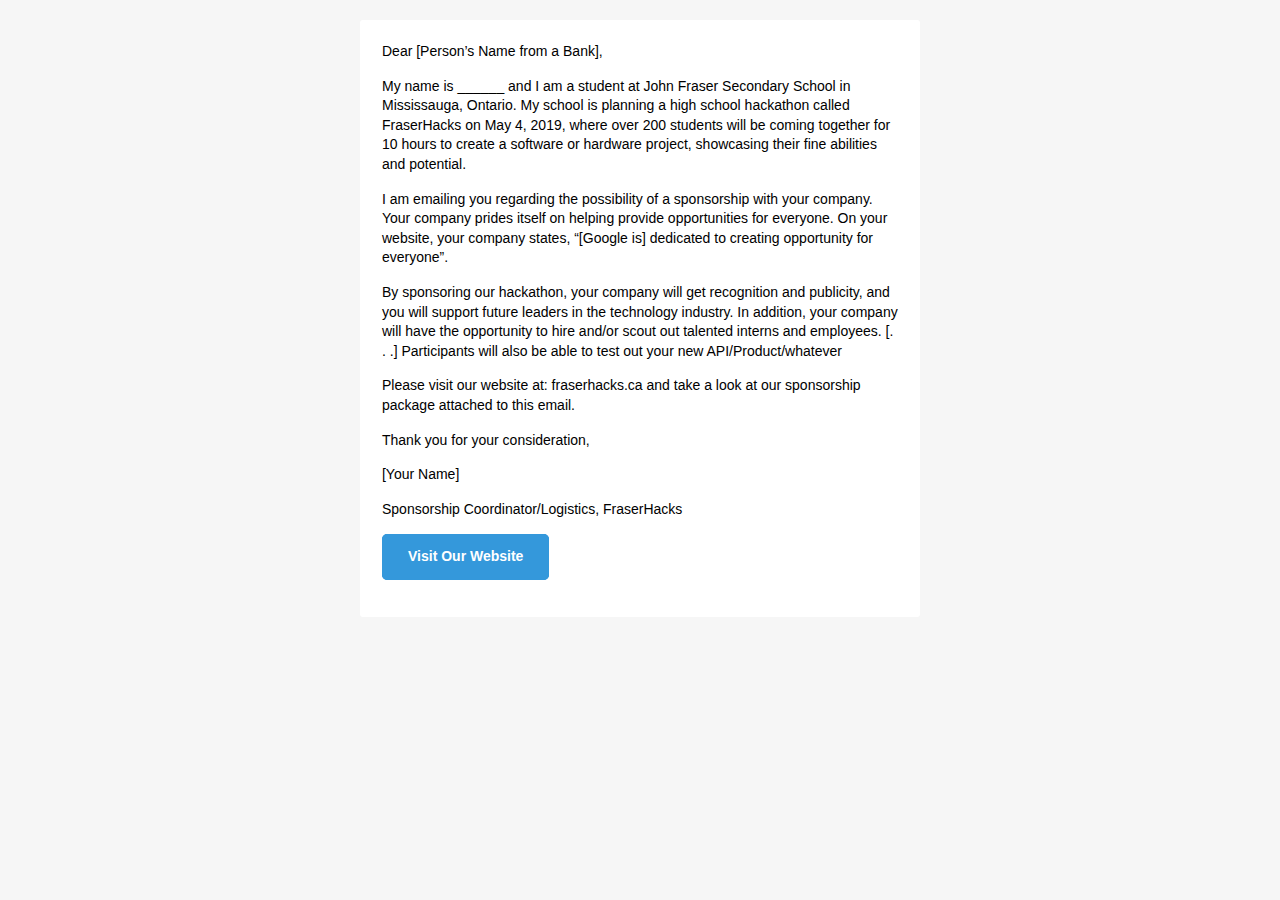
<file: emailtemplate.html>
<!doctype html>
<html>

<head>
    <meta name="viewport" content="width=device-width">
    <meta http-equiv="Content-Type" content="text/html; charset=UTF-8">
    <title>Simple Transactional Email</title>
    <style>
        /* -------------------------------------
        INLINED WITH htmlemail.io/inline
    ------------------------------------- */
        /* -------------------------------------
        RESPONSIVE AND MOBILE FRIENDLY STYLES
    ------------------------------------- */
        @media only screen and (max-width: 620px) {
            table[class=body] h1 {
                font-size: 28px !important;
                margin-bottom: 10px !important;
            }

            table[class=body] p,
            table[class=body] ul,
            table[class=body] ol,
            table[class=body] td,
            table[class=body] span,
            table[class=body] a {
                font-size: 16px !important;
            }

            table[class=body] .wrapper,
            table[class=body] .article {
                padding: 10px !important;
            }

            table[class=body] .content {
                padding: 0 !important;
            }

            table[class=body] .container {
                padding: 0 !important;
                width: 100% !important;
            }

            table[class=body] .main {
                border-left-width: 0 !important;
                border-radius: 0 !important;
                border-right-width: 0 !important;
            }

            table[class=body] .btn table {
                width: 100% !important;
            }

            table[class=body] .btn a {
                width: 100% !important;
            }

            table[class=body] .img-responsive {
                height: auto !important;
                max-width: 100% !important;
                width: auto !important;
            }
        }

        /* -------------------------------------
        PRESERVE THESE STYLES IN THE HEAD
    ------------------------------------- */
        @media all {
            .ExternalClass {
                width: 100%;
            }

            .ExternalClass,
            .ExternalClass p,
            .ExternalClass span,
            .ExternalClass font,
            .ExternalClass td,
            .ExternalClass div {
                line-height: 100%;
            }

            .apple-link a {
                color: inherit !important;
                font-family: inherit !important;
                font-size: inherit !important;
                font-weight: inherit !important;
                line-height: inherit !important;
                text-decoration: none !important;
            }

            .btn-primary table td:hover {
                background-color: #34495e !important;
            }

            .btn-primary a:hover {
                background-color: #34495e !important;
                border-color: #34495e !important;
            }
        }
    </style>
</head>

<body class="" style="background-color: #f6f6f6; font-family: sans-serif; -webkit-font-smoothing: antialiased; font-size: 14px; line-height: 1.4; margin: 0; padding: 0; -ms-text-size-adjust: 100%; -webkit-text-size-adjust: 100%;">
    <table border="0" cellpadding="0" cellspacing="0" class="body" style="border-collapse: separate; mso-table-lspace: 0pt; mso-table-rspace: 0pt; width: 100%; background-color: #f6f6f6;">
        <tr>
            <td style="font-family: sans-serif; font-size: 14px; vertical-align: top;">&nbsp;</td>
            <td class="container" style="font-family: sans-serif; font-size: 14px; vertical-align: top; display: block; Margin: 0 auto; max-width: 580px; padding: 10px; width: 580px;">
                <div class="content" style="box-sizing: border-box; display: block; Margin: 0 auto; max-width: 580px; padding: 10px;">

                    <!-- START CENTERED WHITE CONTAINER -->
                    <span class="preheader" style="color: transparent; display: none; height: 0; max-height: 0; max-width: 0; opacity: 0; overflow: hidden; mso-hide: all; visibility: hidden; width: 0;">This
                        is preheader text. Some clients will show this text as a preview.</span>
                    <table class="main" style="border-collapse: separate; mso-table-lspace: 0pt; mso-table-rspace: 0pt; width: 100%; background: #ffffff; border-radius: 3px;">

                        <!-- START MAIN CONTENT AREA -->
                        <tr>
                            <td class="wrapper" style="font-family: sans-serif; font-size: 14px; vertical-align: top; box-sizing: border-box; padding: 20px;">
                                <table border="0" cellpadding="0" cellspacing="0" style="border-collapse: separate; mso-table-lspace: 0pt; mso-table-rspace: 0pt; width: 100%;">
                                    <tr>
                                        <td style="font-family: sans-serif; font-size: 14px; vertical-align: top;">
                                            <p style="font-family: sans-serif; font-size: 14px; font-weight: normal; margin: 0; Margin-bottom: 15px;">Dear
                                                [Person’s Name from a Bank],</p>
                                            <p style="font-family: sans-serif; font-size: 14px; font-weight: normal; margin: 0; Margin-bottom: 15px;">My
                                                name is ______ and I am a student at John Fraser Secondary School in
                                                Mississauga, Ontario. My school is
                                                planning a high school hackathon called FraserHacks on May 4, 2019,
                                                where over 200 students will be coming
                                                together for 10 hours to create a software or hardware project,
                                                showcasing their fine abilities and potential.</p>
                                            <p style="font-family: sans-serif; font-size: 14px; font-weight: normal; margin: 0; Margin-bottom: 15px;">I
                                                am emailing you regarding the possibility of a sponsorship with your
                                                company. Your company prides itself on
                                                helping provide opportunities for everyone. On your website, your
                                                company states, “[Google is] dedicated to
                                                creating opportunity for everyone”. </p>
                                            <p style="font-family: sans-serif; font-size: 14px; font-weight: normal; margin: 0; Margin-bottom: 15px;">By
                                                sponsoring our hackathon, your company will get recognition and
                                                publicity, and you will support future
                                                leaders in the technology industry. In addition, your company will have
                                                the opportunity to hire and/or scout
                                                out talented interns and employees. [. . .] Participants will also be
                                                able to test out your new
                                                API/Product/whatever</p>
                                            <p style="font-family: sans-serif; font-size: 14px; font-weight: normal; margin: 0; Margin-bottom: 15px;">Please
                                                visit our website at: fraserhacks.ca and take a look at our sponsorship
                                                package attached to this email.</p>
                                            <p style="font-family: sans-serif; font-size: 14px; font-weight: normal; margin: 0; Margin-bottom: 15px;">Thank
                                                you for your consideration,</p>
                                            <p style="font-family: sans-serif; font-size: 14px; font-weight: normal; margin: 0; Margin-bottom: 15px;">[Your
                                                Name]</p>
                                            <p style="font-family: sans-serif; font-size: 14px; font-weight: normal; margin: 0; Margin-bottom: 15px;">Sponsorship
                                                Coordinator/Logistics, FraserHacks</p>

                                            <table border="0" cellpadding="0" cellspacing="0" class="btn btn-primary"
                                                style="border-collapse: separate; mso-table-lspace: 0pt; mso-table-rspace: 0pt; width: 100%; box-sizing: border-box;">
                                                <tbody>
                                                    <tr>
                                                        <td align="left" style="font-family: sans-serif; font-size: 14px; vertical-align: top; padding-bottom: 15px;">
                                                            <table border="0" cellpadding="0" cellspacing="0" style="border-collapse: separate; mso-table-lspace: 0pt; mso-table-rspace: 0pt; width: auto;">
                                                                <tbody>
                                                                    <tr>
                                                                        <td style="font-family: sans-serif; font-size: 14px; vertical-align: top; background-color: #3498db; border-radius: 5px; text-align: center;">
                                                                            <a href="https://fraserhacks.ca/" target="_blank"
                                                                                style="display: inline-block; color: #ffffff; background-color: #3498db; border: solid 1px #3498db; border-radius: 5px; box-sizing: border-box; cursor: pointer; text-decoration: none; font-size: 14px; font-weight: bold; margin: 0; padding: 12px 25px; text-transform: capitalize; border-color: #3498db;">Visit Our Website</a> </td>
                                                                    </tr>
                                                                </tbody>
                                                            </table>
                                                        </td>
                                                    </tr>
                                                </tbody>
                                            </table>
                                        </td>
                                    </tr>
                                </table>
                            </td>
                        </tr>
                        <!-- END MAIN CONTENT AREA -->
                    </table>
                    <!-- END CENTERED WHITE CONTAINER -->
                </div>
            </td>
            <td style="font-family: sans-serif; font-size: 14px; vertical-align: top;">&nbsp;</td>
        </tr>
    </table>
</body>

</html>
</file>
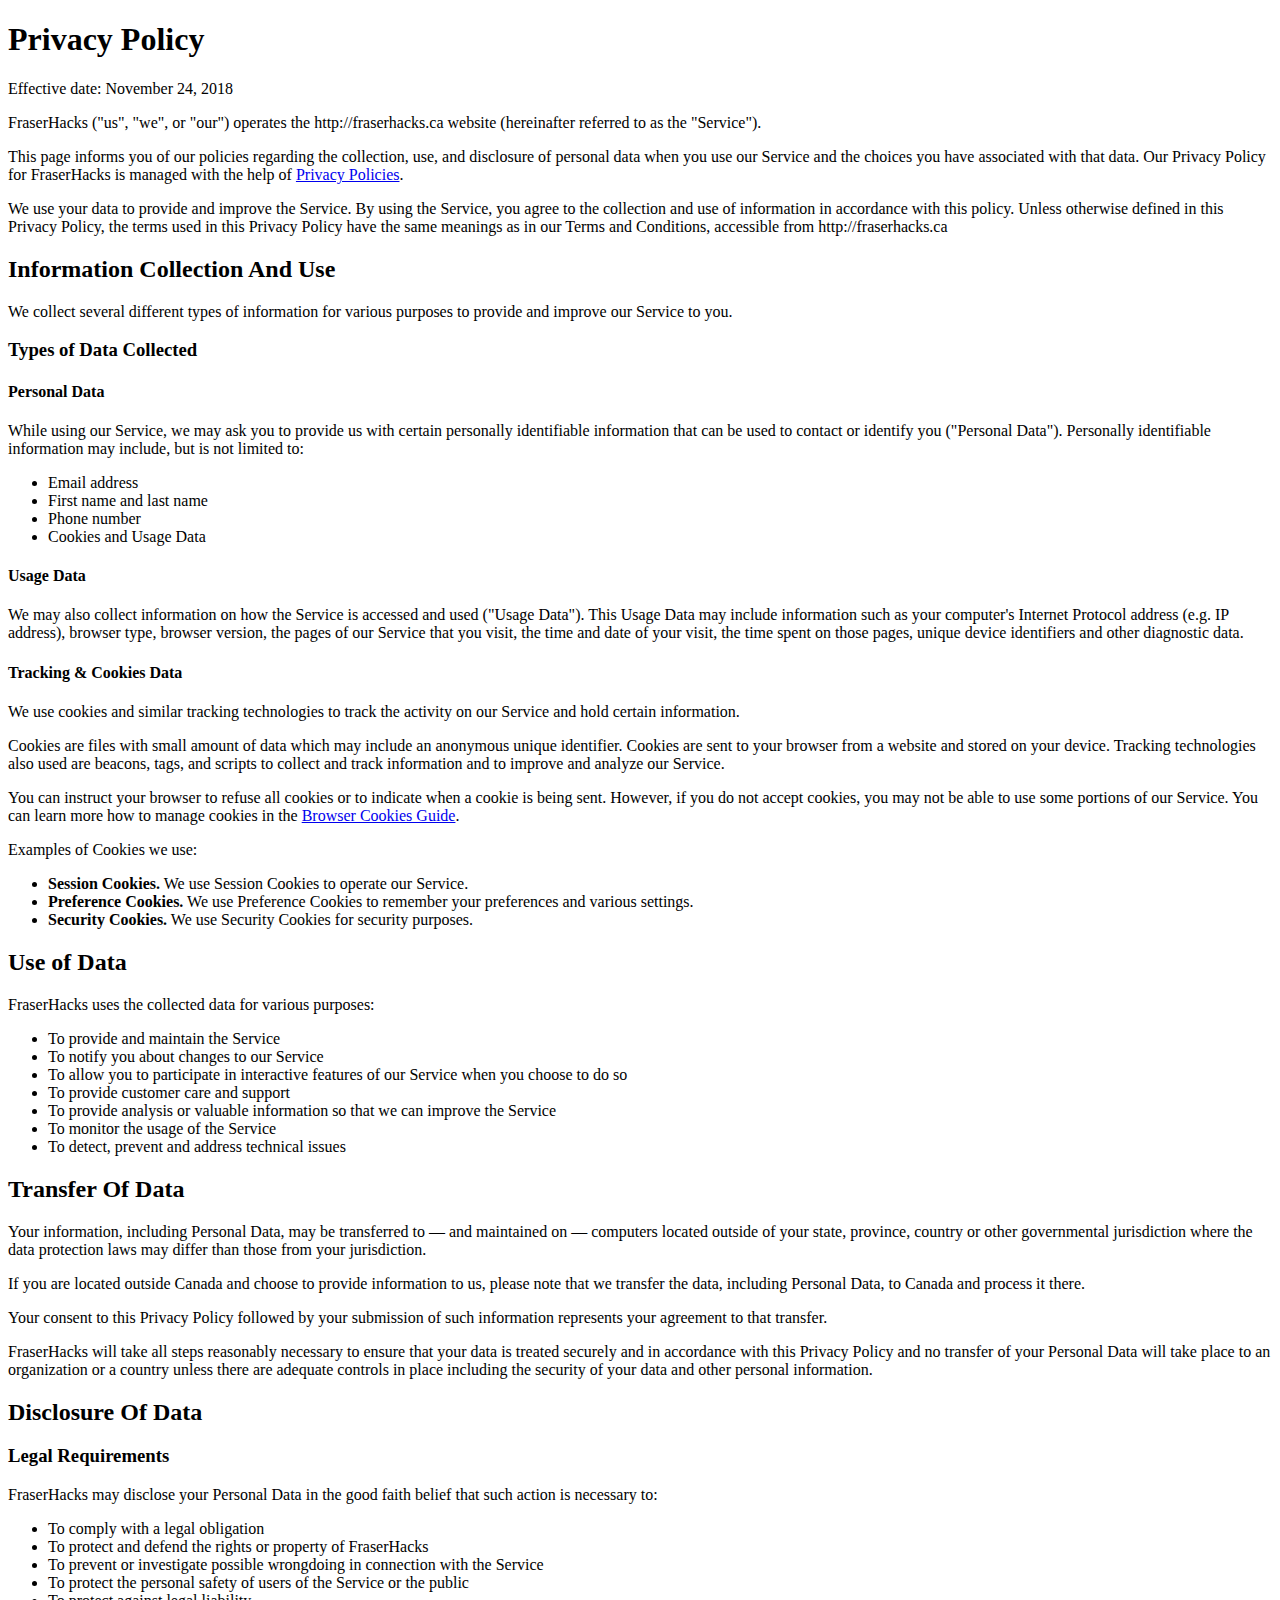
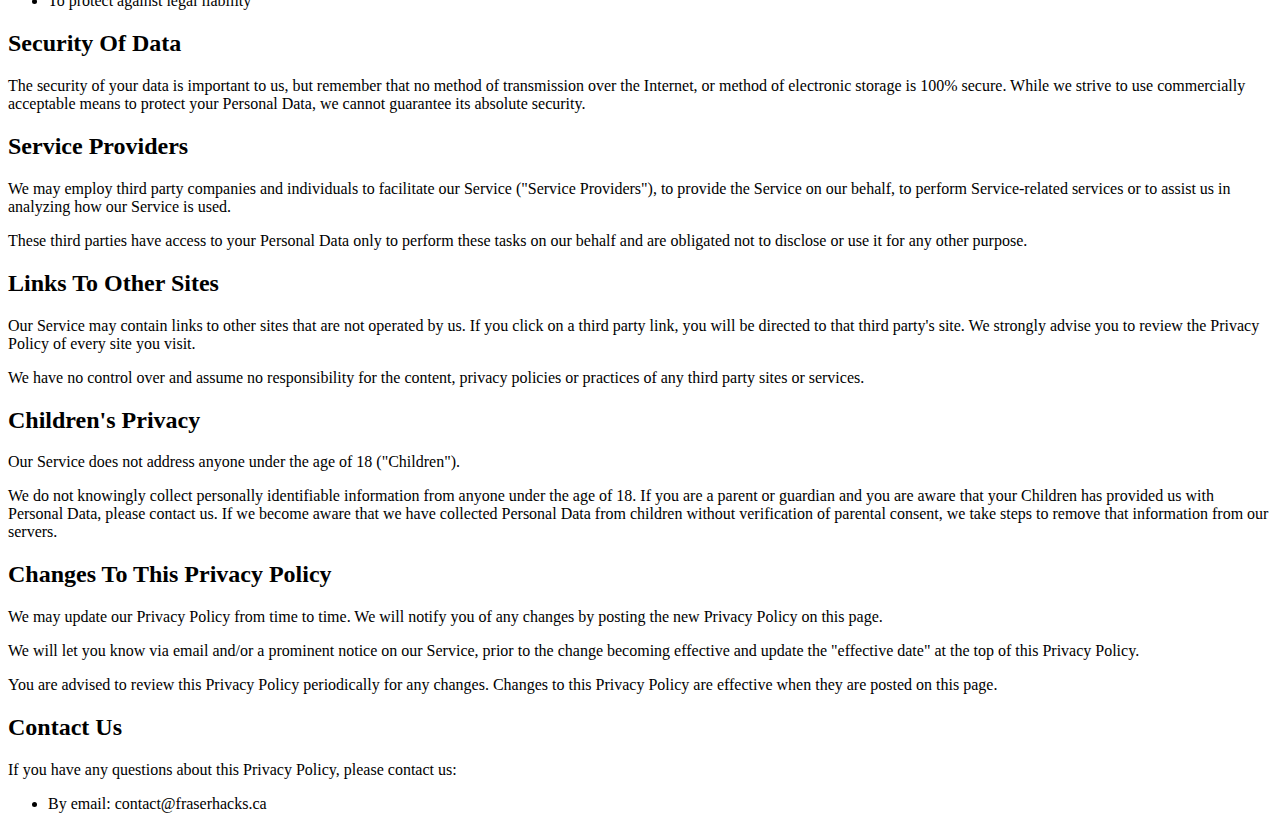
<file: privacy.html>
<!DOCTYPE html>
<!--[if lt IE 7]>      <html class="no-js lt-ie9 lt-ie8 lt-ie7"> <![endif]-->
<!--[if IE 7]>         <html class="no-js lt-ie9 lt-ie8"> <![endif]-->
<!--[if IE 8]>         <html class="no-js lt-ie9"> <![endif]-->
<!--[if gt IE 8]><!-->
<html class="no-js">
<!--<![endif]-->

<head>
    <meta charset="utf-8">
    <meta http-equiv="X-UA-Compatible" content="IE=edge">
    <title></title>
    <meta name="description" content="">
    <meta name="viewport" content="width=device-width, initial-scale=1">
    <link rel="stylesheet" href="">
</head>

<body>
    <h1>Privacy Policy</h1>


    <p>Effective date: November 24, 2018</p>


    <p>FraserHacks ("us", "we", or "our") operates the http://fraserhacks.ca website (hereinafter referred to as the
        "Service").</p>

    <p>This page informs you of our policies regarding the collection, use, and disclosure of personal data when you
        use our Service and the choices you have associated with that data. Our Privacy Policy for FraserHacks is
        managed with the help of <a href="https://privacypolicies.com/free-privacy-policy-generator/">Privacy Policies</a>.</p>

    <p>We use your data to provide and improve the Service. By using the Service, you agree to the collection and use
        of information in accordance with this policy. Unless otherwise defined in this Privacy Policy, the terms used
        in this Privacy Policy have the same meanings as in our Terms and Conditions, accessible from
        http://fraserhacks.ca</p>


    <h2>Information Collection And Use</h2>

    <p>We collect several different types of information for various purposes to provide and improve our Service to
        you.</p>

    <h3>Types of Data Collected</h3>

    <h4>Personal Data</h4>

    <p>While using our Service, we may ask you to provide us with certain personally identifiable information that can
        be used to contact or identify you ("Personal Data"). Personally identifiable information may include, but is
        not limited to:</p>

    <ul>
        <li>Email address</li>
        <li>First name and last name</li>
        <li>Phone number</li>
        <li>Cookies and Usage Data</li>
    </ul>

    <h4>Usage Data</h4>

    <p>We may also collect information on how the Service is accessed and used ("Usage Data"). This Usage Data may
        include information such as your computer's Internet Protocol address (e.g. IP address), browser type, browser
        version, the pages of our Service that you visit, the time and date of your visit, the time spent on those
        pages, unique device identifiers and other diagnostic data.</p>

    <h4>Tracking & Cookies Data</h4>
    <p>We use cookies and similar tracking technologies to track the activity on our Service and hold certain
        information.</p>
    <p>Cookies are files with small amount of data which may include an anonymous unique identifier. Cookies are sent
        to your browser from a website and stored on your device. Tracking technologies also used are beacons, tags,
        and scripts to collect and track information and to improve and analyze our Service.</p>
    <p>You can instruct your browser to refuse all cookies or to indicate when a cookie is being sent. However, if you
        do not accept cookies, you may not be able to use some portions of our Service. You can learn more how to
        manage cookies in the <a href="https://privacypolicies.com/blog/how-to-delete-cookies/">Browser Cookies Guide</a>.</p>
    <p>Examples of Cookies we use:</p>
    <ul>
        <li><strong>Session Cookies.</strong> We use Session Cookies to operate our Service.</li>
        <li><strong>Preference Cookies.</strong> We use Preference Cookies to remember your preferences and various
            settings.</li>
        <li><strong>Security Cookies.</strong> We use Security Cookies for security purposes.</li>
    </ul>

    <h2>Use of Data</h2>

    <p>FraserHacks uses the collected data for various purposes:</p>
    <ul>
        <li>To provide and maintain the Service</li>
        <li>To notify you about changes to our Service</li>
        <li>To allow you to participate in interactive features of our Service when you choose to do so</li>
        <li>To provide customer care and support</li>
        <li>To provide analysis or valuable information so that we can improve the Service</li>
        <li>To monitor the usage of the Service</li>
        <li>To detect, prevent and address technical issues</li>
    </ul>

    <h2>Transfer Of Data</h2>
    <p>Your information, including Personal Data, may be transferred to — and maintained on — computers located outside
        of your state, province, country or other governmental jurisdiction where the data protection laws may differ
        than those from your jurisdiction.</p>
    <p>If you are located outside Canada and choose to provide information to us, please note that we transfer the
        data, including Personal Data, to Canada and process it there.</p>
    <p>Your consent to this Privacy Policy followed by your submission of such information represents your agreement to
        that transfer.</p>
    <p>FraserHacks will take all steps reasonably necessary to ensure that your data is treated securely and in
        accordance with this Privacy Policy and no transfer of your Personal Data will take place to an organization or
        a country unless there are adequate controls in place including the security of your data and other personal
        information.</p>

    <h2>Disclosure Of Data</h2>

    <h3>Legal Requirements</h3>
    <p>FraserHacks may disclose your Personal Data in the good faith belief that such action is necessary to:</p>
    <ul>
        <li>To comply with a legal obligation</li>
        <li>To protect and defend the rights or property of FraserHacks</li>
        <li>To prevent or investigate possible wrongdoing in connection with the Service</li>
        <li>To protect the personal safety of users of the Service or the public</li>
        <li>To protect against legal liability</li>
    </ul>

    <h2>Security Of Data</h2>
    <p>The security of your data is important to us, but remember that no method of transmission over the Internet, or
        method of electronic storage is 100% secure. While we strive to use commercially acceptable means to protect
        your Personal Data, we cannot guarantee its absolute security.</p>

    <h2>Service Providers</h2>
    <p>We may employ third party companies and individuals to facilitate our Service ("Service Providers"), to provide
        the Service on our behalf, to perform Service-related services or to assist us in analyzing how our Service is
        used.</p>
    <p>These third parties have access to your Personal Data only to perform these tasks on our behalf and are
        obligated not to disclose or use it for any other purpose.</p>



    <h2>Links To Other Sites</h2>
    <p>Our Service may contain links to other sites that are not operated by us. If you click on a third party link,
        you will be directed to that third party's site. We strongly advise you to review the Privacy Policy of every
        site you visit.</p>
    <p>We have no control over and assume no responsibility for the content, privacy policies or practices of any third
        party sites or services.</p>


    <h2>Children's Privacy</h2>
    <p>Our Service does not address anyone under the age of 18 ("Children").</p>
    <p>We do not knowingly collect personally identifiable information from anyone under the age of 18. If you are a
        parent or guardian and you are aware that your Children has provided us with Personal Data, please contact us.
        If we become aware that we have collected Personal Data from children without verification of parental consent,
        we take steps to remove that information from our servers.</p>


    <h2>Changes To This Privacy Policy</h2>
    <p>We may update our Privacy Policy from time to time. We will notify you of any changes by posting the new Privacy
        Policy on this page.</p>
    <p>We will let you know via email and/or a prominent notice on our Service, prior to the change becoming effective
        and update the "effective date" at the top of this Privacy Policy.</p>
    <p>You are advised to review this Privacy Policy periodically for any changes. Changes to this Privacy Policy are
        effective when they are posted on this page.</p>


    <h2>Contact Us</h2>
    <p>If you have any questions about this Privacy Policy, please contact us:</p>
    <ul>
        <li>By email: contact@fraserhacks.ca</li>

    </ul>
    <!--[if lt IE 7]>
            <p class="browsehappy">You are using an <strong>outdated</strong> browser. Please <a href="#">upgrade your browser</a> to improve your experience.</p>
        <![endif]-->

    <script src="" async defer></script>
</body>

</html>
</file>
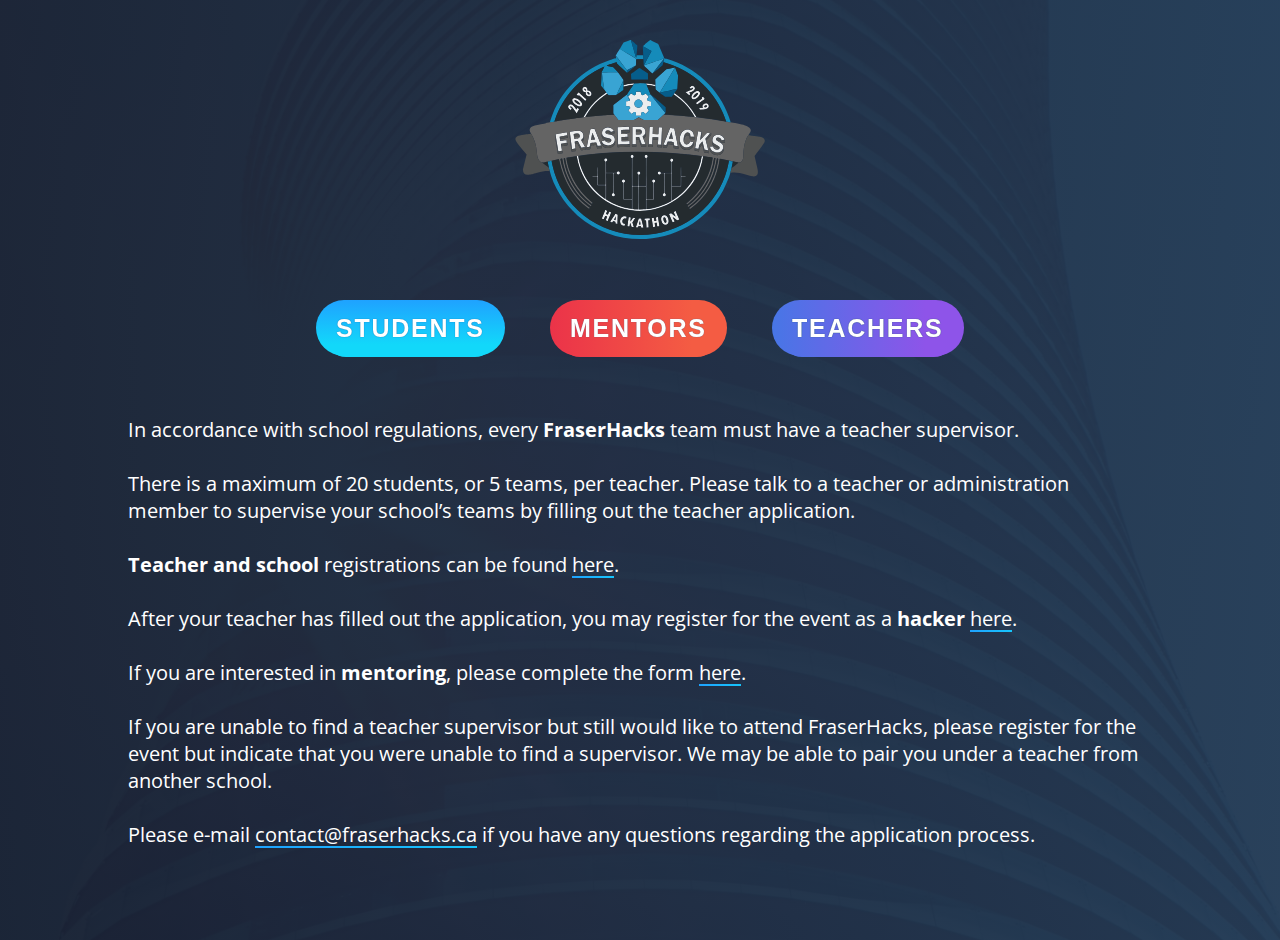
<file: public/apply.html>
<!DOCTYPE html>
<html lang="en">

<head>
    <meta charset="utf-8">
    <meta http-equiv="X-UA-Compatible" content="IE=edge">
    <!-- Favicon tag -->
    <link rel="shortcut icon" href="assets/favicon.ico" type="image/x-icon">
    <title>FraserHacks 2019 - Hacker Application</title>
    <meta name="description"
        content="FraserHacks is Mississauga's largest high school hackathon organized by students at John Fraser Secondary School. More than 100 students from all of Peel Region will be coming together on May 4, 2019, for a full 10 hours of friendly hacking, enthusiastic learning, and delicious food.">
    <meta name="viewport" content="width=device-width, initial-scale=1">
    <meta name="viewport" content="width=device-width, initial-scale=1, shrink-to-fit=no">

    <link rel='stylesheet' href='//fonts.googleapis.com/css?family=Open+Sans:400,600,700'>

    <link rel="stylesheet" href="src/css/apply.css">

    <!-- Global Site Tag (gtag.js) - Google Analytics -->
    <script async src="//www.googletagmanager.com/gtag/js?id=UA-129790437-1"></script>
    <script>
        window.dataLayer = window.dataLayer || [];

        function gtag() {
            dataLayer.push(arguments);
        }
        gtag('js', new Date());

        gtag('config', 'UA-129790437-1');
    </script>
</head>

<body>
    <div class="container">
        <a href="index.html"><img id="hero-logo" src="assets/Hero/FraserHacks-logo.svg" alt="FraserHacks Logo: Blue circular logo"></a>
        <div class="buttons">
            <a href="student.html" class="fancy-button bg-gradient1"><span>Students</span></a>
            <a href="https://docs.google.com/forms/d/e/1FAIpQLSeysfVUWRHYqX2gd09_fEfDd8BRtaJsPHWjU2NHAqvFMdPdPw/viewform" class="fancy-button bg-gradient3"><span>Mentors</span></a>
            <a href="https://docs.google.com/forms/d/e/1FAIpQLSf1fQkFuEvncN8SAJVW_mTj0JW-ldL_tBjZQVGKFGsuyLHRpg/viewform" class="fancy-button bg-gradient2"><span>Teachers</span></a>
        </div>
        <p>In accordance with school regulations, every <b>FraserHacks</b> team must have a teacher supervisor.</p>

        <br>

        <p> There is a
            maximum
            of 20 students, or 5 teams, per teacher. Please talk to a teacher or administration member to supervise your
            school’s teams by filling out the teacher application.</p>

        <br>

        <p><b>Teacher and school</b> registrations can be found <a class="underlined"
                href="https://docs.google.com/forms/d/e/1FAIpQLSf1fQkFuEvncN8SAJVW_mTj0JW-ldL_tBjZQVGKFGsuyLHRpg/viewform">here</a>.
        </p>
        <br>
        <p>
            After your teacher has filled out the application, you may register for the event as a <b>hacker</b>
            <a class="underlined" href="student.html">here</a>.
        </p>
        <br>
        <p>
                If you are interested in <b>mentoring</b>, please complete the form
                <a class="underlined" href="https://docs.google.com/forms/d/e/1FAIpQLSeysfVUWRHYqX2gd09_fEfDd8BRtaJsPHWjU2NHAqvFMdPdPw/viewform">here</a>.
            </p>

        <br>
        <p>
            If you are unable to find a teacher supervisor but still would like to attend FraserHacks, please register
            for the event but indicate that you were unable to find a supervisor. We may be able to pair you under a
            teacher from another school.
        </p>
        <br>
        <p>
            Please e-mail <a class="underlined" href="mailto:contact@fraserhacks.ca">contact@fraserhacks.ca</a> if you
            have any questions regarding the application process.
        </p>
    </div>
</body>

</html>
</file>
<file: public/src/css/apply.css>
* {
  -webkit-box-sizing: border-box;
          box-sizing: border-box;
  margin: 0;
  padding: 0;
  font-display: 100%;
}

body {
  font-family: 'Open Sans', sans-serif;
  font-size: 1.25em;
  /* Non-prefixed version, currently
                      supported by Chrome and Opera */
  min-height: 100vh;
  color: #FFF;
  background: -webkit-gradient(linear, left top, right top, from(rgba(20, 30, 48, 0.96)), to(rgba(36, 59, 85, 0.96))), url("../../assets/Hero/scott-webb-388797-unsplash.jpg");
  background: linear-gradient(to right, rgba(20, 30, 48, 0.96), rgba(36, 59, 85, 0.96)), url("../../assets/Hero/scott-webb-388797-unsplash.jpg");
  background-position: center;
  background-size: cover;
  background-repeat: no-repeat;
}

img {
  vertical-align: middle;
  border-style: none;
}

.container {
  -webkit-box-align: center;
      -ms-flex-align: center;
          align-items: center;
  -webkit-box-pack: center;
      -ms-flex-pack: center;
          justify-content: center;
  margin: 2vh auto;
  width: 80vw;
  margin-bottom: 8em;
}

#hero-logo {
  display: block;
  height: 22.22222vh;
  max-width: 75vw;
  margin: 2em auto;
  vertical-align: middle;
}

.underlined {
  text-decoration: none;
  color: #fff;
  background-image: -webkit-gradient(linear, left top, right top, from(#1FA2FF), color-stop(51%, #12D8FA), to(#1FA2FF));
  background-image: linear-gradient(to right, #1FA2FF 0%, #12D8FA 51%, #1FA2FF 100%);
  background-repeat: no-repeat;
  background-size: 300% .1em;
  background-position: 0 100%;
}

.buttons {
  text-align: center;
  margin-bottom: 2em;
}

/* Mixins */
/* bg shortcodes */
.bg-gradient1 span,
.bg-gradient1:before {
  background: #1FA2FF;
  background: -webkit-gradient(linear, left top, left bottom, from(#1FA2FF), color-stop(80%, #12D8FA), to(#12D8FA));
  background: linear-gradient(180deg, #1FA2FF 0%, #12D8FA 80%, #12D8FA 100%);
}

.bg-gradient2 span,
.bg-gradient2:before {
  background: #4776E6;
  background: -webkit-gradient(linear, left top, right top, from(#4776E6), color-stop(80%, #8E54E9), to(#8E54E9));
  background: linear-gradient(90deg, #4776E6 0%, #8E54E9 80%, #8E54E9 100%);
}

.bg-gradient3 span,
.bg-gradient3:before {
  background: #EB3349;
  background: -webkit-gradient(linear, left top, right top, from(#EB3349), color-stop(80%, #F45C43), to(#F45C43));
  background: linear-gradient(90deg, #EB3349 0%, #F45C43 80%, #F45C43 100%);
}

.bg-gradient4 span {
  background: #F6682F;
  background: -webkit-gradient(linear, left top, left bottom, from(#F6682F), color-stop(80%, #F6682F), to(#F6682F));
  background: linear-gradient(180deg, #F6682F 0%, #F6682F 80%, #F6682F 100%);
}

.fancy-button {
  display: inline-block;
  margin: 20px;
  font-family: 'Muli', sans-serif;
  font-weight: bold;
  font-size: 1.25em;
  letter-spacing: 0.07em;
  text-transform: uppercase;
  line-height: 24px;
  color: #ffffff;
  position: relative;
}

.fancy-button.bg-gradient1 {
  text-shadow: 0px 0px 1px #0c5991;
}

.fancy-button.bg-gradient2 {
  text-shadow: 0px 0px 1px #12504f;
}

.fancy-button.bg-gradient3 {
  text-shadow: 0 0 1px #546082;
}

.fancy-button:before {
  content: '';
  display: inline-block;
  height: 40px;
  position: absolute;
  bottom: -1px;
  left: 10px;
  right: 10px;
  z-index: -1;
  border-radius: 2em;
  -webkit-transform-style: preserve-3d;
          transform-style: preserve-3d;
  -webkit-transition: all 0.3s ease-out;
  transition: all 0.3s ease-out;
}

.fancy-button span {
  display: inline-block;
  padding: 16px 20px;
  border-radius: 50em;
  position: relative;
  z-index: 2;
  will-change: transform, filter;
  -webkit-transform-style: preserve-3d;
          transform-style: preserve-3d;
  -webkit-transition: all 0.3s ease-out;
  transition: all 0.3s ease-out;
}

.fancy-button:focus {
  color: #ffffff;
}

.fancy-button:hover {
  color: #ffffff;
}

.fancy-button:hover span {
  -webkit-filter: brightness(0.9) contrast(1.2);
          filter: brightness(0.9) contrast(1.2);
  -webkit-transform: scale(0.96);
          transform: scale(0.96);
}

.fancy-button:hover:before {
  bottom: 3px;
  -webkit-filter: blur(6px) brightness(0.8);
          filter: blur(6px) brightness(0.8);
}

.fancy-button:active span {
  -webkit-filter: brightness(0.75) contrast(1.7);
          filter: brightness(0.75) contrast(1.7);
}

.fancy-button.pop-onhover span {
  border-radius: 4px;
}

.fancy-button.pop-onhover:before {
  opacity: 0;
  bottom: 10px;
}

.fancy-button.pop-onhover:hover:before {
  bottom: -7px;
  opacity: 1;
  -webkit-filter: blur(16px);
          filter: blur(16px);
}

.fancy-button.pop-onhover:hover span {
  -webkit-transform: scale(1);
          transform: scale(1);
}

.fancy-button.pop-onhover:hover:active span {
  -webkit-filter: brightness(1) contrast(1);
          filter: brightness(1) contrast(1);
  -webkit-transform: scale(1);
          transform: scale(1);
  -webkit-transition: all 0.2s ease-out;
  transition: all 0.2s ease-out;
}

.fancy-button.pop-onhover:hover:active:before {
  bottom: 0;
  -webkit-filter: blur(5px) brightness(0.85);
          filter: blur(5px) brightness(0.85);
  -webkit-transition: all 0.2s ease-out;
  transition: all 0.2s ease-out;
}

.pop-onhover.bg-gradient3 span:hover {
  background: #B9AEF0;
  background: linear-gradient(120deg, #B9AEF0 0%, #ADA1EB 80%, #ADA1EB 100%);
}

.bg-gradient4:before {
  bottom: 2px;
  opacity: 0.6;
  -webkit-transition: all 0.3s ease-out;
  transition: all 0.3s ease-out;
}

.bg-gradient4 {
  -webkit-transition: all 1s ease;
  transition: all 1s ease;
}

.bg-gradient4 span {
  outline: 0px solid transparent;
}

.bg-gradient4:hover span {
  background: #FC3D7C;
  background: linear-gradient(-25deg, #FC3D7C 0%, #F76A34 80%, #F76A34 100%);
}

.bg-gradient4:focus span,
.bg-gradient4:active span {
  background: #FC3D7C;
  background: linear-gradient(25deg, #FC3D7C 0%, #F76A34 80%, #F76A34 100%);
}

.bg-gradient4:focus span {
  -webkit-box-shadow: 0 0 9px #00FFF8;
          box-shadow: 0 0 9px #00FFF8;
}

.bg-gradient4:active span {
  -webkit-filter: brightness(0.85) contrast(1.3);
          filter: brightness(0.85) contrast(1.3);
}

.bg-gradient4 span {
  text-transform: capitalize;
}
/*# sourceMappingURL=apply.css.map */
</file>
